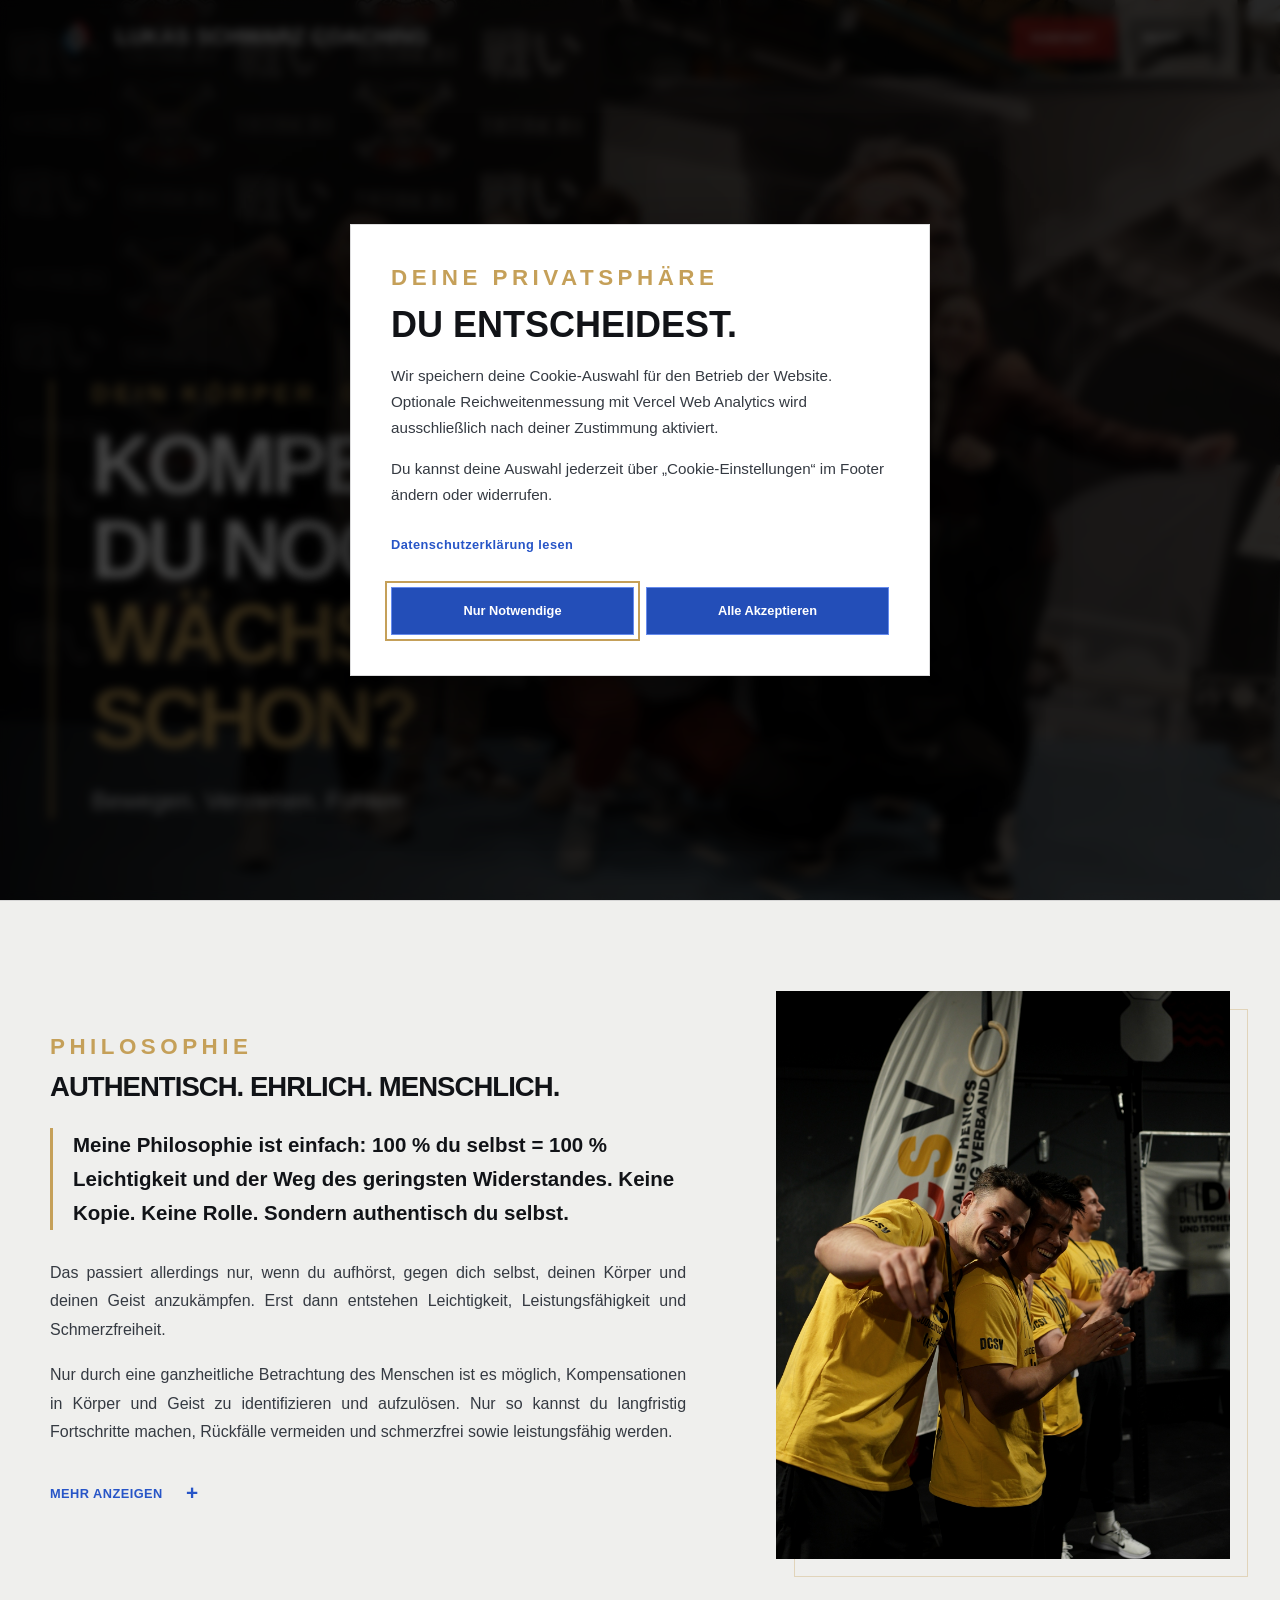
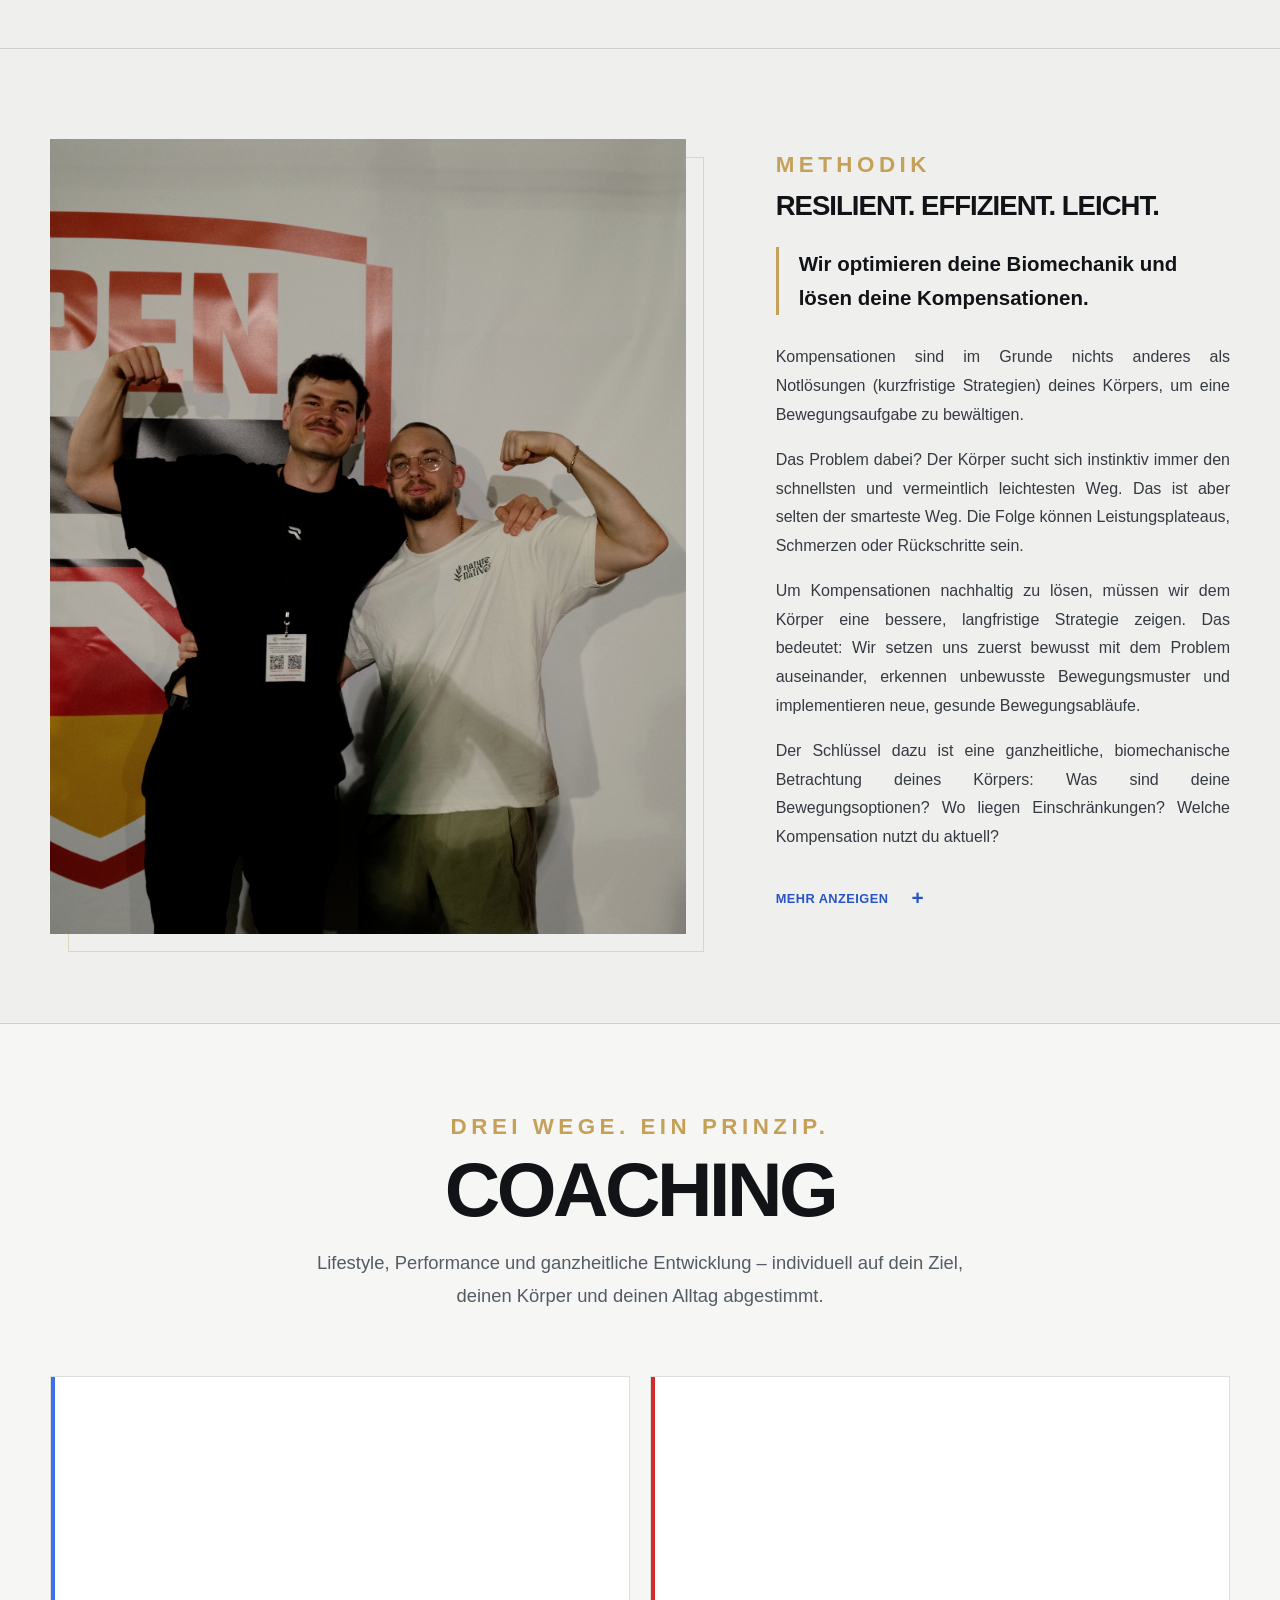
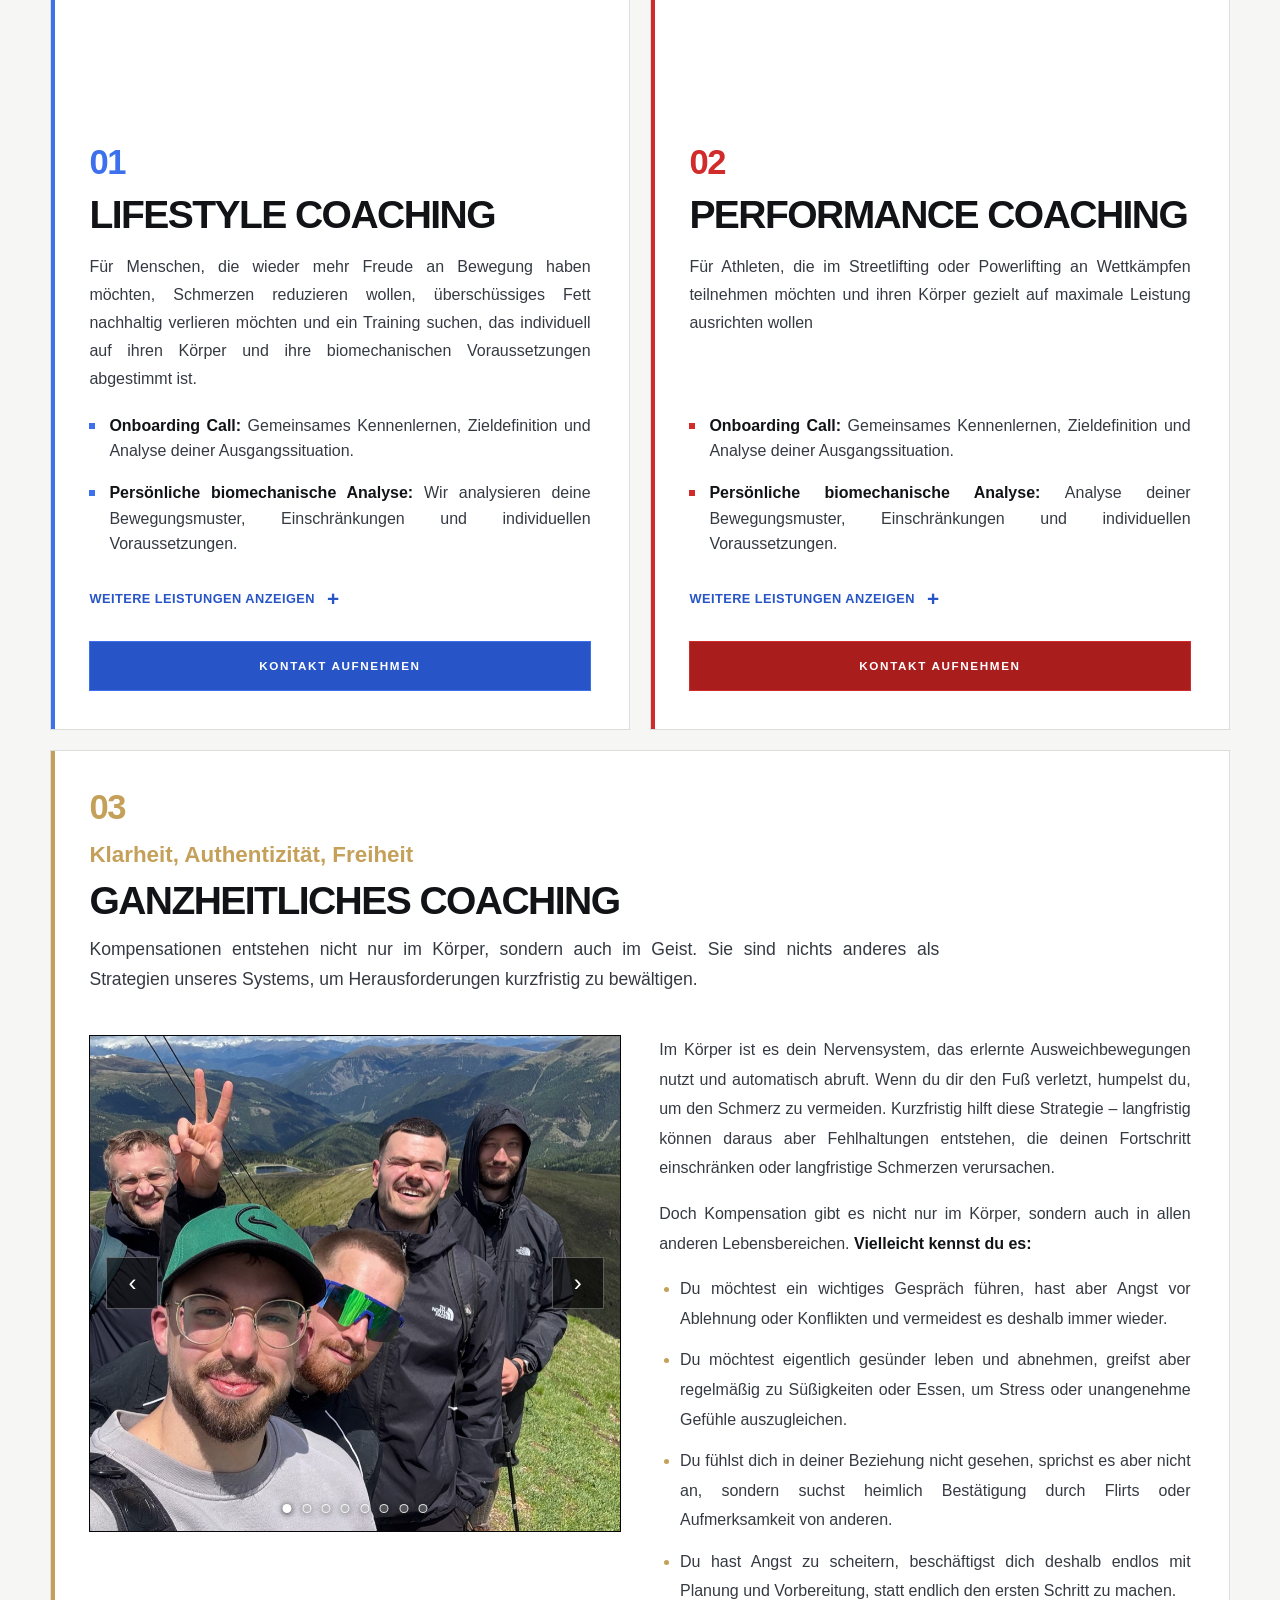
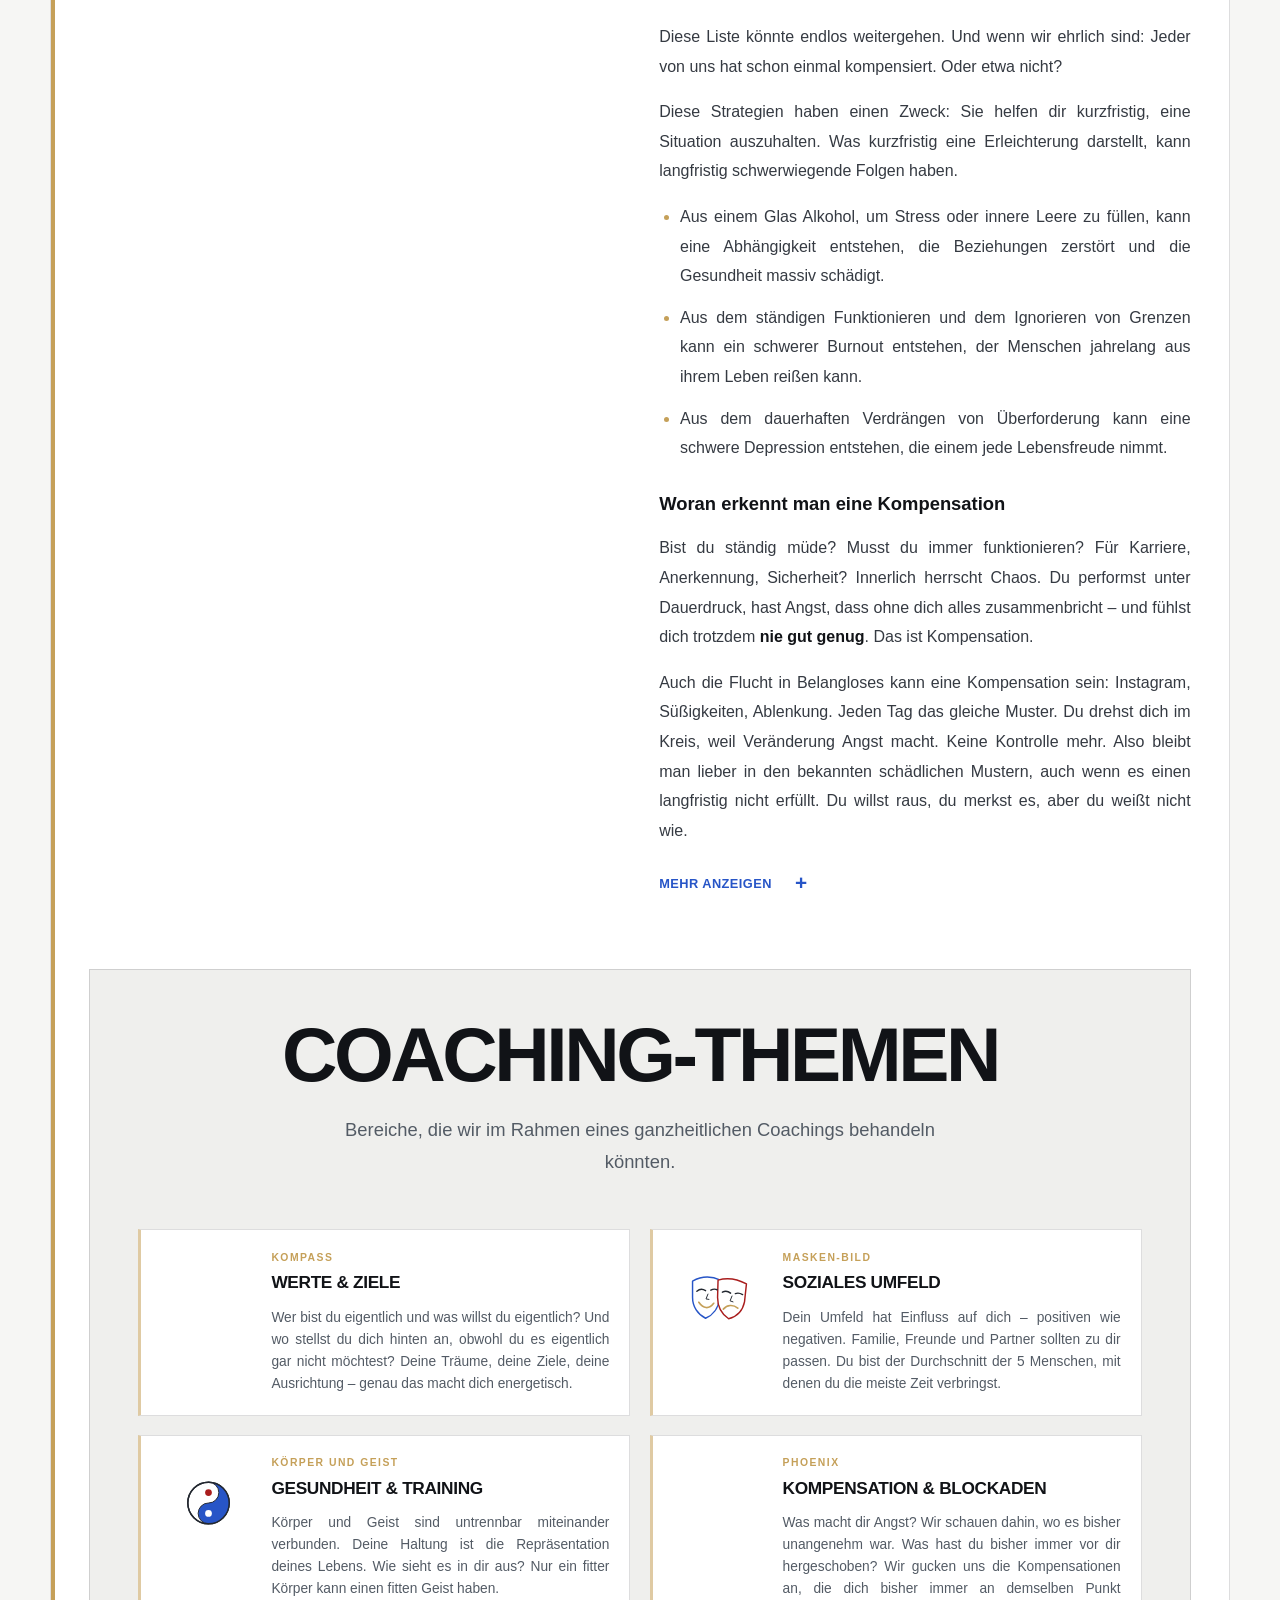
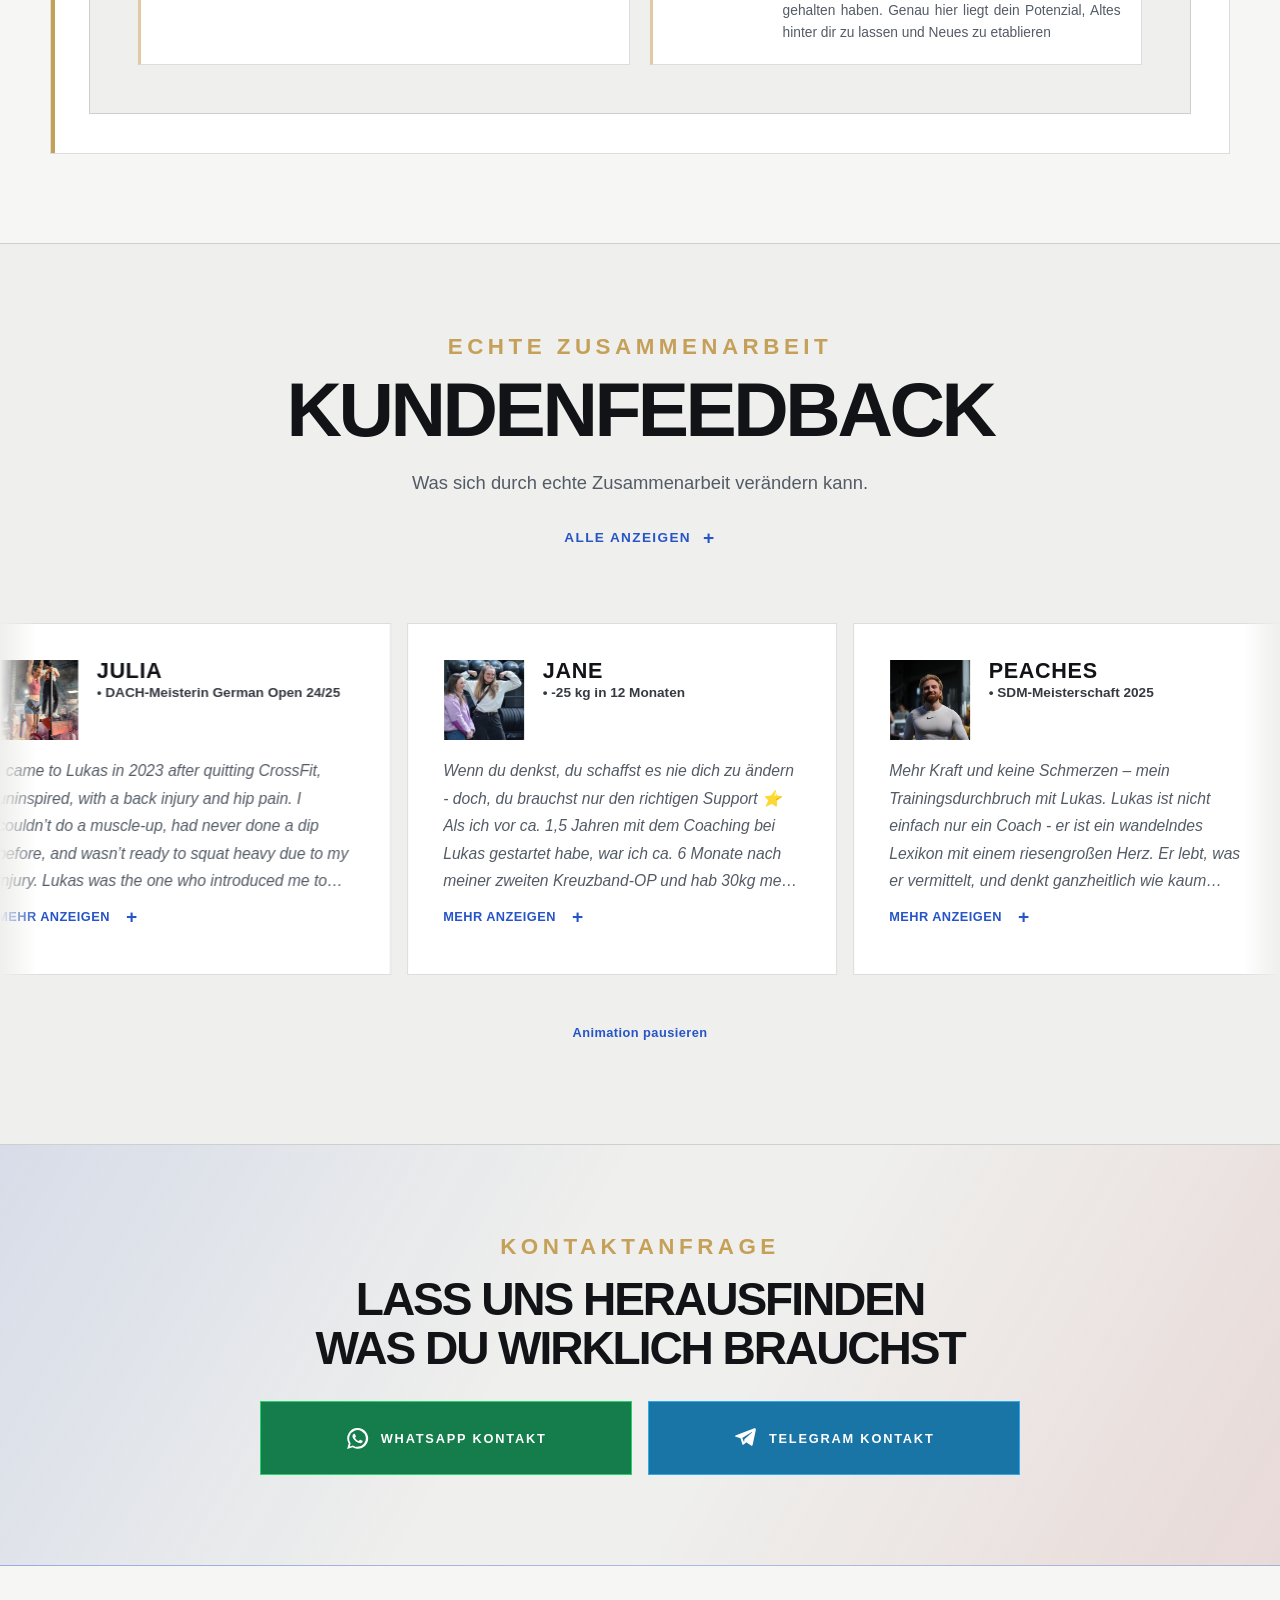
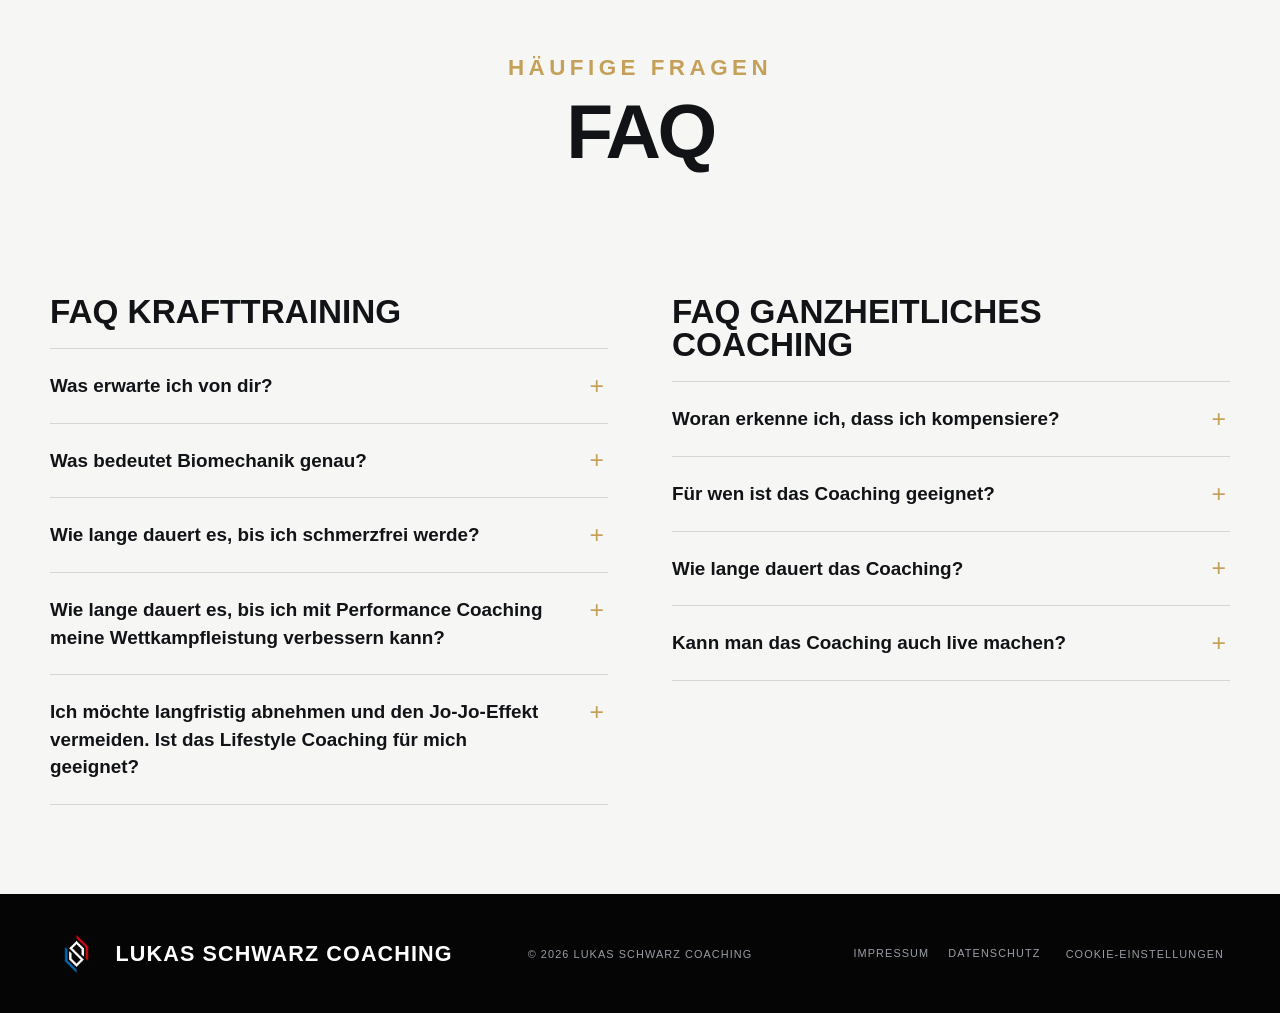
<file: index.html>
<!DOCTYPE html>
<html lang="de" class="scroll-smooth">

<head>
    <meta charset="UTF-8">
    <meta name="viewport" content="width=device-width, initial-scale=1.0">
    <meta name="description" content="Individuelles Lifestyle-, Performance- und ganzheitliches Coaching mit Lukas Schwarz. Biomechanik, Klarheit und nachhaltige Entwicklung ohne unnötige Kompensation.">
    <meta name="author" content="Lukas Schwarz">
    <meta name="theme-color" content="#090909">
    <link rel="canonical" href="https://lukasschwarzcoaching.com/">
    <link rel="icon" href="assets/img/Logo-LS_Coaching_white_cut.png">
    <title>Lukas Schwarz Coaching | Kompensierst du noch oder wächst du schon?</title>
    <link rel="stylesheet" href="assets/custom.css?v=20260918-cms-main">
    <script defer src="assets/cookie-consent.js?v=20260916-feedback-final"></script>
    <script defer src="assets/site.js?v=20260918-cms-main"></script>
</head>

<body class="site-body bg-brand-dark text-gray-300 antialiased">
    <div id="top-sentinel" tabindex="-1" class="sr-only"></div>

    <nav class="site-nav" aria-label="Hauptnavigation">
        <div class="site-nav__inner">
            <a href="#start" class="site-nav__brand" aria-label="Lukas Schwarz Coaching – zur Startseite">
                <img src="assets/img/Logo-LS_Coaching_white-coloured.png" alt="" class="site-nav__logo">
                <span class="site-nav__brand-name">Lukas Schwarz Coaching</span>
            </a>
            <div class="site-nav__actions">
                <a href="#kontakt" class="site-nav__contact">Kontakt</a>
                <button id="site-menu-button" type="button" class="site-nav__menu-button" aria-controls="site-menu" aria-expanded="false">
                    <span>Menü</span><span class="site-nav__menu-icon" aria-hidden="true"><i></i><i></i><i></i></span>
                </button>
            </div>
        </div>
        <div id="site-menu" class="site-menu" aria-hidden="true" inert>
            <div class="site-menu__panel">
                <a class="site-menu__item" href="#philosophie">Philosophie</a>
                <a class="site-menu__item" href="#methodik">Warum / Methodik</a>
                <div class="site-menu__group">
                    <a class="site-menu__item" href="#coaching">Coaching</a>
                    <div class="site-menu__children">
                        <a href="#lifestyle">Lifestyle Coaching</a>
                        <a href="#performance">Performance Coaching</a>
                        <a href="#ganzheitlich">Ganzheitliches Coaching</a>
                    </div>
                </div>
                <div class="site-menu__group">
                    <a class="site-menu__item" href="kundenfeedback.html">Kundenfeedback</a>
                    <div class="site-menu__children">
                        <a href="kundenfeedback.html#feedback-lifestyle">Lifestyle Coaching</a>
                        <a href="kundenfeedback.html#feedback-performance">Performance Coaching</a>
                        <a href="kundenfeedback.html#feedback-ganzheitlich">Ganzheitliches Coaching</a>
                    </div>
                </div>
                <a class="site-menu__item" href="#kontakt">Kontakt</a>
                <a class="site-menu__item" href="#faq">FAQ</a>
            </div>
        </div>
    </nav>

    <main id="page">
        <header id="start" class="hero scroll-mt-24">
            <img src="assets/img/DSCF0214_3.JPG" alt="Lukas Schwarz mit seinem Team" class="hero-image" fetchpriority="high" decoding="async">
            <div class="hero__shade"></div>
            <div class="hero__content">
                <div class="hero__message">
                    <p id="hero-kicker" class="section-kicker">Dein Körper. Dein Leben. Dein Weg.</p>
                    <h1 id="hero-headline">Kompensierst du noch oder<br><span>wächst du</span><br><span>schon?</span></h1>
                    <p id="hero-subline" class="hero__subline">Bewegen. Verstehen. Fühlen.</p>
                </div>
            </div>
        </header>

        <section id="philosophie" class="approach-section approach-section--dark scroll-mt-24">
            <div class="section-shell approach-grid">
                <div id="philosophy-copy" class="approach-copy reveal"></div>
                <figure class="approach-media reveal reveal-right">
                    <img id="philosophy-image" src="assets/img/DSC08607.JPG" alt="Lukas Schwarz mit einem Athleten" loading="lazy" decoding="async">
                </figure>
            </div>
        </section>

        <section id="methodik" class="approach-section approach-section--light scroll-mt-24">
            <div class="section-shell approach-grid approach-grid--reverse">
                <div id="methodology-copy" class="approach-copy reveal"></div>
                <figure class="approach-media reveal reveal-left">
                    <img id="methodology-image" src="assets/img/4C717C74-BA7B-4691-81F6-4DBEA18D7FF3.JPG" alt="Lukas Schwarz nach einem Wettkampf" loading="lazy" decoding="async">
                </figure>
            </div>
        </section>

        <section id="leistungen" class="coaching-section scroll-mt-24">
            <span id="coaching" class="anchor-alias" aria-hidden="true"></span>
            <div class="section-shell">
                <header class="section-heading reveal">
                    <p class="section-kicker">Drei Wege. Ein Prinzip.</p>
                    <h2>Coaching</h2>
                    <p>Lifestyle, Performance und ganzheitliche Entwicklung – individuell auf dein Ziel, deinen Körper und deinen Alltag abgestimmt.</p>
                </header>
                <div id="offers-root" class="coaching-grid" aria-live="polite"></div>
                <article id="ganzheitlich" class="coaching-card coaching-card--holistic scroll-mt-24">
                    <header class="holistic-intro">
                        <span class="coaching-card__number">03</span>
                        <p id="holistic-title" class="holistic-tagline">Klarheit, Authentizität, Freiheit</p>
                        <h3 id="holistic-eyebrow">Ganzheitliches Coaching</h3>
                        <p id="holistic-lead" class="holistic-lead"></p>
                    </header>
                    <div class="holistic-layout">
                        <div id="holistic-gallery" class="people-gallery people-gallery--single" aria-label="Einblicke in Coaching und Alltag"></div>
                        <div class="holistic-story__copy-column">
                            <div id="holistic-copy" class="holistic-copy"></div>
                            <details id="holistic-details" class="content-disclosure">
                                <summary>Mehr anzeigen</summary>
                                <div id="holistic-expanded" class="content-disclosure__body"></div>
                            </details>
                        </div>
                    </div>
                    <section id="themen" class="holistic-topics scroll-mt-24" aria-labelledby="topics-title">
                        <header class="section-heading reveal">
                            <h2 id="topics-title">Coaching-Themen</h2>
                            <p id="topics-subline">Bereiche, die wir im Rahmen eines ganzheitlichen Coachings behandeln könnten.</p>
                        </header>
                        <div id="topics-root" class="topics-grid"></div>
                    </section>
                </article>
            </div>
        </section>

        <section id="kundenfeedback" class="testimonials-section scroll-mt-24">
            <span id="testimonials" class="anchor-alias" aria-hidden="true"></span>
            <div class="section-shell">
                <header class="section-heading reveal">
                    <p class="section-kicker">Echte Zusammenarbeit</p>
                    <h2>Kundenfeedback</h2>
                    <p>Was sich durch echte Zusammenarbeit verändern kann.</p>
                    <a href="kundenfeedback.html" class="testimonial-more text-link">Alle anzeigen</a>
                </header>
            </div>
            <div class="testimonial-carousel" data-testimonial-carousel tabindex="0" role="region" aria-label="Kundenfeedback – mit den Pfeiltasten blättern">
                <div class="testimonial-track no-scrollbar" data-testimonial-track></div>
            </div>
            <div class="section-shell carousel-controls">
                <button type="button" class="text-link" data-testimonial-pause aria-pressed="false">Animation pausieren</button>
            </div>
        </section>

        <section id="kontakt" class="contact-band scroll-mt-24" data-contact-section>
            <span id="warteliste" class="anchor-alias" aria-hidden="true"></span>
            <span id="kontakt-ganzheitlich" class="anchor-alias" aria-hidden="true"></span>
            <div class="section-shell contact-band__inner">
                <div class="contact-band__copy reveal">
                    <p class="section-kicker">Kontaktanfrage</p>
                    <h2 data-contact-title>Lass uns herausfinden<br>was du wirklich brauchst</h2>
                    <p data-contact-text></p>
                </div>
                <div class="contact-band__actions reveal" data-contact-actions></div>
            </div>
        </section>

        <section id="faq" class="faq-section scroll-mt-24">
            <div class="section-shell faq-section__inner">
                <header class="section-heading reveal">
                    <p class="section-kicker">Häufige Fragen</p>
                    <h2>FAQ</h2>
                </header>
                <div id="faq-root" class="faq-columns reveal"></div>
            </div>
        </section>
    </main>

    <footer class="site-footer">
        <div class="section-shell site-footer__inner">
            <a href="index.html" class="site-footer__brand" aria-label="Lukas Schwarz Coaching – zur Startseite">
                <img src="assets/img/Logo-LS_Coaching_white-coloured.png" alt="" class="site-footer__logo">
                <span class="site-footer__brand-name">Lukas Schwarz Coaching</span>
            </a>
            <p>© 2026 Lukas Schwarz Coaching</p>
            <div class="site-footer__links">
                <a href="impressum.html">Impressum</a>
                <a href="datenschutz.html">Datenschutz</a>
                <button type="button" data-open-cookie-settings>Cookie-Einstellungen</button>
            </div>
        </div>
    </footer>
</body>

</html>
</file>
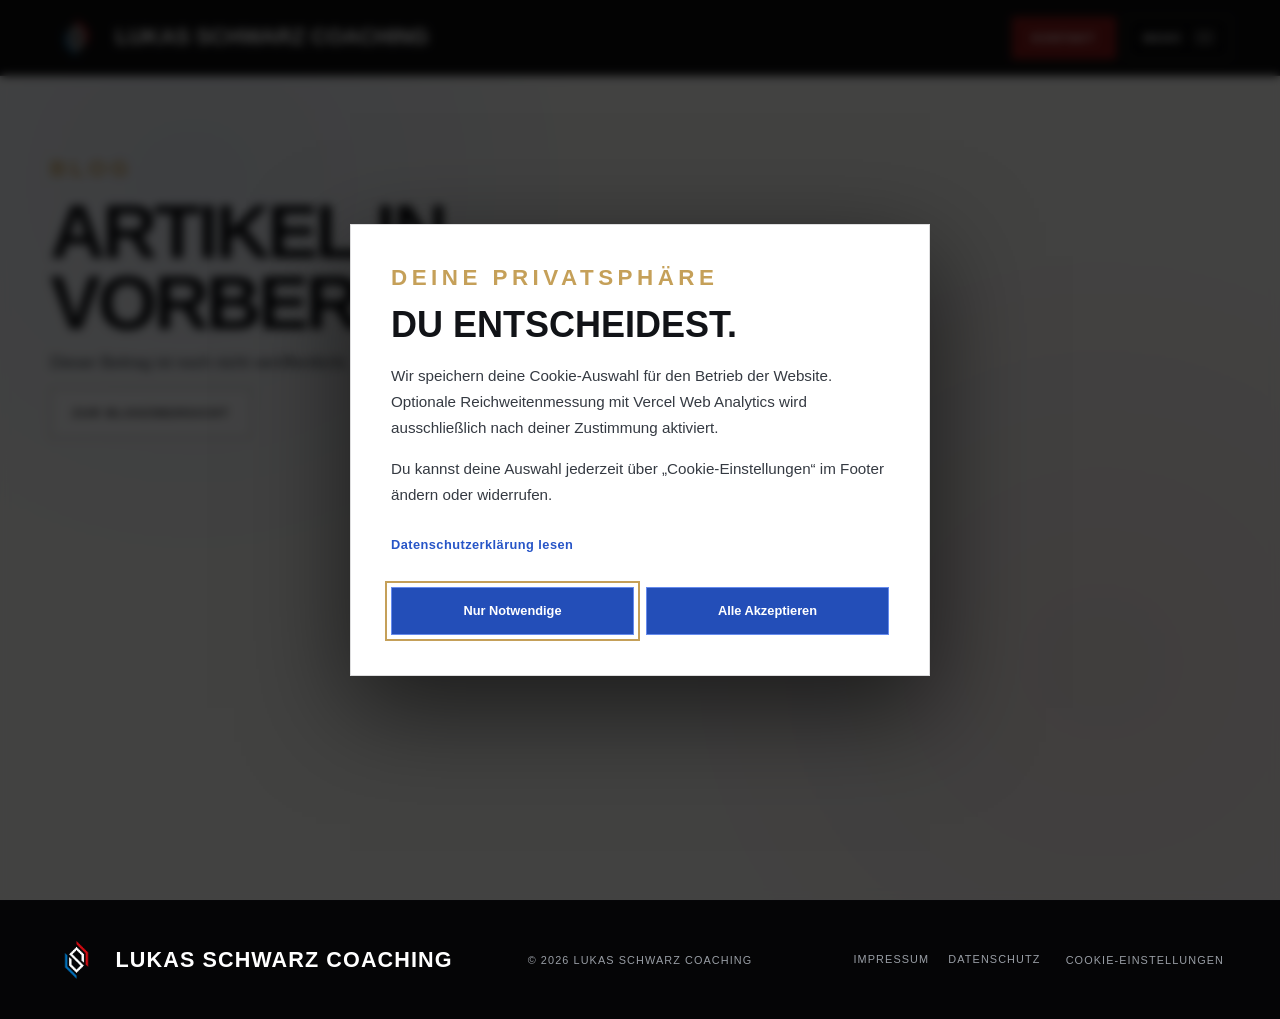
<file: artikel.html>
<!DOCTYPE html>
<html lang="de" class="scroll-smooth">
<head>
    <meta charset="UTF-8">
    <meta name="viewport" content="width=device-width, initial-scale=1.0">
    <meta name="description" content="Artikel von Lukas Schwarz über Coaching, Biomechanik und ganzheitliche Entwicklung.">
    <meta name="theme-color" content="#090909">
    <link rel="icon" href="assets/img/Logo-LS_Coaching_white_cut.png">
    <title>Artikel | Lukas Schwarz Coaching</title>
    <link rel="stylesheet" href="assets/custom.css?v=20260918-cms-main">
    <script defer src="assets/cookie-consent.js?v=20260916-korrekturen-1"></script>
    <script defer src="assets/site.js?v=20260918-cms-main"></script>
</head>
<body class="site-body bg-brand-dark text-gray-300 antialiased">
    <nav class="site-nav" aria-label="Hauptnavigation">
        <div class="site-nav__inner">
            <a href="index.html" class="site-nav__brand" aria-label="Lukas Schwarz Coaching – zur Startseite">
                <img src="assets/img/Logo-LS_Coaching_white-coloured.png" alt="" class="site-nav__logo">
                <span class="site-nav__brand-name">Lukas Schwarz Coaching</span>
            </a>
            <div class="site-nav__actions">
                <a href="index.html#kontakt" class="site-nav__contact">Kontakt</a>
                <button id="site-menu-button" type="button" class="site-nav__menu-button" aria-controls="site-menu" aria-expanded="false">
                    <span>Menü</span><span class="site-nav__menu-icon" aria-hidden="true"><i></i><i></i><i></i></span>
                </button>
            </div>
        </div>
        <div id="site-menu" class="site-menu" aria-hidden="true" inert>
            <div class="site-menu__panel">
                <a class="site-menu__item" href="index.html#philosophie">Philosophie</a>
                <a class="site-menu__item" href="index.html#methodik">Warum / Methodik</a>
                <div class="site-menu__group">
                    <a class="site-menu__item" href="index.html#coaching">Coaching</a>
                    <div class="site-menu__children">
                        <a href="index.html#lifestyle">Lifestyle Coaching</a>
                        <a href="index.html#performance">Performance Coaching</a>
                        <a href="index.html#ganzheitlich">Ganzheitliches Coaching</a>
                    </div>
                </div>
                <div class="site-menu__group">
                    <a class="site-menu__item" href="kundenfeedback.html">Kundenfeedback</a>
                    <div class="site-menu__children">
                        <a href="kundenfeedback.html#feedback-lifestyle">Lifestyle Coaching</a>
                        <a href="kundenfeedback.html#feedback-performance">Performance Coaching</a>
                        <a href="kundenfeedback.html#feedback-ganzheitlich">Ganzheitliches Coaching</a>
                    </div>
                </div>
                <a class="site-menu__item" href="index.html#kontakt">Kontakt</a>
                <a class="site-menu__item" href="index.html#faq">FAQ</a>
            </div>
        </div>
    </nav>
    <main class="content-page">
        <article id="article-root" class="section-shell article-page" aria-live="polite">
            <header class="content-page__intro"><p class="section-kicker">Artikel</p><h1>Artikel wird geladen</h1></header>
        </article>
    </main>
    <footer class="site-footer"><div class="section-shell site-footer__inner"><a href="index.html" class="site-footer__brand" aria-label="Lukas Schwarz Coaching – zur Startseite"><img src="assets/img/Logo-LS_Coaching_white-coloured.png" alt="" class="site-footer__logo"><span class="site-footer__brand-name">Lukas Schwarz Coaching</span></a><p>© 2026 Lukas Schwarz Coaching</p><div class="site-footer__links"><a href="impressum.html">Impressum</a><a href="datenschutz.html">Datenschutz</a><button type="button" data-open-cookie-settings>Cookie-Einstellungen</button></div></div></footer>
</body>
</html>
</file>
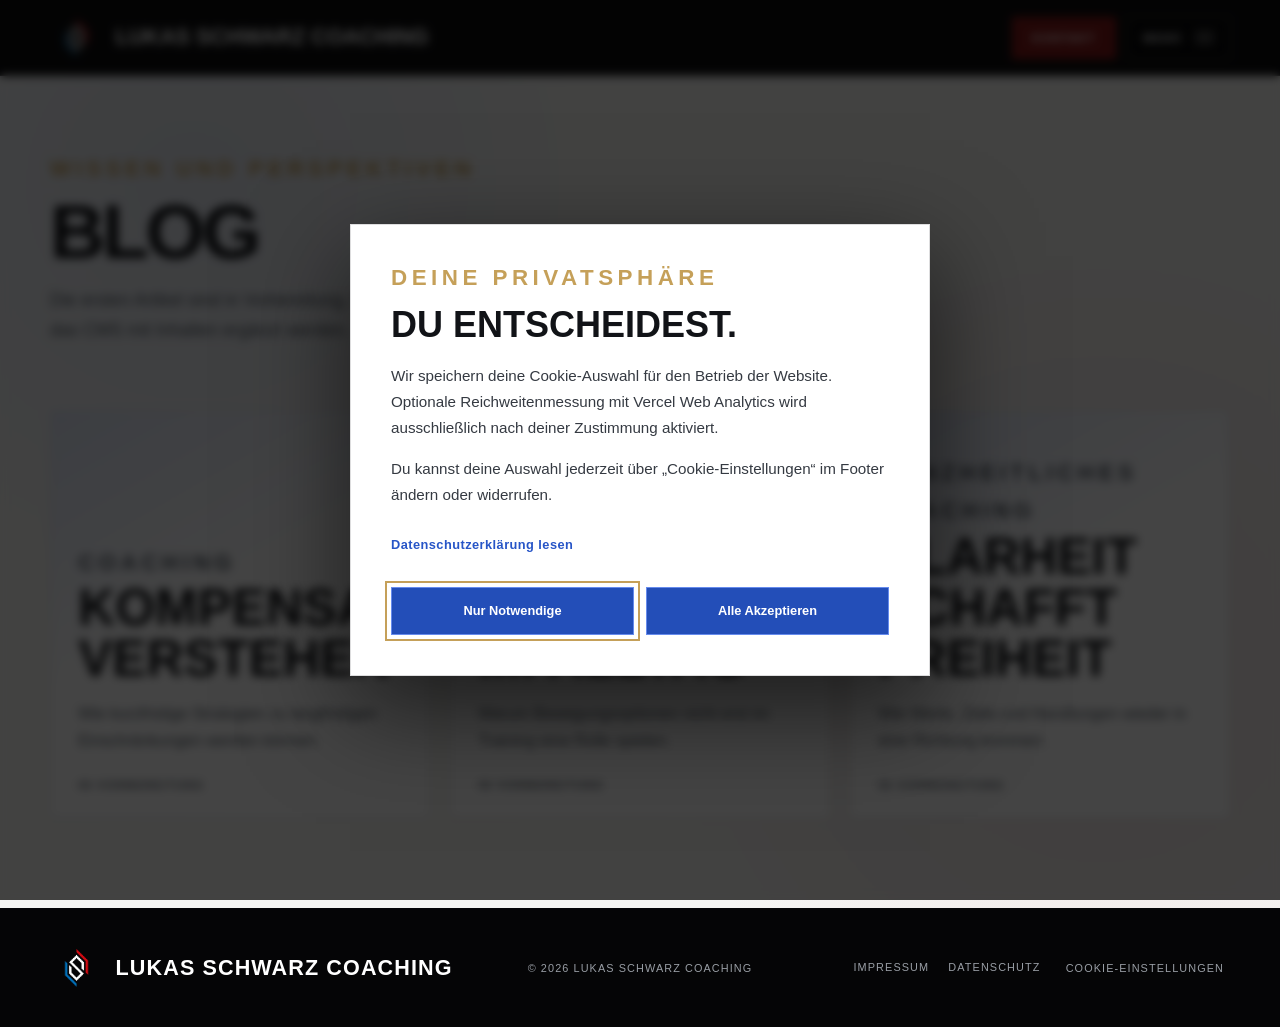
<file: blog.html>
<!DOCTYPE html>
<html lang="de" class="scroll-smooth">
<head>
    <meta charset="UTF-8">
    <meta name="viewport" content="width=device-width, initial-scale=1.0">
    <meta name="description" content="Artikel von Lukas Schwarz über Biomechanik, Coaching und ganzheitliche Entwicklung.">
    <meta name="theme-color" content="#090909">
    <link rel="icon" href="assets/img/Logo-LS_Coaching_white_cut.png">
    <title>Blog | Lukas Schwarz Coaching</title>
    <link rel="stylesheet" href="assets/custom.css?v=20260918-cms-main">
    <script defer src="assets/cookie-consent.js?v=20260916-korrekturen-1"></script>
    <script defer src="assets/site.js?v=20260918-cms-main"></script>
</head>
<body class="site-body bg-brand-dark text-gray-300 antialiased">
    <nav class="site-nav" aria-label="Hauptnavigation">
        <div class="site-nav__inner">
            <a href="index.html" class="site-nav__brand" aria-label="Lukas Schwarz Coaching – zur Startseite">
                <img src="assets/img/Logo-LS_Coaching_white-coloured.png" alt="" class="site-nav__logo">
                <span class="site-nav__brand-name">Lukas Schwarz Coaching</span>
            </a>
            <div class="site-nav__actions">
                <a href="index.html#kontakt" class="site-nav__contact">Kontakt</a>
                <button id="site-menu-button" type="button" class="site-nav__menu-button" aria-controls="site-menu" aria-expanded="false">
                    <span>Menü</span><span class="site-nav__menu-icon" aria-hidden="true"><i></i><i></i><i></i></span>
                </button>
            </div>
        </div>
        <div id="site-menu" class="site-menu" aria-hidden="true" inert>
            <div class="site-menu__panel">
                <a class="site-menu__item" href="index.html#philosophie">Philosophie</a>
                <a class="site-menu__item" href="index.html#methodik">Warum / Methodik</a>
                <div class="site-menu__group">
                    <a class="site-menu__item" href="index.html#coaching">Coaching</a>
                    <div class="site-menu__children">
                        <a href="index.html#lifestyle">Lifestyle Coaching</a>
                        <a href="index.html#performance">Performance Coaching</a>
                        <a href="index.html#ganzheitlich">Ganzheitliches Coaching</a>
                    </div>
                </div>
                <div class="site-menu__group">
                    <a class="site-menu__item" href="kundenfeedback.html">Kundenfeedback</a>
                    <div class="site-menu__children">
                        <a href="kundenfeedback.html#feedback-lifestyle">Lifestyle Coaching</a>
                        <a href="kundenfeedback.html#feedback-performance">Performance Coaching</a>
                        <a href="kundenfeedback.html#feedback-ganzheitlich">Ganzheitliches Coaching</a>
                    </div>
                </div>
                <a class="site-menu__item" href="index.html#kontakt">Kontakt</a>
                <a class="site-menu__item" href="index.html#faq">FAQ</a>
            </div>
        </div>
    </nav>
    <main class="content-page">
        <div class="section-shell">
            <header class="content-page__intro reveal">
                <p class="section-kicker">Wissen und Perspektiven</p>
                <h1>Blog</h1>
                <p>Die ersten Artikel sind in Vorbereitung. Die Übersicht ist bereits angelegt und kann später direkt über das CMS mit Inhalten ergänzt werden.</p>
            </header>
            <div id="blog-root" class="blog-grid" aria-live="polite"></div>
        </div>
    </main>
    <footer class="site-footer">
        <div class="section-shell site-footer__inner">
            <a href="index.html" class="site-footer__brand" aria-label="Lukas Schwarz Coaching – zur Startseite">
                <img src="assets/img/Logo-LS_Coaching_white-coloured.png" alt="" class="site-footer__logo">
                <span class="site-footer__brand-name">Lukas Schwarz Coaching</span>
            </a>
            <p>© 2026 Lukas Schwarz Coaching</p>
            <div class="site-footer__links">
                <a href="impressum.html">Impressum</a>
                <a href="datenschutz.html">Datenschutz</a>
                <button type="button" data-open-cookie-settings>Cookie-Einstellungen</button>
            </div>
        </div>
    </footer>
</body>
</html>
</file>
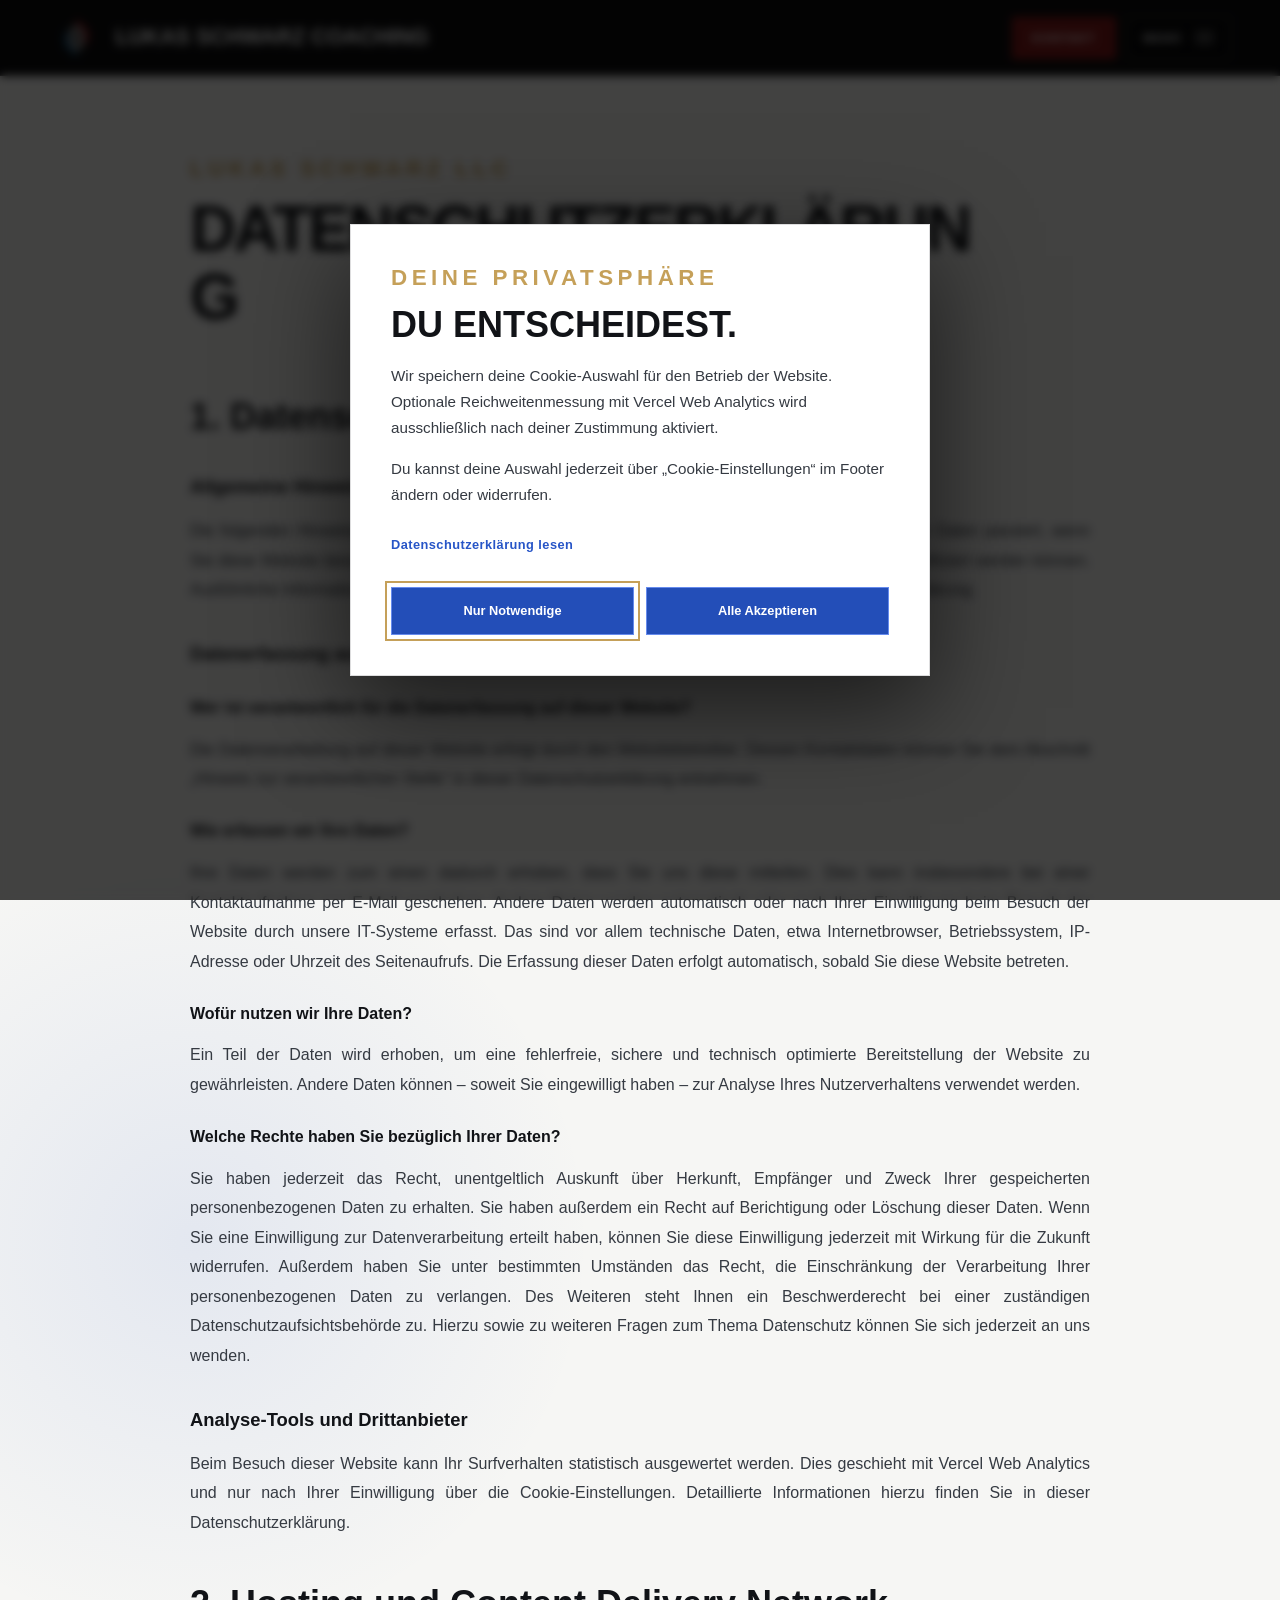
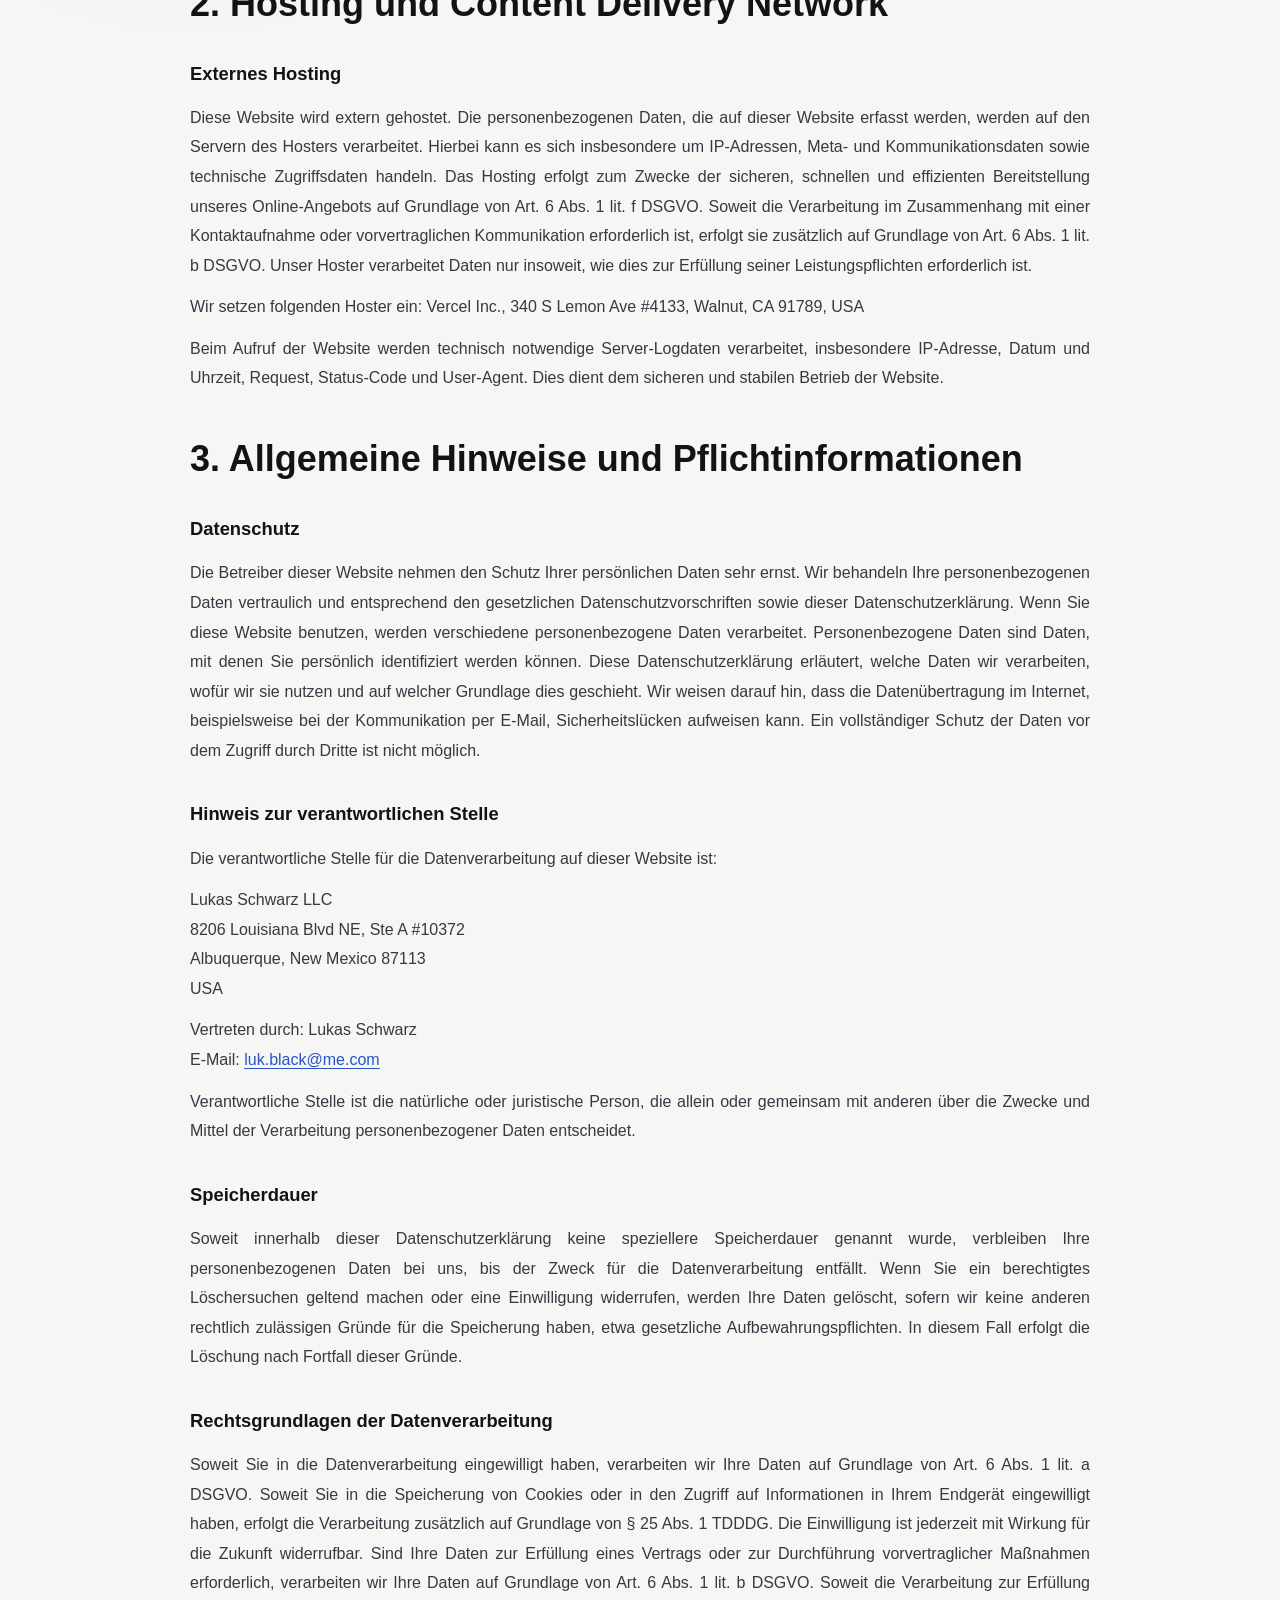
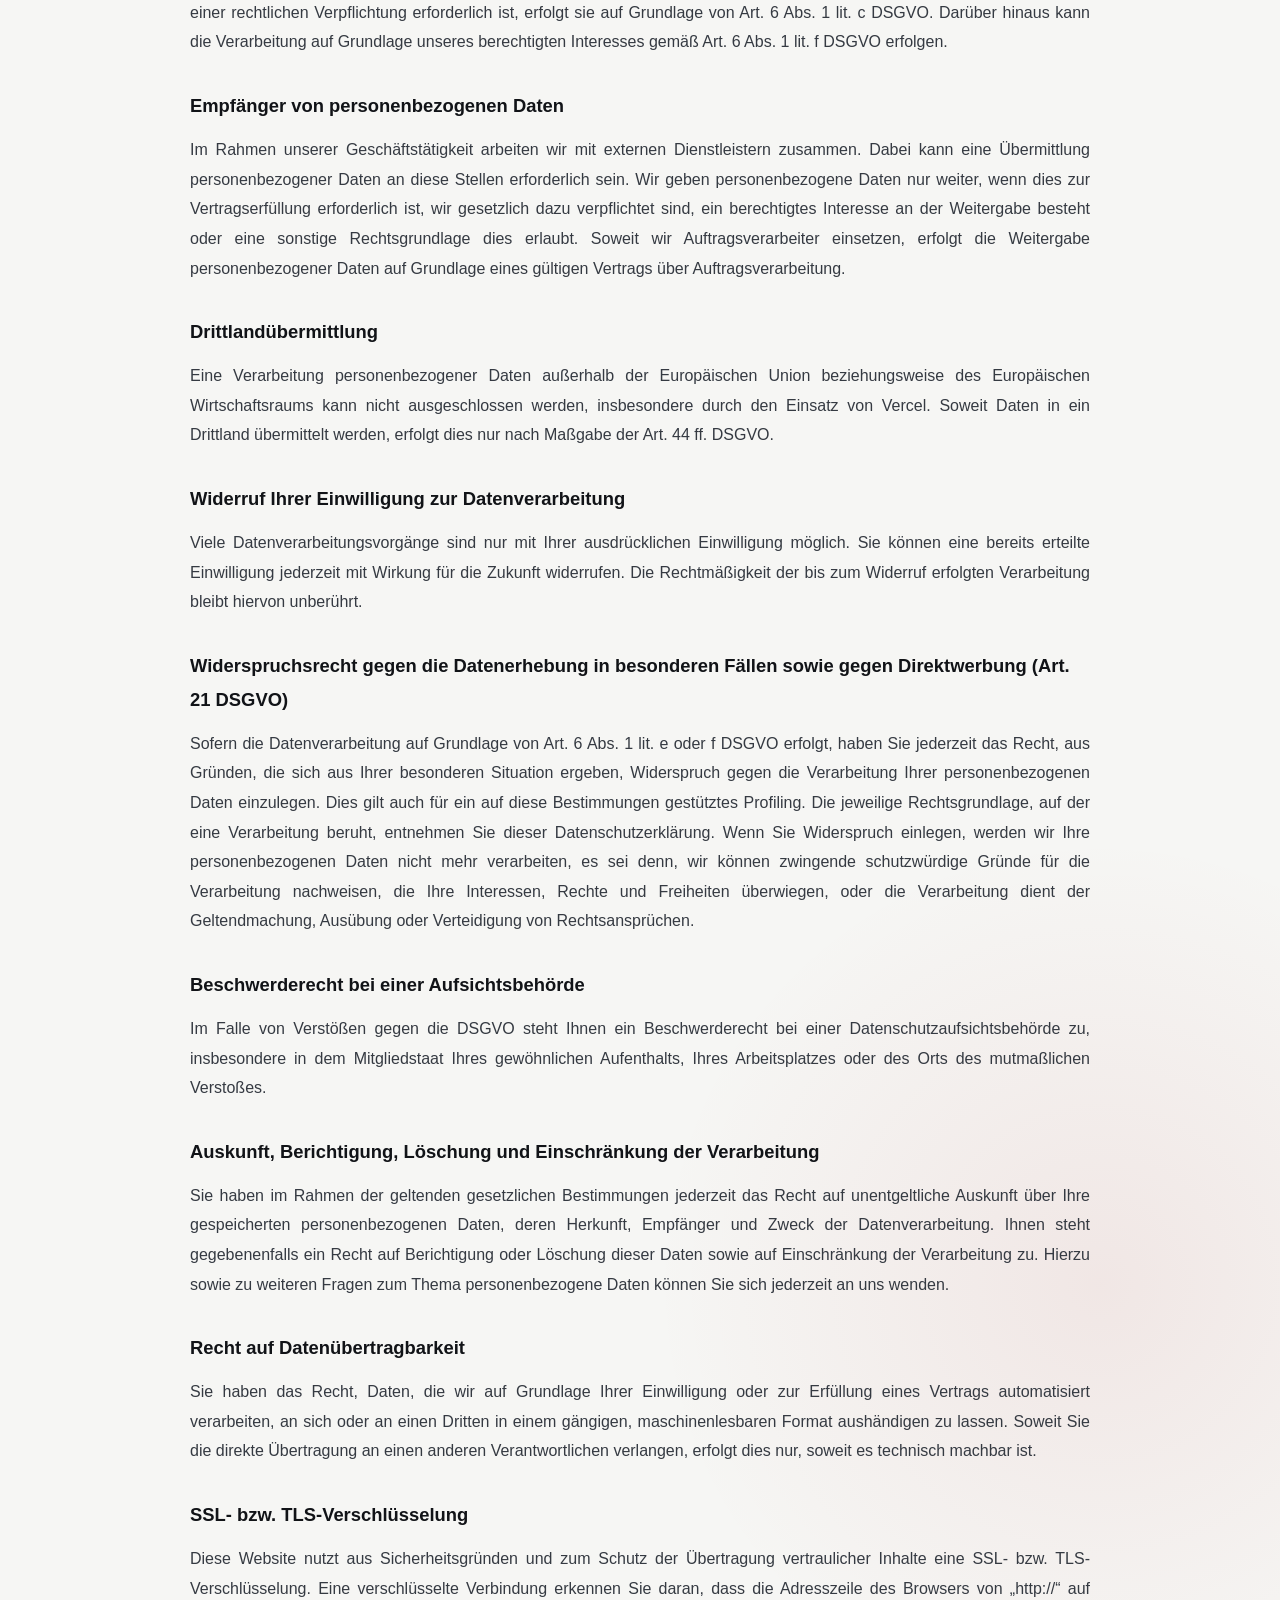
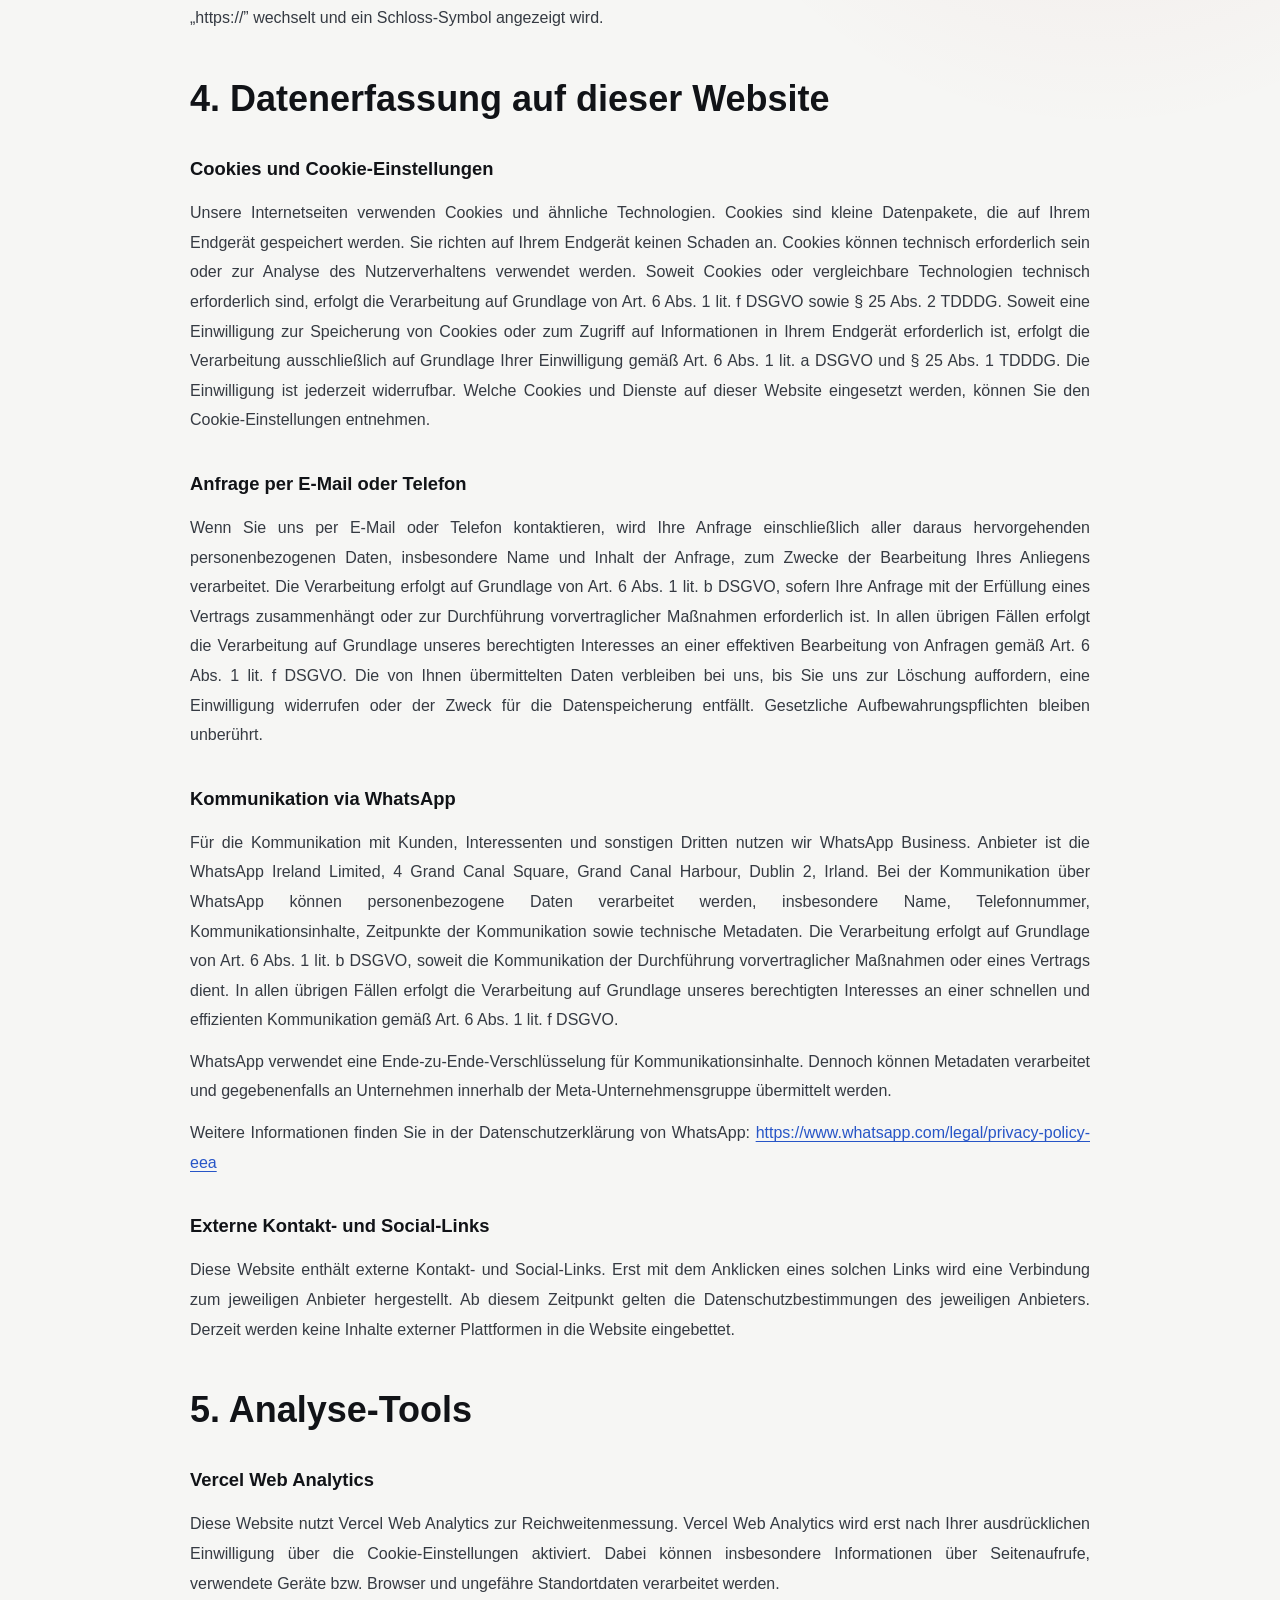
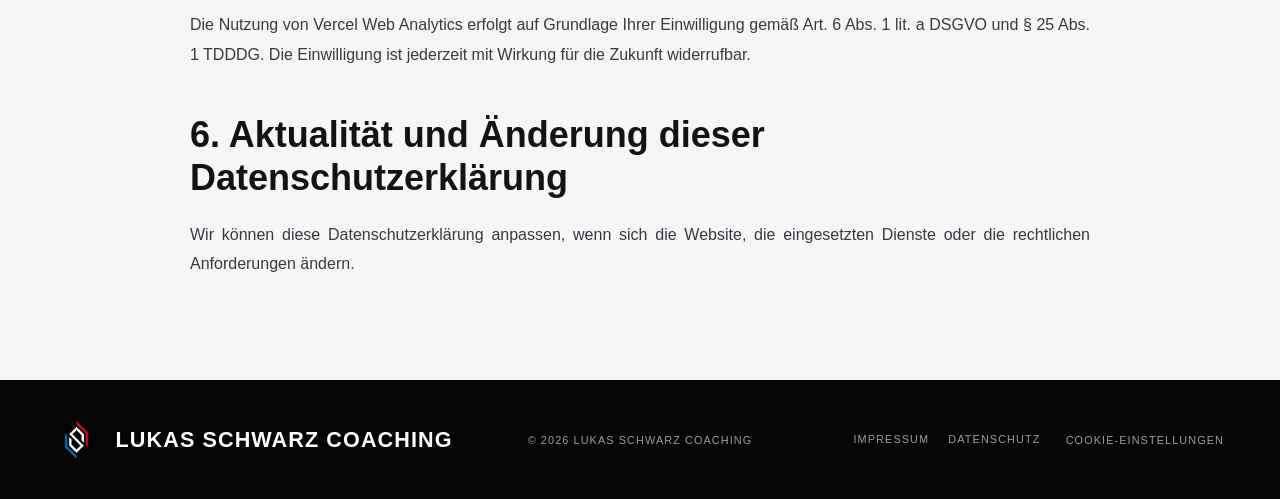
<file: datenschutz.html>
<!DOCTYPE html>
<html lang="de">
<head>
    <meta charset="UTF-8">
    <meta name="viewport" content="width=device-width, initial-scale=1">
    <meta name="description" content="Datenschutzerklärung von Lukas Schwarz LLC – Lukas Schwarz Coaching.">
    <meta name="theme-color" content="#090909">
    <title>Datenschutzerklärung | Lukas Schwarz Coaching</title>
    <link rel="icon" href="assets/img/Logo-LS_Coaching_white_cut.png">
    <link rel="stylesheet" href="assets/custom.css?v=20260918-cms-main">
    <script defer src="assets/cookie-consent.js?v=20260916-korrekturen-1"></script>
    <script defer src="assets/site.js?v=20260918-cms-main"></script>
</head>
<body class="site-body">
    <nav class="site-nav" aria-label="Hauptnavigation">
        <div class="site-nav__inner">
            <a href="index.html" class="site-nav__brand" aria-label="Lukas Schwarz Coaching – zur Startseite">
                <img src="assets/img/Logo-LS_Coaching_white-coloured.png" alt="" class="site-nav__logo">
                <span class="site-nav__brand-name">Lukas Schwarz Coaching</span>
            </a>
            <div class="site-nav__actions">
                <a href="index.html#kontakt" class="site-nav__contact">Kontakt</a>
                <button id="site-menu-button" type="button" class="site-nav__menu-button" aria-controls="site-menu" aria-expanded="false">
                    <span>Menü</span><span class="site-nav__menu-icon" aria-hidden="true"><i></i><i></i><i></i></span>
                </button>
            </div>
        </div>
        <div id="site-menu" class="site-menu" aria-hidden="true" inert>
            <div class="site-menu__panel">
                <a class="site-menu__item" href="index.html#philosophie">Philosophie</a>
                <a class="site-menu__item" href="index.html#methodik">Warum / Methodik</a>
                <div class="site-menu__group">
                    <a class="site-menu__item" href="index.html#coaching">Coaching</a>
                    <div class="site-menu__children">
                        <a href="index.html#lifestyle">Lifestyle Coaching</a>
                        <a href="index.html#performance">Performance Coaching</a>
                        <a href="index.html#ganzheitlich">Ganzheitliches Coaching</a>
                    </div>
                </div>
                <div class="site-menu__group">
                    <a class="site-menu__item" href="kundenfeedback.html">Kundenfeedback</a>
                    <div class="site-menu__children">
                        <a href="kundenfeedback.html#feedback-lifestyle">Lifestyle Coaching</a>
                        <a href="kundenfeedback.html#feedback-performance">Performance Coaching</a>
                        <a href="kundenfeedback.html#feedback-ganzheitlich">Ganzheitliches Coaching</a>
                    </div>
                </div>
                <a class="site-menu__item" href="index.html#kontakt">Kontakt</a>
                <a class="site-menu__item" href="index.html#faq">FAQ</a>
            </div>
        </div>
    </nav>
    <main class="content-page legal-page">
        <div class="section-shell">
            <header class="content-page__intro">
                <p id="legal-eyebrow" class="section-kicker">Lukas Schwarz LLC</p>
                <h1 id="legal-title">Datenschutzerklärung</h1>
                <p id="legal-updated" hidden></p>
            </header>
            <div id="legal-copy" class="legal-copy" data-legal-page="privacy">
                <h2>1. Datenschutz auf einen Blick</h2>
                <h3>Allgemeine Hinweise</h3>
                <p>Die folgenden Hinweise geben einen einfachen Überblick darüber, was mit Ihren personenbezogenen Daten passiert, wenn Sie diese Website besuchen. Personenbezogene Daten sind alle Daten, mit denen Sie persönlich identifiziert werden können. Ausführliche Informationen zum Thema Datenschutz entnehmen Sie der nachfolgenden Datenschutzerklärung.</p>
                <h3>Datenerfassung auf dieser Website</h3>
                <h4>Wer ist verantwortlich für die Datenerfassung auf dieser Website?</h4>
                <p>Die Datenverarbeitung auf dieser Website erfolgt durch den Websitebetreiber. Dessen Kontaktdaten können Sie dem Abschnitt „Hinweis zur verantwortlichen Stelle“ in dieser Datenschutzerklärung entnehmen.</p>
                <h4>Wie erfassen wir Ihre Daten?</h4>
                <p>Ihre Daten werden zum einen dadurch erhoben, dass Sie uns diese mitteilen. Dies kann insbesondere bei einer Kontaktaufnahme per E-Mail geschehen. Andere Daten werden automatisch oder nach Ihrer Einwilligung beim Besuch der Website durch unsere IT-Systeme erfasst. Das sind vor allem technische Daten, etwa Internetbrowser, Betriebssystem, IP-Adresse oder Uhrzeit des Seitenaufrufs. Die Erfassung dieser Daten erfolgt automatisch, sobald Sie diese Website betreten.</p>
                <h4>Wofür nutzen wir Ihre Daten?</h4>
                <p>Ein Teil der Daten wird erhoben, um eine fehlerfreie, sichere und technisch optimierte Bereitstellung der Website zu gewährleisten. Andere Daten können – soweit Sie eingewilligt haben – zur Analyse Ihres Nutzerverhaltens verwendet werden.</p>
                <h4>Welche Rechte haben Sie bezüglich Ihrer Daten?</h4>
                <p>Sie haben jederzeit das Recht, unentgeltlich Auskunft über Herkunft, Empfänger und Zweck Ihrer gespeicherten personenbezogenen Daten zu erhalten. Sie haben außerdem ein Recht auf Berichtigung oder Löschung dieser Daten. Wenn Sie eine Einwilligung zur Datenverarbeitung erteilt haben, können Sie diese Einwilligung jederzeit mit Wirkung für die Zukunft widerrufen. Außerdem haben Sie unter bestimmten Umständen das Recht, die Einschränkung der Verarbeitung Ihrer personenbezogenen Daten zu verlangen. Des Weiteren steht Ihnen ein Beschwerderecht bei einer zuständigen Datenschutzaufsichtsbehörde zu. Hierzu sowie zu weiteren Fragen zum Thema Datenschutz können Sie sich jederzeit an uns wenden.</p>
                <h3>Analyse-Tools und Drittanbieter</h3>
                <p>Beim Besuch dieser Website kann Ihr Surfverhalten statistisch ausgewertet werden. Dies geschieht mit Vercel Web Analytics und nur nach Ihrer Einwilligung über die Cookie-Einstellungen. Detaillierte Informationen hierzu finden Sie in dieser Datenschutzerklärung.</p>
                <h2>2. Hosting und Content Delivery Network</h2>
                <h3>Externes Hosting</h3>
                <p>Diese Website wird extern gehostet. Die personenbezogenen Daten, die auf dieser Website erfasst werden, werden auf den Servern des Hosters verarbeitet. Hierbei kann es sich insbesondere um IP-Adressen, Meta- und Kommunikationsdaten sowie technische Zugriffsdaten handeln. Das Hosting erfolgt zum Zwecke der sicheren, schnellen und effizienten Bereitstellung unseres Online-Angebots auf Grundlage von Art. 6 Abs. 1 lit. f DSGVO. Soweit die Verarbeitung im Zusammenhang mit einer Kontaktaufnahme oder vorvertraglichen Kommunikation erforderlich ist, erfolgt sie zusätzlich auf Grundlage von Art. 6 Abs. 1 lit. b DSGVO. Unser Hoster verarbeitet Daten nur insoweit, wie dies zur Erfüllung seiner Leistungspflichten erforderlich ist.</p>
                <p>Wir setzen folgenden Hoster ein: Vercel Inc., 340 S Lemon Ave #4133, Walnut, CA 91789, USA</p>
                <p>Beim Aufruf der Website werden technisch notwendige Server-Logdaten verarbeitet, insbesondere IP-Adresse, Datum und Uhrzeit, Request, Status-Code und User-Agent. Dies dient dem sicheren und stabilen Betrieb der Website.</p>
                <h2>3. Allgemeine Hinweise und Pflichtinformationen</h2>
                <h3>Datenschutz</h3>
                <p>Die Betreiber dieser Website nehmen den Schutz Ihrer persönlichen Daten sehr ernst. Wir behandeln Ihre personenbezogenen Daten vertraulich und entsprechend den gesetzlichen Datenschutzvorschriften sowie dieser Datenschutzerklärung. Wenn Sie diese Website benutzen, werden verschiedene personenbezogene Daten verarbeitet. Personenbezogene Daten sind Daten, mit denen Sie persönlich identifiziert werden können. Diese Datenschutzerklärung erläutert, welche Daten wir verarbeiten, wofür wir sie nutzen und auf welcher Grundlage dies geschieht. Wir weisen darauf hin, dass die Datenübertragung im Internet, beispielsweise bei der Kommunikation per E-Mail, Sicherheitslücken aufweisen kann. Ein vollständiger Schutz der Daten vor dem Zugriff durch Dritte ist nicht möglich.</p>
                <h3>Hinweis zur verantwortlichen Stelle</h3>
                <p>Die verantwortliche Stelle für die Datenverarbeitung auf dieser Website ist:</p>
                <p>Lukas Schwarz LLC<br>8206 Louisiana Blvd NE, Ste A #10372<br>Albuquerque, New Mexico 87113<br>USA</p>
                <p>Vertreten durch: Lukas Schwarz<br>E-Mail: <a href="mailto:luk.black@me.com">luk.black@me.com</a></p>
                <p>Verantwortliche Stelle ist die natürliche oder juristische Person, die allein oder gemeinsam mit anderen über die Zwecke und Mittel der Verarbeitung personenbezogener Daten entscheidet.</p>
                <h3>Speicherdauer</h3>
                <p>Soweit innerhalb dieser Datenschutzerklärung keine speziellere Speicherdauer genannt wurde, verbleiben Ihre personenbezogenen Daten bei uns, bis der Zweck für die Datenverarbeitung entfällt. Wenn Sie ein berechtigtes Löschersuchen geltend machen oder eine Einwilligung widerrufen, werden Ihre Daten gelöscht, sofern wir keine anderen rechtlich zulässigen Gründe für die Speicherung haben, etwa gesetzliche Aufbewahrungspflichten. In diesem Fall erfolgt die Löschung nach Fortfall dieser Gründe.</p>
                <h3>Rechtsgrundlagen der Datenverarbeitung</h3>
                <p>Soweit Sie in die Datenverarbeitung eingewilligt haben, verarbeiten wir Ihre Daten auf Grundlage von Art. 6 Abs. 1 lit. a DSGVO. Soweit Sie in die Speicherung von Cookies oder in den Zugriff auf Informationen in Ihrem Endgerät eingewilligt haben, erfolgt die Verarbeitung zusätzlich auf Grundlage von § 25 Abs. 1 TDDDG. Die Einwilligung ist jederzeit mit Wirkung für die Zukunft widerrufbar. Sind Ihre Daten zur Erfüllung eines Vertrags oder zur Durchführung vorvertraglicher Maßnahmen erforderlich, verarbeiten wir Ihre Daten auf Grundlage von Art. 6 Abs. 1 lit. b DSGVO. Soweit die Verarbeitung zur Erfüllung einer rechtlichen Verpflichtung erforderlich ist, erfolgt sie auf Grundlage von Art. 6 Abs. 1 lit. c DSGVO. Darüber hinaus kann die Verarbeitung auf Grundlage unseres berechtigten Interesses gemäß Art. 6 Abs. 1 lit. f DSGVO erfolgen.</p>
                <h3>Empfänger von personenbezogenen Daten</h3>
                <p>Im Rahmen unserer Geschäftstätigkeit arbeiten wir mit externen Dienstleistern zusammen. Dabei kann eine Übermittlung personenbezogener Daten an diese Stellen erforderlich sein. Wir geben personenbezogene Daten nur weiter, wenn dies zur Vertragserfüllung erforderlich ist, wir gesetzlich dazu verpflichtet sind, ein berechtigtes Interesse an der Weitergabe besteht oder eine sonstige Rechtsgrundlage dies erlaubt. Soweit wir Auftragsverarbeiter einsetzen, erfolgt die Weitergabe personenbezogener Daten auf Grundlage eines gültigen Vertrags über Auftragsverarbeitung.</p>
                <h3>Drittlandübermittlung</h3>
                <p>Eine Verarbeitung personenbezogener Daten außerhalb der Europäischen Union beziehungsweise des Europäischen Wirtschaftsraums kann nicht ausgeschlossen werden, insbesondere durch den Einsatz von Vercel. Soweit Daten in ein Drittland übermittelt werden, erfolgt dies nur nach Maßgabe der Art. 44 ff. DSGVO.</p>
                <h3>Widerruf Ihrer Einwilligung zur Datenverarbeitung</h3>
                <p>Viele Datenverarbeitungsvorgänge sind nur mit Ihrer ausdrücklichen Einwilligung möglich. Sie können eine bereits erteilte Einwilligung jederzeit mit Wirkung für die Zukunft widerrufen. Die Rechtmäßigkeit der bis zum Widerruf erfolgten Verarbeitung bleibt hiervon unberührt.</p>
                <h3>Widerspruchsrecht gegen die Datenerhebung in besonderen Fällen sowie gegen Direktwerbung (Art. 21 DSGVO)</h3>
                <p>Sofern die Datenverarbeitung auf Grundlage von Art. 6 Abs. 1 lit. e oder f DSGVO erfolgt, haben Sie jederzeit das Recht, aus Gründen, die sich aus Ihrer besonderen Situation ergeben, Widerspruch gegen die Verarbeitung Ihrer personenbezogenen Daten einzulegen. Dies gilt auch für ein auf diese Bestimmungen gestütztes Profiling. Die jeweilige Rechtsgrundlage, auf der eine Verarbeitung beruht, entnehmen Sie dieser Datenschutzerklärung. Wenn Sie Widerspruch einlegen, werden wir Ihre personenbezogenen Daten nicht mehr verarbeiten, es sei denn, wir können zwingende schutzwürdige Gründe für die Verarbeitung nachweisen, die Ihre Interessen, Rechte und Freiheiten überwiegen, oder die Verarbeitung dient der Geltendmachung, Ausübung oder Verteidigung von Rechtsansprüchen.</p>
                <h3>Beschwerderecht bei einer Aufsichtsbehörde</h3>
                <p>Im Falle von Verstößen gegen die DSGVO steht Ihnen ein Beschwerderecht bei einer Datenschutzaufsichtsbehörde zu, insbesondere in dem Mitgliedstaat Ihres gewöhnlichen Aufenthalts, Ihres Arbeitsplatzes oder des Orts des mutmaßlichen Verstoßes.</p>
                <h3>Auskunft, Berichtigung, Löschung und Einschränkung der Verarbeitung</h3>
                <p>Sie haben im Rahmen der geltenden gesetzlichen Bestimmungen jederzeit das Recht auf unentgeltliche Auskunft über Ihre gespeicherten personenbezogenen Daten, deren Herkunft, Empfänger und Zweck der Datenverarbeitung. Ihnen steht gegebenenfalls ein Recht auf Berichtigung oder Löschung dieser Daten sowie auf Einschränkung der Verarbeitung zu. Hierzu sowie zu weiteren Fragen zum Thema personenbezogene Daten können Sie sich jederzeit an uns wenden.</p>
                <h3>Recht auf Datenübertragbarkeit</h3>
                <p>Sie haben das Recht, Daten, die wir auf Grundlage Ihrer Einwilligung oder zur Erfüllung eines Vertrags automatisiert verarbeiten, an sich oder an einen Dritten in einem gängigen, maschinenlesbaren Format aushändigen zu lassen. Soweit Sie die direkte Übertragung an einen anderen Verantwortlichen verlangen, erfolgt dies nur, soweit es technisch machbar ist.</p>
                <h3>SSL- bzw. TLS-Verschlüsselung</h3>
                <p>Diese Website nutzt aus Sicherheitsgründen und zum Schutz der Übertragung vertraulicher Inhalte eine SSL- bzw. TLS-Verschlüsselung. Eine verschlüsselte Verbindung erkennen Sie daran, dass die Adresszeile des Browsers von „http://“ auf „https://” wechselt und ein Schloss-Symbol angezeigt wird.</p>
                <h2>4. Datenerfassung auf dieser Website</h2>
                <h3>Cookies und Cookie-Einstellungen</h3>
                <p>Unsere Internetseiten verwenden Cookies und ähnliche Technologien. Cookies sind kleine Datenpakete, die auf Ihrem Endgerät gespeichert werden. Sie richten auf Ihrem Endgerät keinen Schaden an. Cookies können technisch erforderlich sein oder zur Analyse des Nutzerverhaltens verwendet werden. Soweit Cookies oder vergleichbare Technologien technisch erforderlich sind, erfolgt die Verarbeitung auf Grundlage von Art. 6 Abs. 1 lit. f DSGVO sowie § 25 Abs. 2 TDDDG. Soweit eine Einwilligung zur Speicherung von Cookies oder zum Zugriff auf Informationen in Ihrem Endgerät erforderlich ist, erfolgt die Verarbeitung ausschließlich auf Grundlage Ihrer Einwilligung gemäß Art. 6 Abs. 1 lit. a DSGVO und § 25 Abs. 1 TDDDG. Die Einwilligung ist jederzeit widerrufbar. Welche Cookies und Dienste auf dieser Website eingesetzt werden, können Sie den Cookie-Einstellungen entnehmen.</p>
                <h3>Anfrage per E-Mail oder Telefon</h3>
                <p>Wenn Sie uns per E-Mail oder Telefon kontaktieren, wird Ihre Anfrage einschließlich aller daraus hervorgehenden personenbezogenen Daten, insbesondere Name und Inhalt der Anfrage, zum Zwecke der Bearbeitung Ihres Anliegens verarbeitet. Die Verarbeitung erfolgt auf Grundlage von Art. 6 Abs. 1 lit. b DSGVO, sofern Ihre Anfrage mit der Erfüllung eines Vertrags zusammenhängt oder zur Durchführung vorvertraglicher Maßnahmen erforderlich ist. In allen übrigen Fällen erfolgt die Verarbeitung auf Grundlage unseres berechtigten Interesses an einer effektiven Bearbeitung von Anfragen gemäß Art. 6 Abs. 1 lit. f DSGVO. Die von Ihnen übermittelten Daten verbleiben bei uns, bis Sie uns zur Löschung auffordern, eine Einwilligung widerrufen oder der Zweck für die Datenspeicherung entfällt. Gesetzliche Aufbewahrungspflichten bleiben unberührt.</p>
                <h3>Kommunikation via WhatsApp</h3>
                <p>Für die Kommunikation mit Kunden, Interessenten und sonstigen Dritten nutzen wir WhatsApp Business. Anbieter ist die WhatsApp Ireland Limited, 4 Grand Canal Square, Grand Canal Harbour, Dublin 2, Irland. Bei der Kommunikation über WhatsApp können personenbezogene Daten verarbeitet werden, insbesondere Name, Telefonnummer, Kommunikationsinhalte, Zeitpunkte der Kommunikation sowie technische Metadaten. Die Verarbeitung erfolgt auf Grundlage von Art. 6 Abs. 1 lit. b DSGVO, soweit die Kommunikation der Durchführung vorvertraglicher Maßnahmen oder eines Vertrags dient. In allen übrigen Fällen erfolgt die Verarbeitung auf Grundlage unseres berechtigten Interesses an einer schnellen und effizienten Kommunikation gemäß Art. 6 Abs. 1 lit. f DSGVO.</p>
                <p>WhatsApp verwendet eine Ende-zu-Ende-Verschlüsselung für Kommunikationsinhalte. Dennoch können Metadaten verarbeitet und gegebenenfalls an Unternehmen innerhalb der Meta-Unternehmensgruppe übermittelt werden.</p>
                <p>Weitere Informationen finden Sie in der Datenschutzerklärung von WhatsApp: <a href="https://www.whatsapp.com/legal/privacy-policy-eea">https://www.whatsapp.com/legal/privacy-policy-eea</a></p>
                <h3>Externe Kontakt- und Social-Links</h3>
                <p>Diese Website enthält externe Kontakt- und Social-Links. Erst mit dem Anklicken eines solchen Links wird eine Verbindung zum jeweiligen Anbieter hergestellt. Ab diesem Zeitpunkt gelten die Datenschutzbestimmungen des jeweiligen Anbieters. Derzeit werden keine Inhalte externer Plattformen in die Website eingebettet.</p>
                <h2>5. Analyse-Tools</h2>
                <h3>Vercel Web Analytics</h3>
                <p>Diese Website nutzt Vercel Web Analytics zur Reichweitenmessung. Vercel Web Analytics wird erst nach Ihrer ausdrücklichen Einwilligung über die Cookie-Einstellungen aktiviert. Dabei können insbesondere Informationen über Seitenaufrufe, verwendete Geräte bzw. Browser und ungefähre Standortdaten verarbeitet werden.</p>
                <p>Die Nutzung von Vercel Web Analytics erfolgt auf Grundlage Ihrer Einwilligung gemäß Art. 6 Abs. 1 lit. a DSGVO und § 25 Abs. 1 TDDDG. Die Einwilligung ist jederzeit mit Wirkung für die Zukunft widerrufbar.</p>
                <h2>6. Aktualität und Änderung dieser Datenschutzerklärung</h2>
                <p>Wir können diese Datenschutzerklärung anpassen, wenn sich die Website, die eingesetzten Dienste oder die rechtlichen Anforderungen ändern.</p>
            </div>
        </div>
    </main>
    <footer class="site-footer">
        <div class="section-shell site-footer__inner">
            <a href="index.html" class="site-footer__brand" aria-label="Lukas Schwarz Coaching – zur Startseite">
                <img src="assets/img/Logo-LS_Coaching_white-coloured.png" alt="" class="site-footer__logo">
                <span class="site-footer__brand-name">Lukas Schwarz Coaching</span>
            </a>
            <p>© 2026 Lukas Schwarz Coaching</p>
            <div class="site-footer__links">
                <a href="impressum.html">Impressum</a>
                <a href="datenschutz.html">Datenschutz</a>
                <button type="button" data-open-cookie-settings>Cookie-Einstellungen</button>
            </div>
        </div>
    </footer>
</body>
</html>
</file>
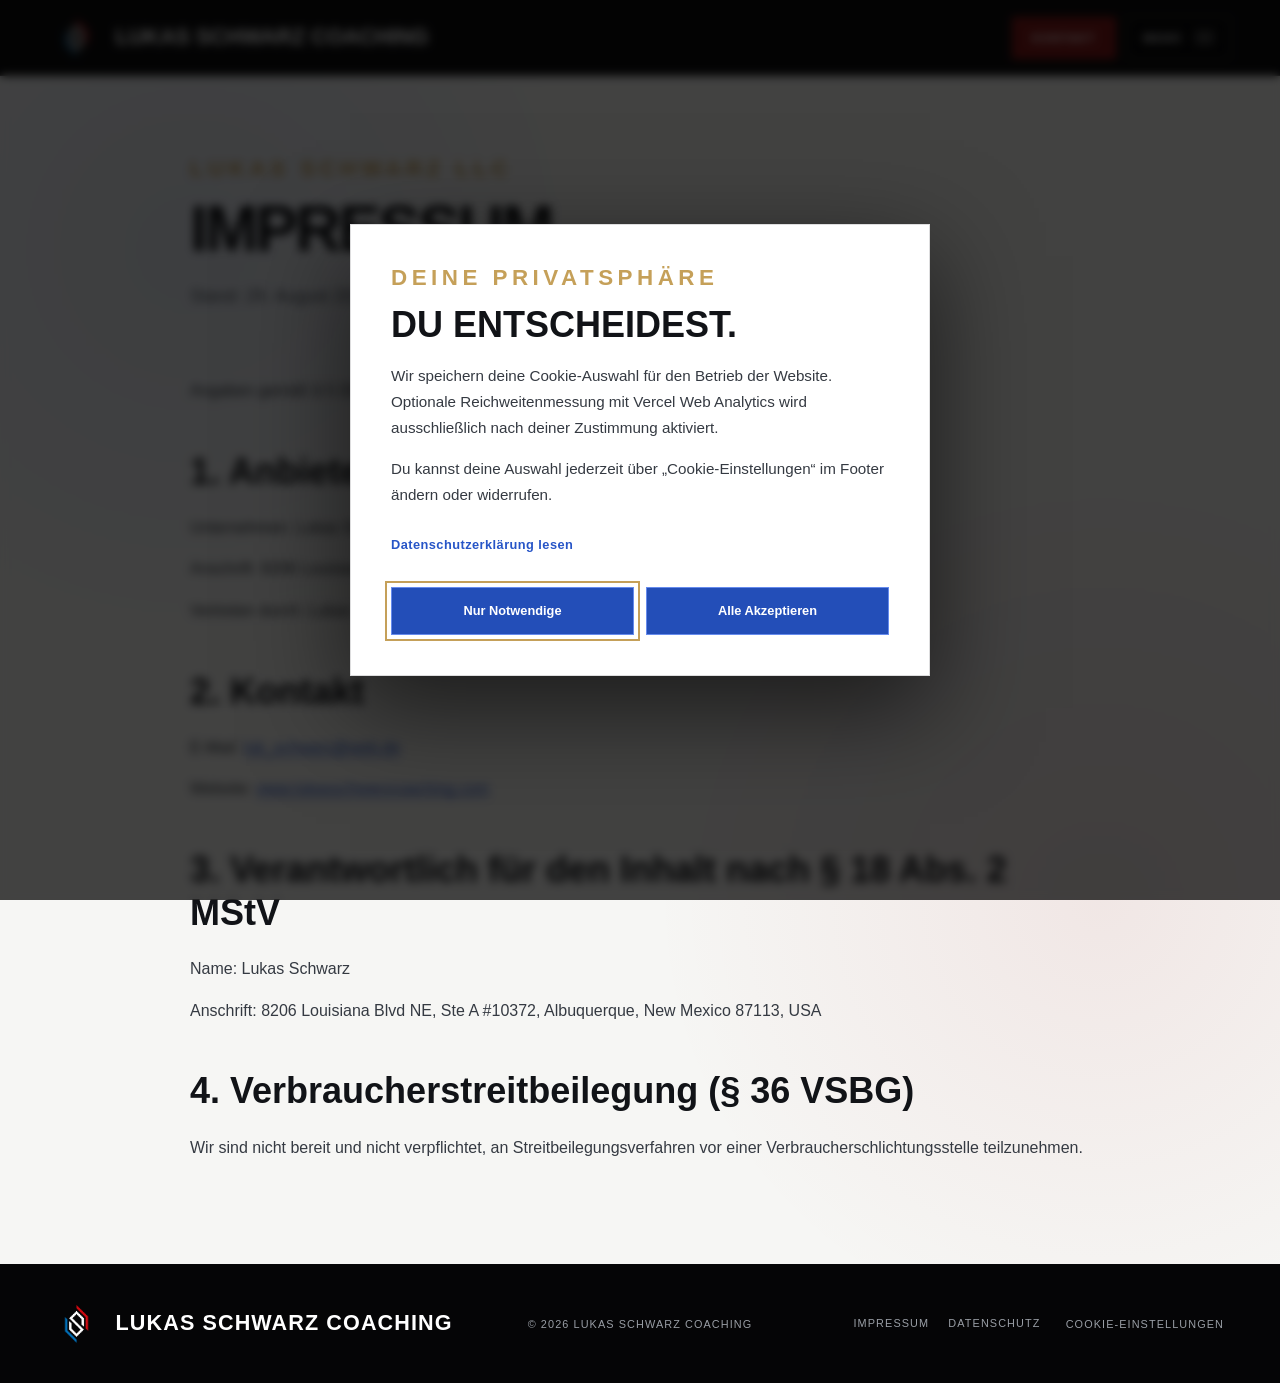
<file: impressum.html>
<!DOCTYPE html>
<html lang="de">
<head>
    <meta charset="UTF-8">
    <meta name="viewport" content="width=device-width, initial-scale=1">
    <meta name="description" content="Impressum von Lukas Schwarz LLC – Lukas Schwarz Coaching.">
    <meta name="theme-color" content="#090909">
    <title>Impressum | Lukas Schwarz Coaching</title>
    <link rel="icon" href="assets/img/Logo-LS_Coaching_white_cut.png">
    <link rel="stylesheet" href="assets/custom.css?v=20260918-cms-main">
    <script defer src="assets/cookie-consent.js?v=20260916-korrekturen-1"></script>
    <script defer src="assets/site.js?v=20260918-cms-main"></script>
</head>
<body class="site-body">
    <nav class="site-nav" aria-label="Hauptnavigation">
        <div class="site-nav__inner">
            <a href="index.html" class="site-nav__brand" aria-label="Lukas Schwarz Coaching – zur Startseite">
                <img src="assets/img/Logo-LS_Coaching_white-coloured.png" alt="" class="site-nav__logo">
                <span class="site-nav__brand-name">Lukas Schwarz Coaching</span>
            </a>
            <div class="site-nav__actions">
                <a href="index.html#kontakt" class="site-nav__contact">Kontakt</a>
                <button id="site-menu-button" type="button" class="site-nav__menu-button" aria-controls="site-menu" aria-expanded="false">
                    <span>Menü</span><span class="site-nav__menu-icon" aria-hidden="true"><i></i><i></i><i></i></span>
                </button>
            </div>
        </div>
        <div id="site-menu" class="site-menu" aria-hidden="true" inert>
            <div class="site-menu__panel">
                <a class="site-menu__item" href="index.html#philosophie">Philosophie</a>
                <a class="site-menu__item" href="index.html#methodik">Warum / Methodik</a>
                <div class="site-menu__group">
                    <a class="site-menu__item" href="index.html#coaching">Coaching</a>
                    <div class="site-menu__children">
                        <a href="index.html#lifestyle">Lifestyle Coaching</a>
                        <a href="index.html#performance">Performance Coaching</a>
                        <a href="index.html#ganzheitlich">Ganzheitliches Coaching</a>
                    </div>
                </div>
                <div class="site-menu__group">
                    <a class="site-menu__item" href="kundenfeedback.html">Kundenfeedback</a>
                    <div class="site-menu__children">
                        <a href="kundenfeedback.html#feedback-lifestyle">Lifestyle Coaching</a>
                        <a href="kundenfeedback.html#feedback-performance">Performance Coaching</a>
                        <a href="kundenfeedback.html#feedback-ganzheitlich">Ganzheitliches Coaching</a>
                    </div>
                </div>
                <a class="site-menu__item" href="index.html#kontakt">Kontakt</a>
                <a class="site-menu__item" href="index.html#faq">FAQ</a>
            </div>
        </div>
    </nav>
    <main class="content-page legal-page">
        <div class="section-shell">
            <header class="content-page__intro">
                <p id="legal-eyebrow" class="section-kicker">Lukas Schwarz LLC</p>
                <h1 id="legal-title">Impressum</h1>
                <p id="legal-updated">Stand: 29. August 2026</p>
            </header>
            <div id="legal-copy" class="legal-copy" data-legal-page="impressum">
                <p>Angaben gemäß § 5 DDG und § 18 MStV.</p>
                <h2>1. Anbieter</h2>
                <p>Unternehmen: Lukas Schwarz LLC</p>
                <p>Anschrift: 8206 Louisiana Blvd NE, Ste A #10372, Albuquerque, New Mexico 87113, USA</p>
                <p>Vertreten durch: Lukas Schwarz</p>
                <h2>2. Kontakt</h2>
                <p>E-Mail: <a href="mailto:luk_schwarz@web.de">luk_schwarz@web.de</a></p>
                <p>Website: <a href="https://www.lukasschwarzcoaching.com">www.lukasschwarzcoaching.com</a></p>
                <h2>3. Verantwortlich für den Inhalt nach § 18 Abs. 2 MStV</h2>
                <p>Name: Lukas Schwarz</p>
                <p>Anschrift: 8206 Louisiana Blvd NE, Ste A #10372, Albuquerque, New Mexico 87113, USA</p>
                <h2>4. Verbraucherstreitbeilegung (§ 36 VSBG)</h2>
                <p>Wir sind nicht bereit und nicht verpflichtet, an Streitbeilegungsverfahren vor einer Verbraucherschlichtungsstelle teilzunehmen.</p>
            </div>
        </div>
    </main>
    <footer class="site-footer">
        <div class="section-shell site-footer__inner">
            <a href="index.html" class="site-footer__brand" aria-label="Lukas Schwarz Coaching – zur Startseite">
                <img src="assets/img/Logo-LS_Coaching_white-coloured.png" alt="" class="site-footer__logo">
                <span class="site-footer__brand-name">Lukas Schwarz Coaching</span>
            </a>
            <p>© 2026 Lukas Schwarz Coaching</p>
            <div class="site-footer__links">
                <a href="impressum.html">Impressum</a>
                <a href="datenschutz.html">Datenschutz</a>
                <button type="button" data-open-cookie-settings>Cookie-Einstellungen</button>
            </div>
        </div>
    </footer>
</body>
</html>
</file>
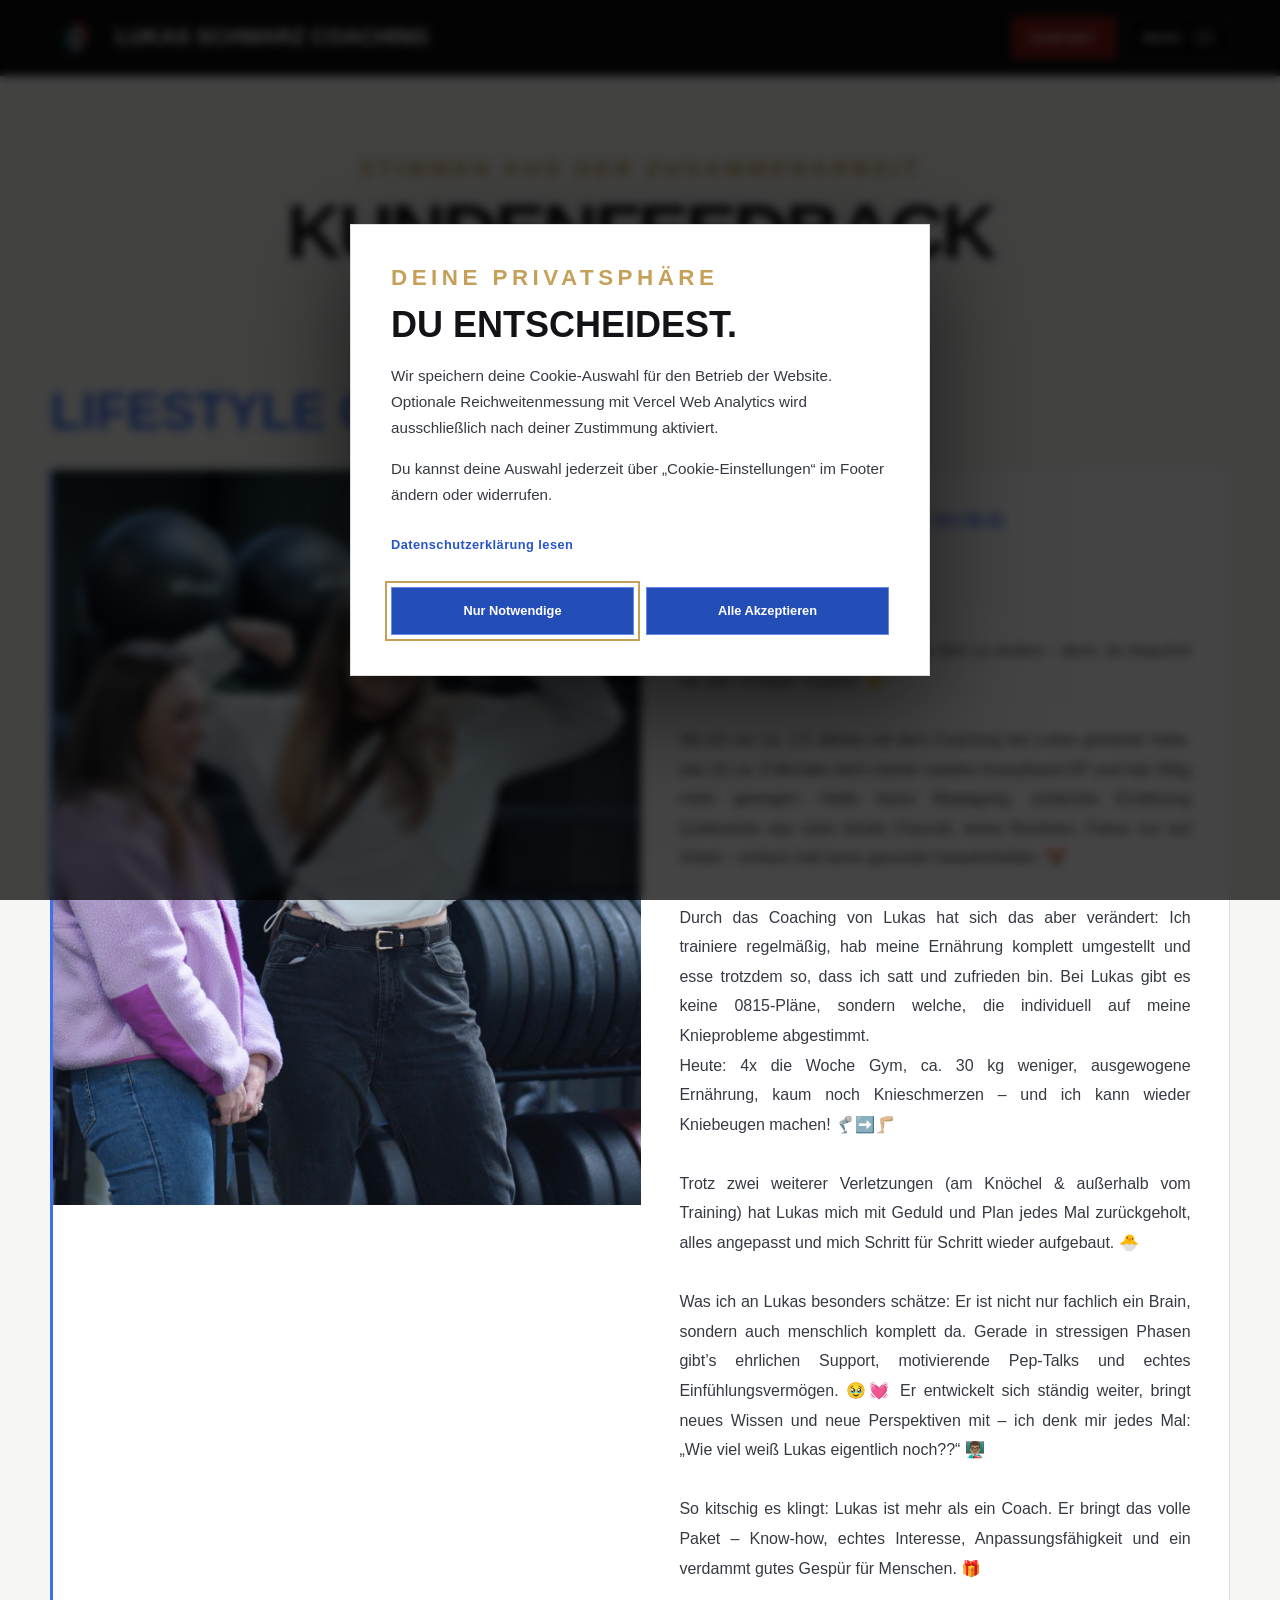
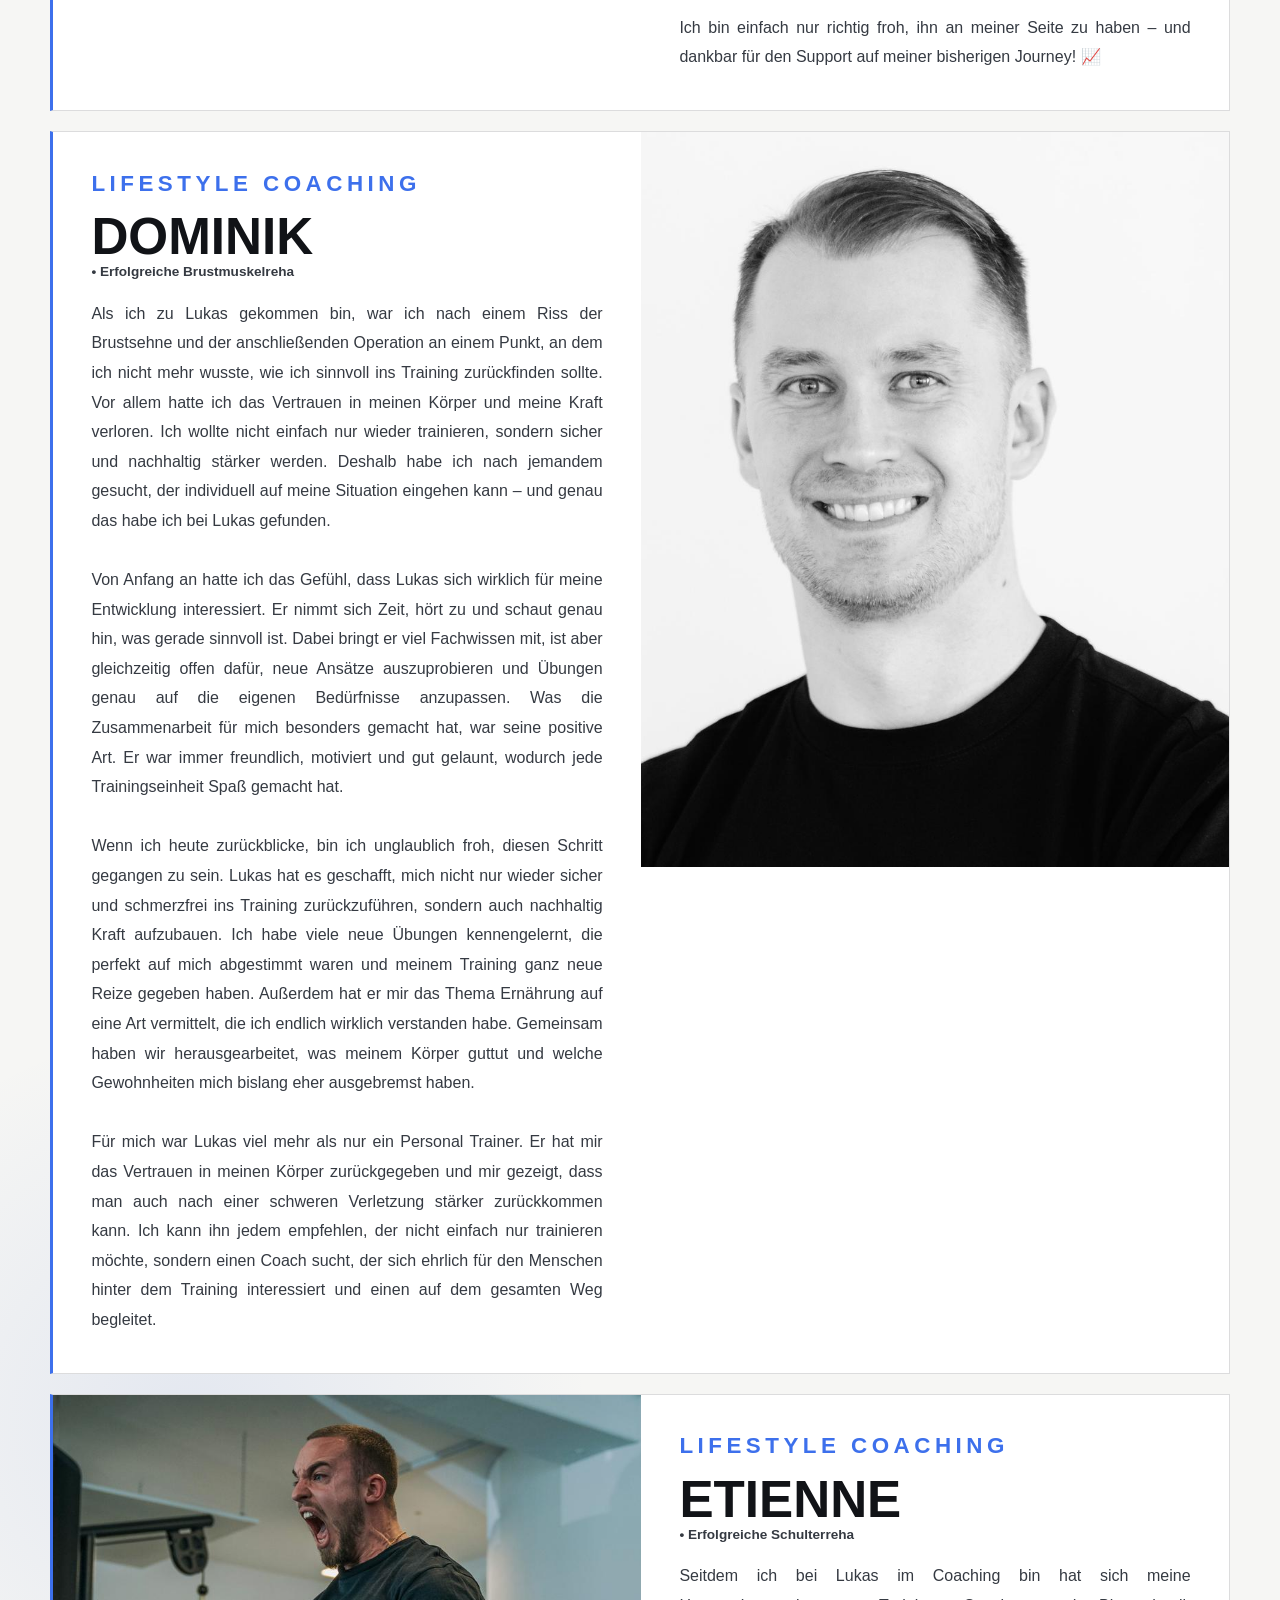
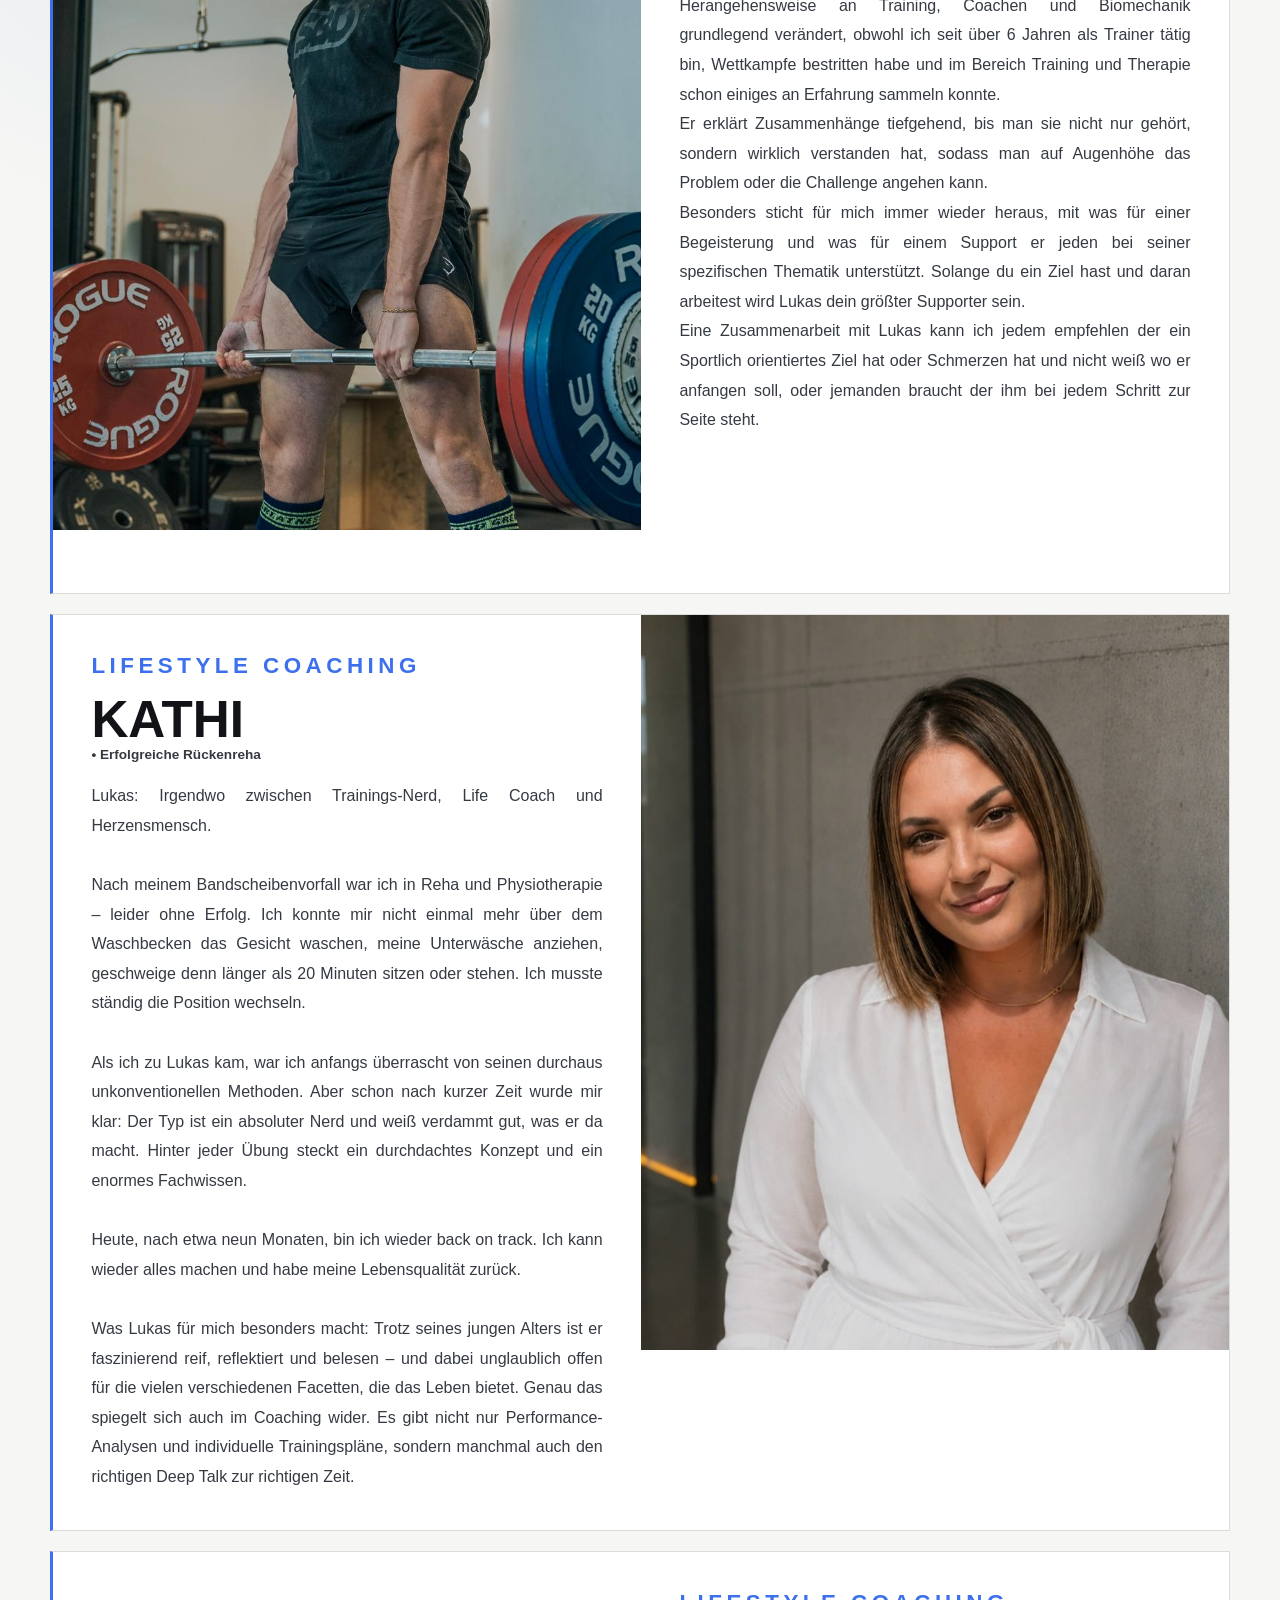
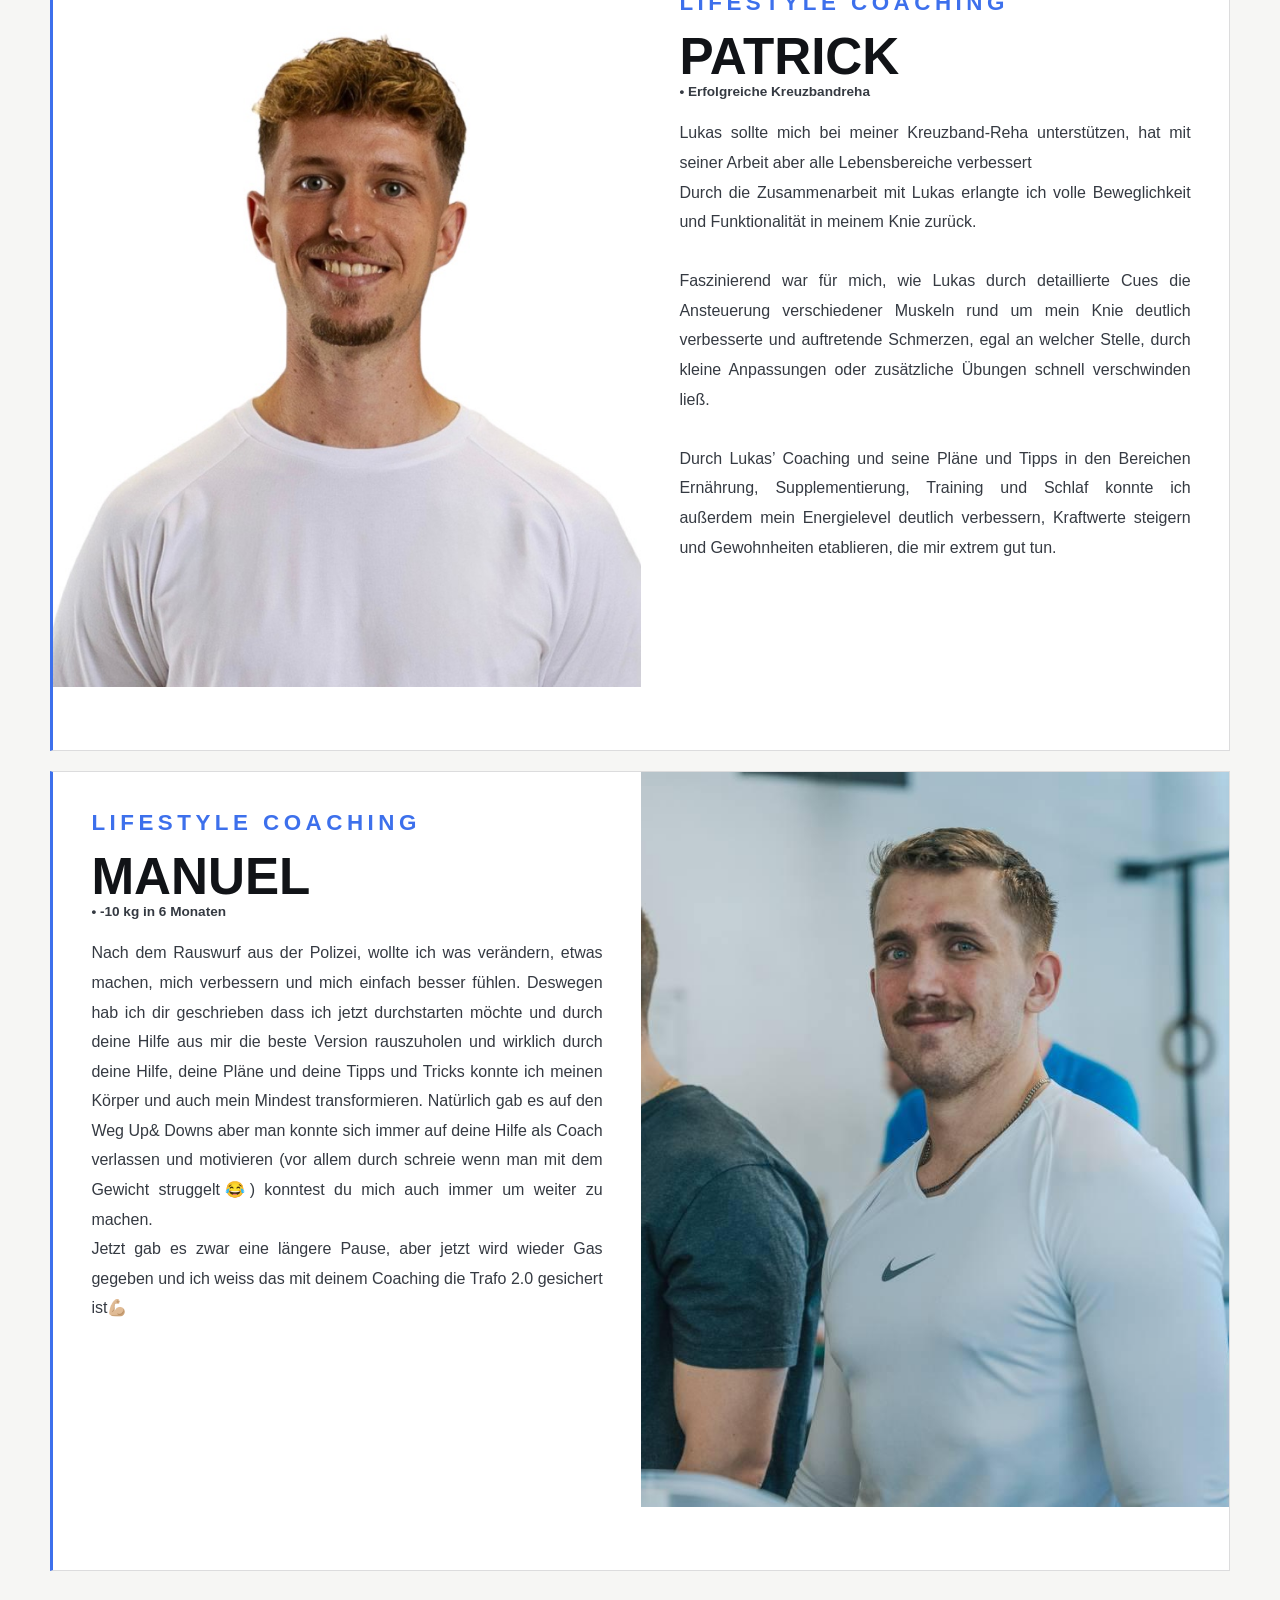
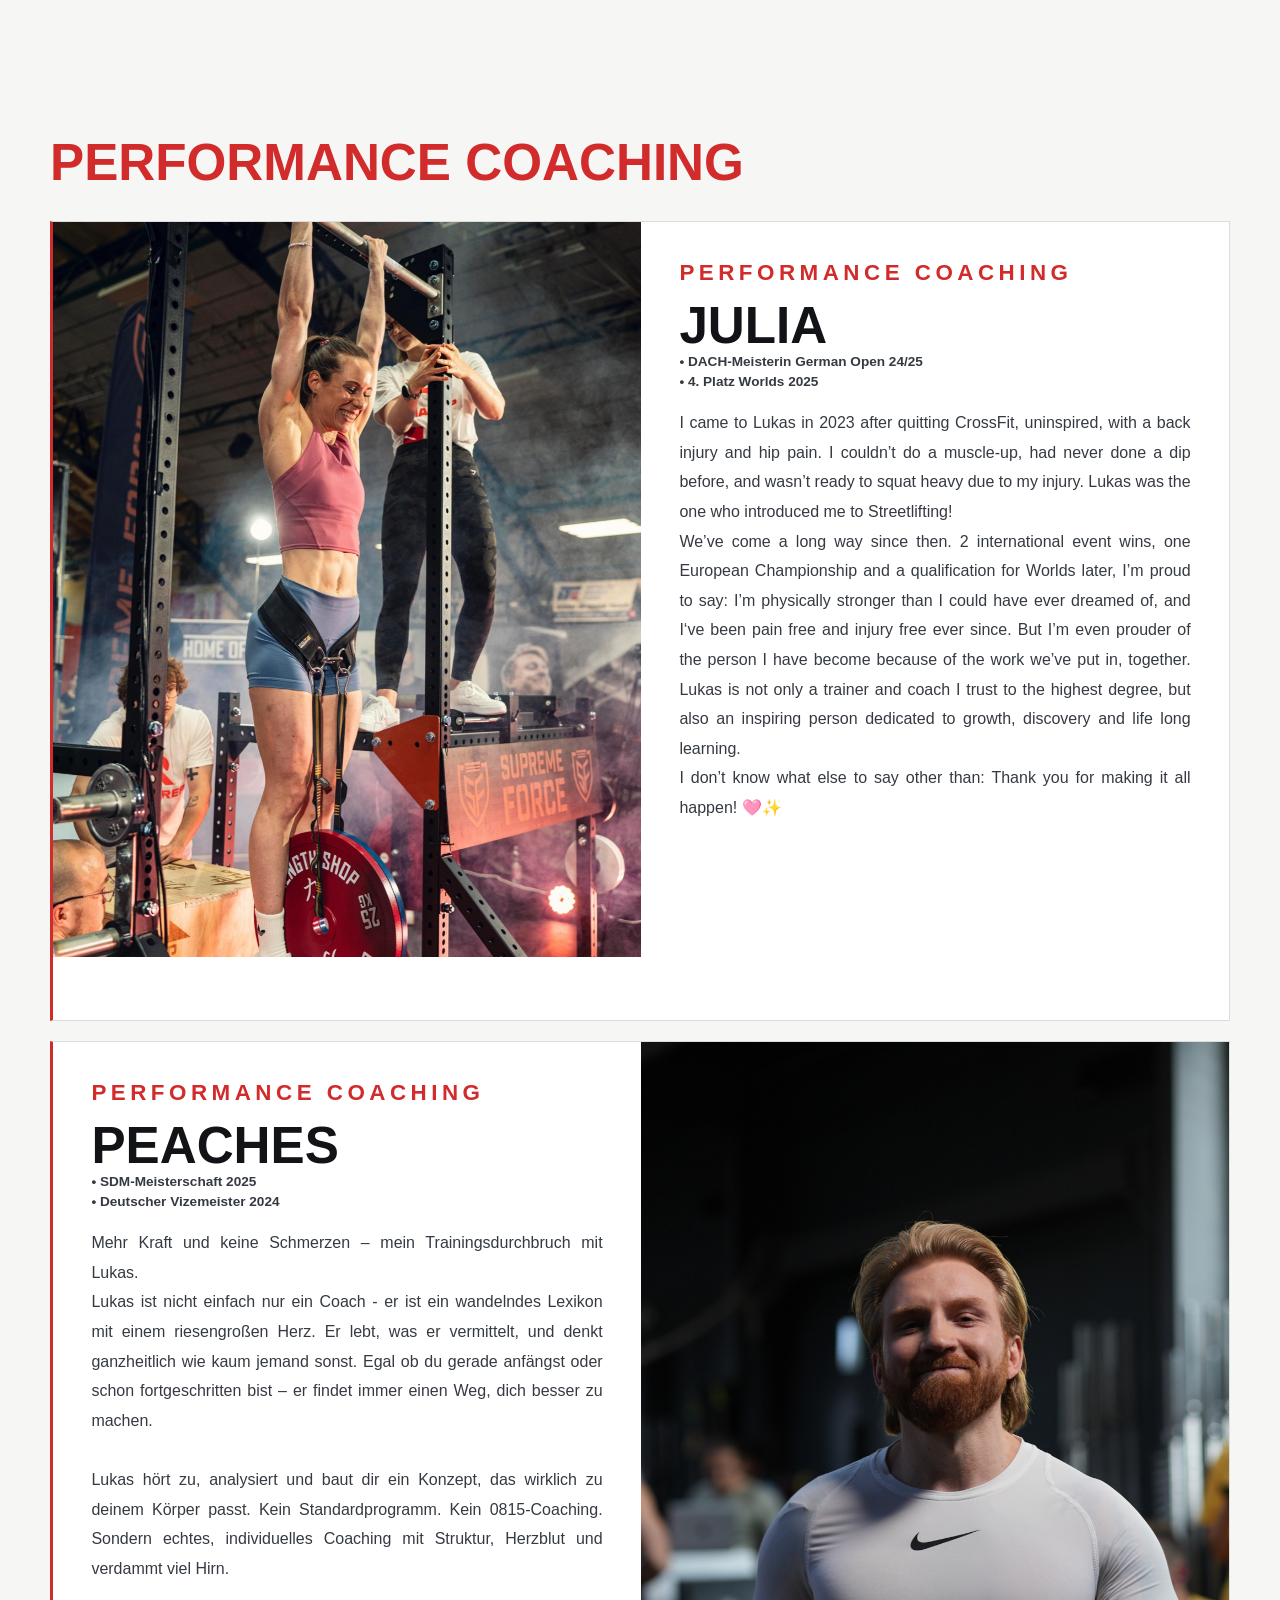
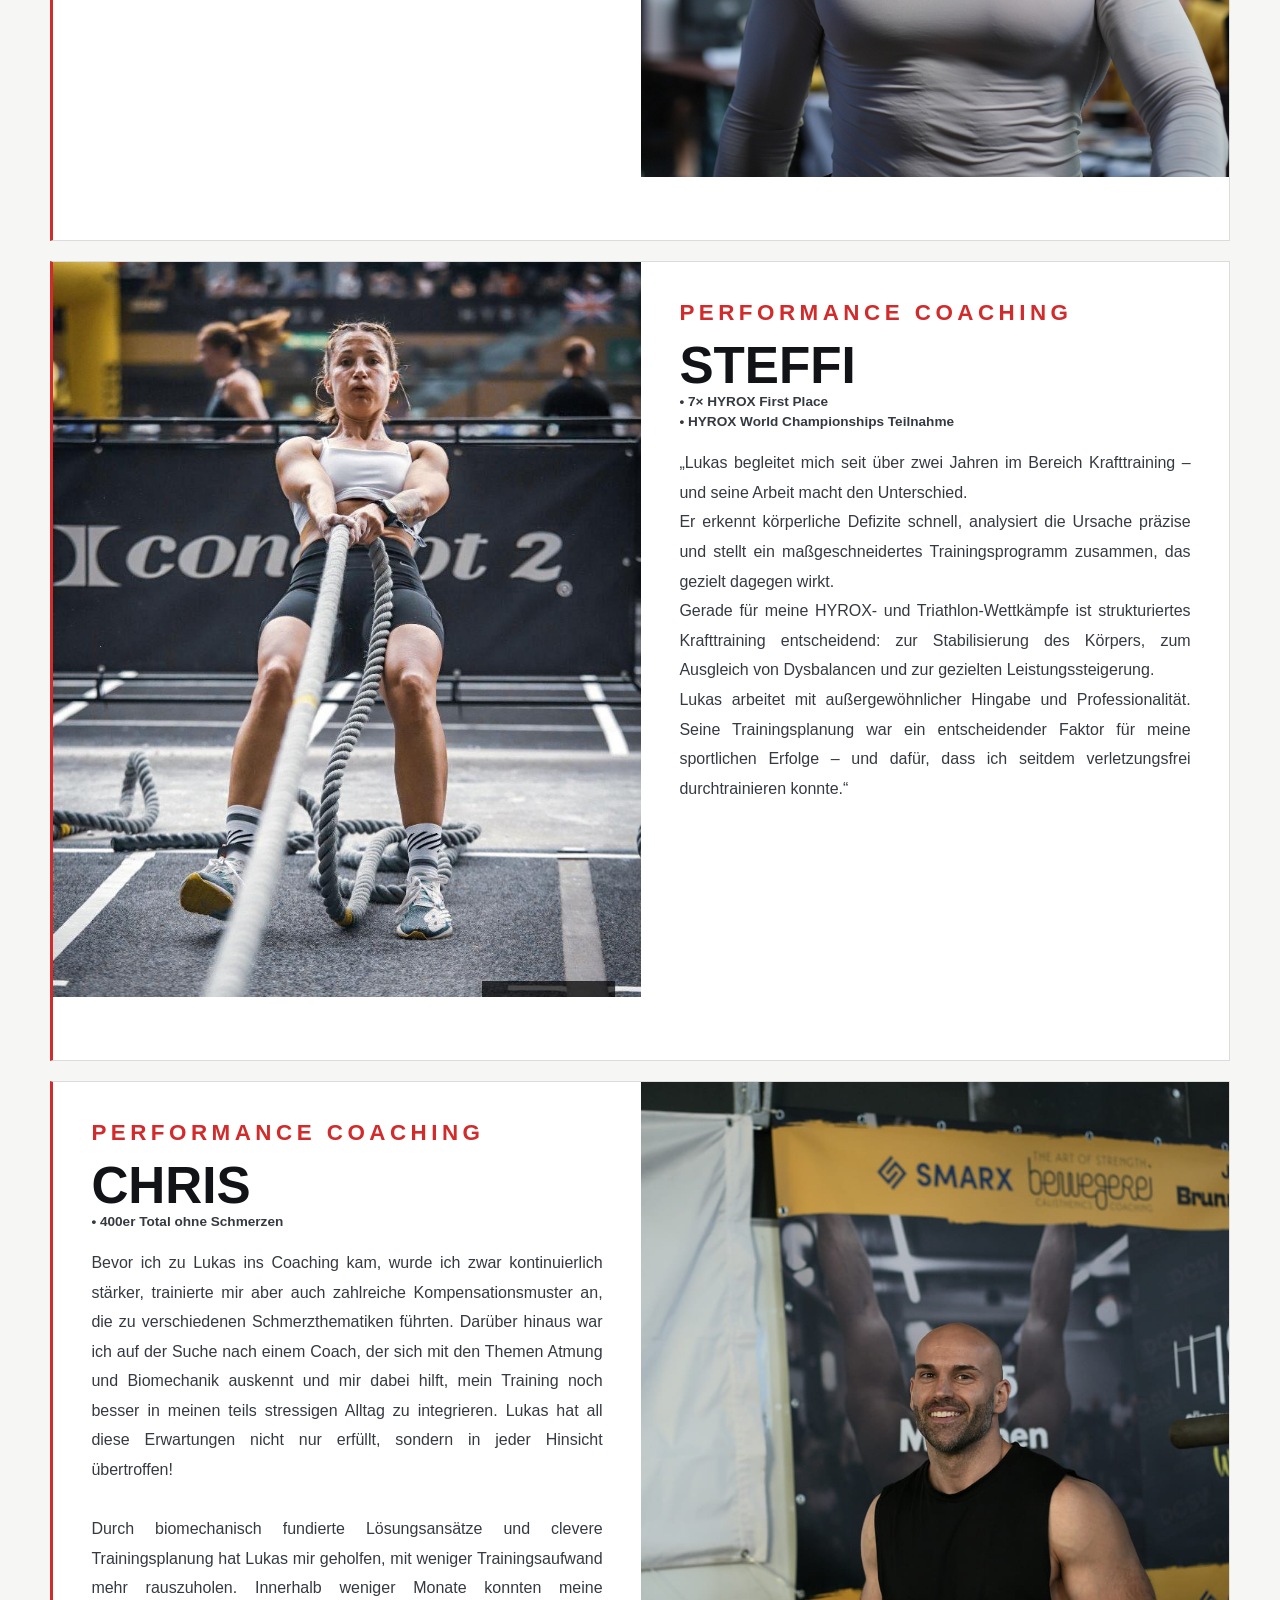
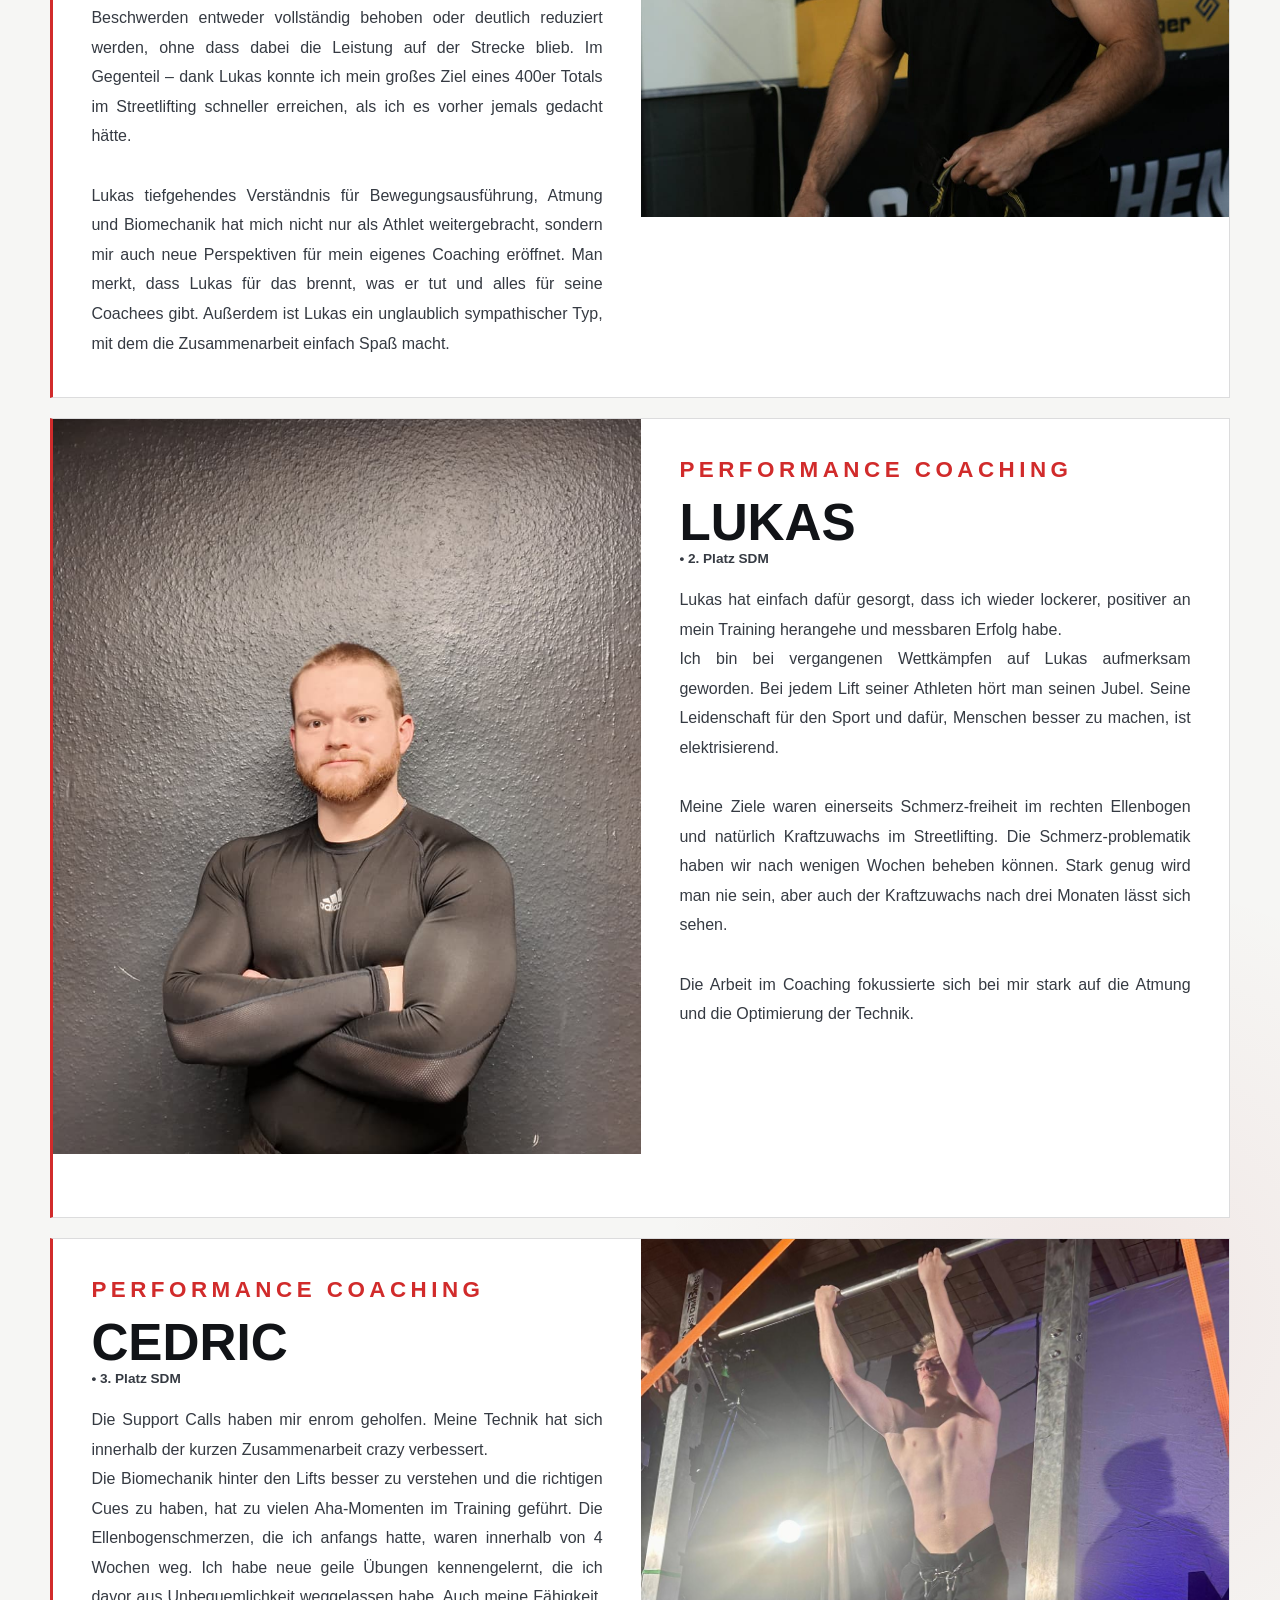
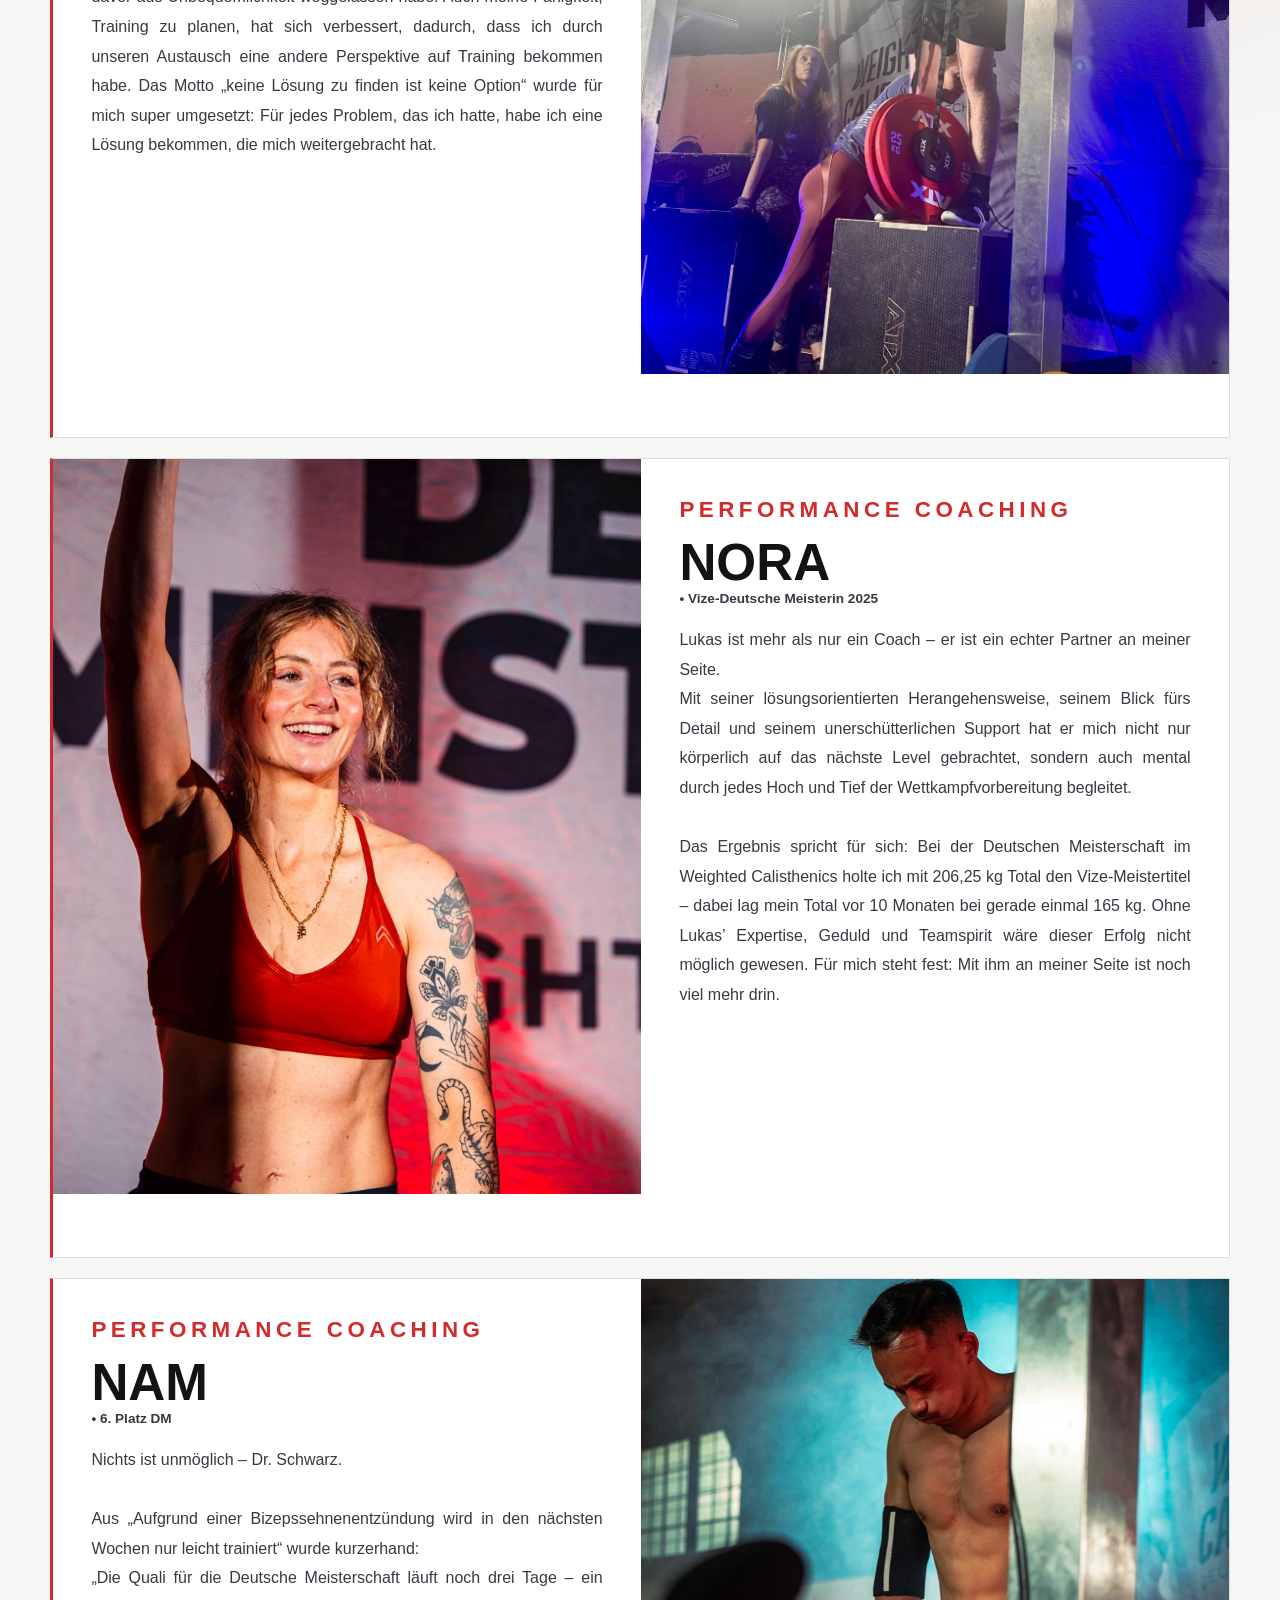
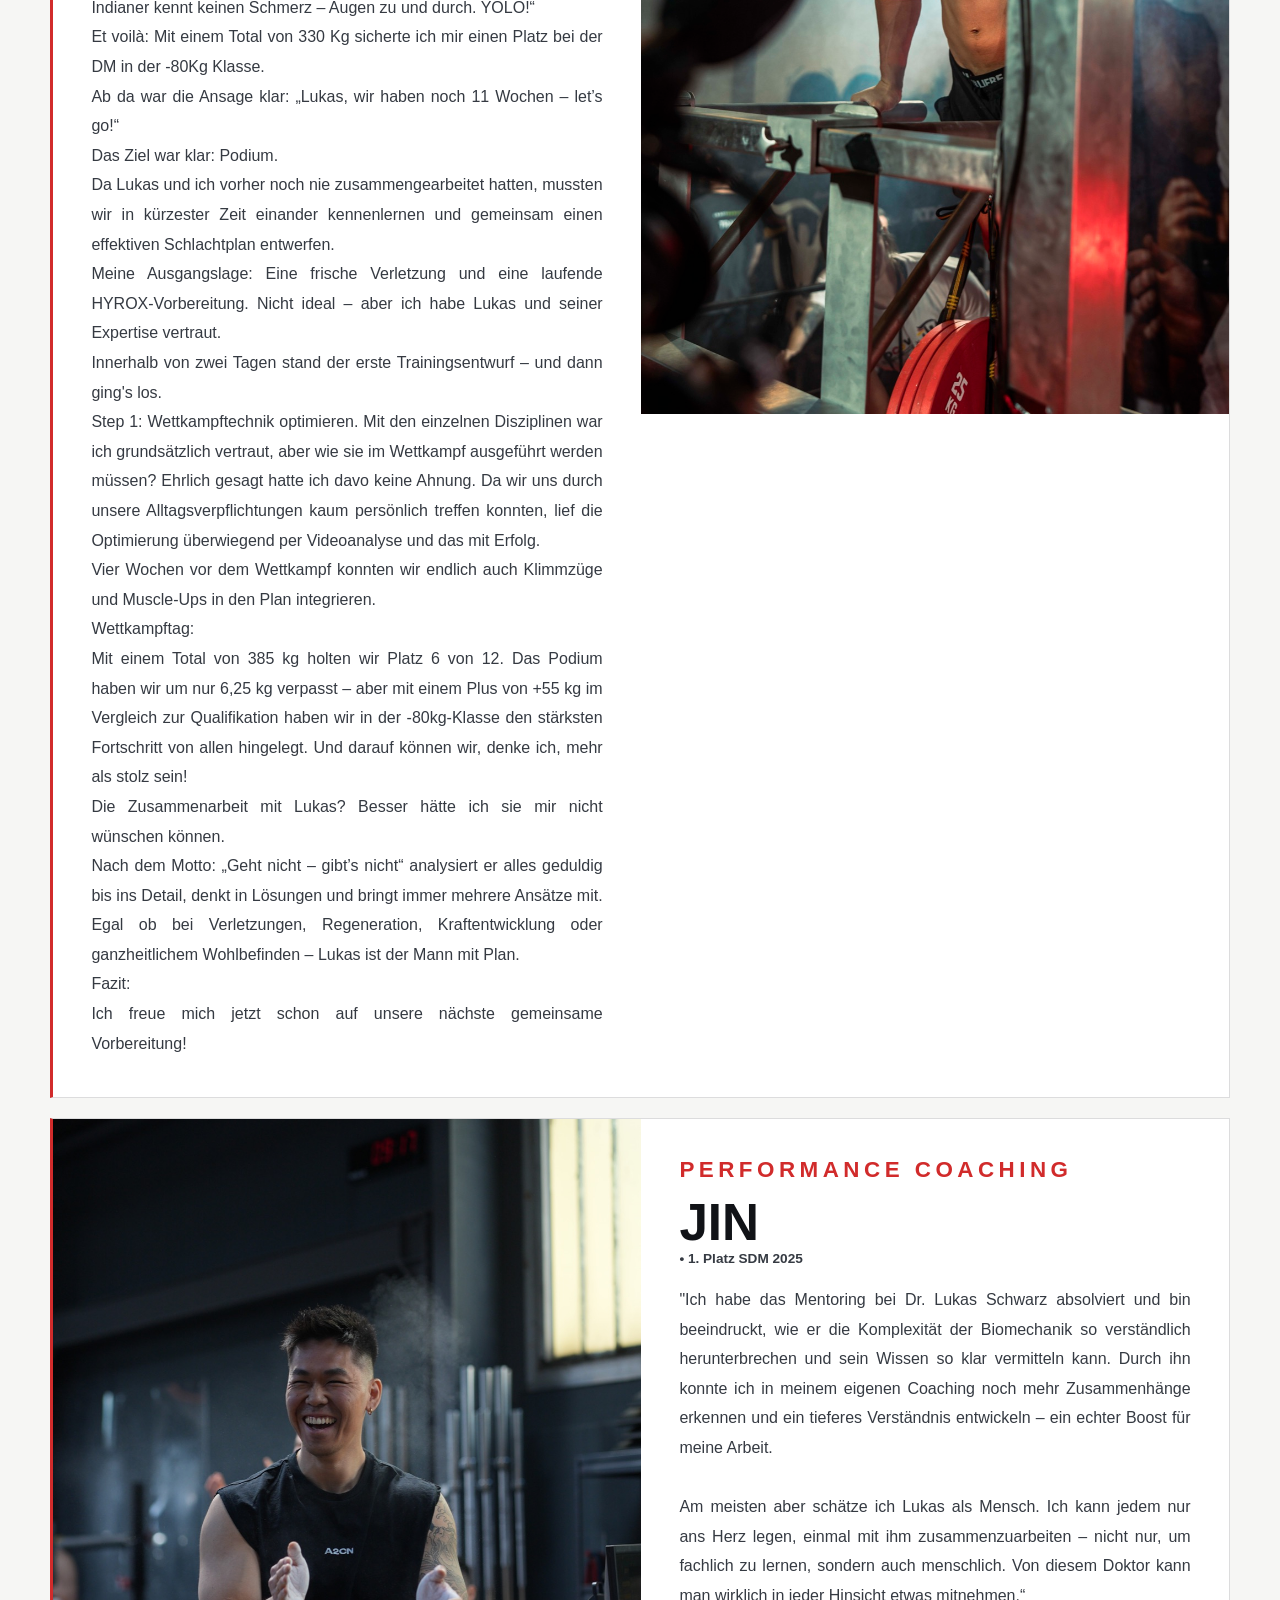
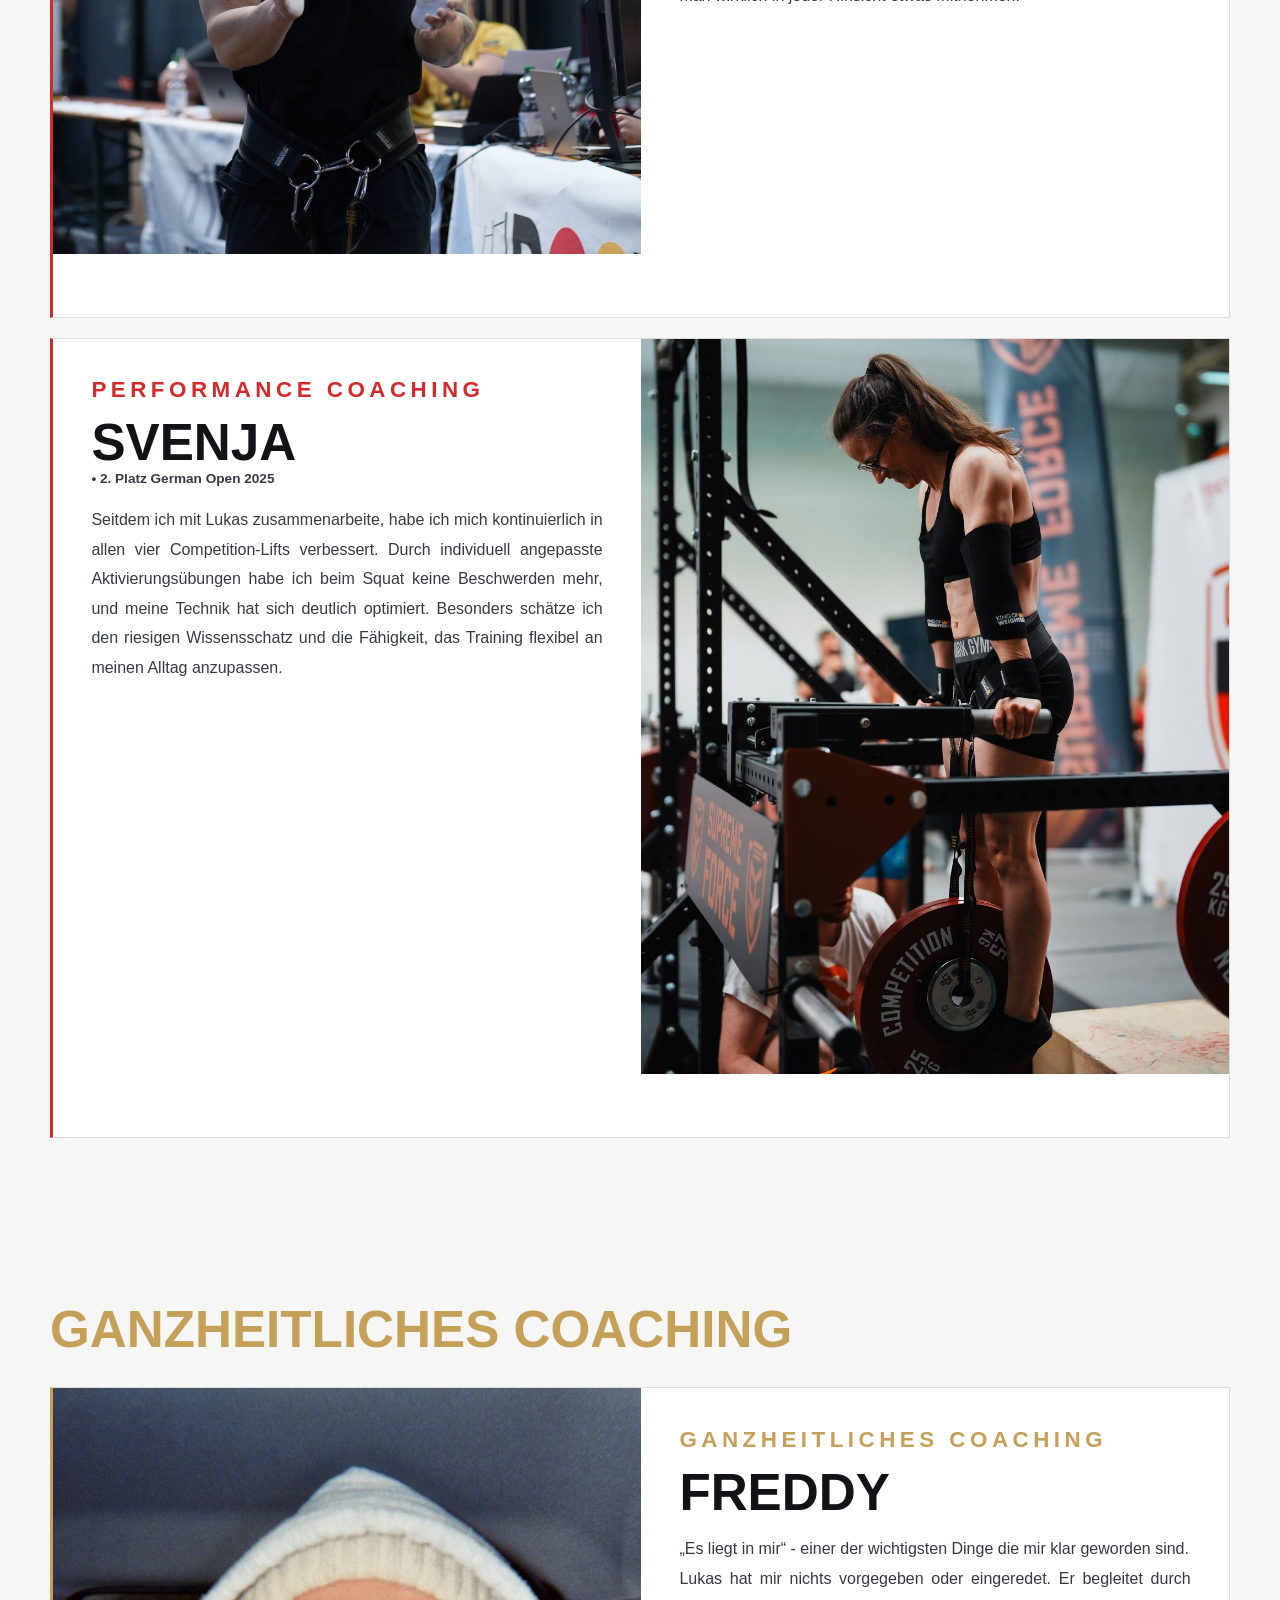
<file: kundenfeedback.html>
<!DOCTYPE html>
<html lang="de" class="scroll-smooth">
<head>
    <meta charset="UTF-8">
    <meta name="viewport" content="width=device-width, initial-scale=1.0">
    <meta name="description" content="Erfahrungen aus dem Coaching mit Lukas Schwarz: ausführliche Kundenfeedback mit Bildern.">
    <meta name="theme-color" content="#090909">
    <link rel="canonical" href="https://lukasschwarzcoaching.com/kundenfeedback.html">
    <link rel="icon" href="assets/img/Logo-LS_Coaching_white_cut.png">
    <title>Kundenfeedback | Lukas Schwarz Coaching</title>
    <link rel="stylesheet" href="assets/custom.css?v=20260918-cms-main">
    <script defer src="assets/cookie-consent.js?v=20260916-feedback-final"></script>
    <script defer src="assets/site.js?v=20260918-cms-main"></script>
</head>
<body class="site-body bg-brand-dark text-gray-300 antialiased">
    <nav class="site-nav" aria-label="Hauptnavigation">
        <div class="site-nav__inner">
            <a href="index.html" class="site-nav__brand" aria-label="Lukas Schwarz Coaching – zur Startseite">
                <img src="assets/img/Logo-LS_Coaching_white-coloured.png" alt="" class="site-nav__logo">
                <span class="site-nav__brand-name">Lukas Schwarz Coaching</span>
            </a>
            <div class="site-nav__actions">
                <a href="index.html#kontakt" class="site-nav__contact">Kontakt</a>
                <button id="site-menu-button" type="button" class="site-nav__menu-button" aria-controls="site-menu" aria-expanded="false">
                    <span>Menü</span><span class="site-nav__menu-icon" aria-hidden="true"><i></i><i></i><i></i></span>
                </button>
            </div>
        </div>
        <div id="site-menu" class="site-menu" aria-hidden="true" inert>
            <div class="site-menu__panel">
                <a class="site-menu__item" href="index.html#philosophie">Philosophie</a>
                <a class="site-menu__item" href="index.html#methodik">Warum / Methodik</a>
                <div class="site-menu__group">
                    <a class="site-menu__item" href="index.html#coaching">Coaching</a>
                    <div class="site-menu__children">
                        <a href="index.html#lifestyle">Lifestyle Coaching</a>
                        <a href="index.html#performance">Performance Coaching</a>
                        <a href="index.html#ganzheitlich">Ganzheitliches Coaching</a>
                    </div>
                </div>
                <div class="site-menu__group">
                    <a class="site-menu__item" href="kundenfeedback.html">Kundenfeedback</a>
                    <div class="site-menu__children">
                        <a href="#feedback-lifestyle">Lifestyle Coaching</a>
                        <a href="#feedback-performance">Performance Coaching</a>
                        <a href="#feedback-ganzheitlich">Ganzheitliches Coaching</a>
                    </div>
                </div>
                <a class="site-menu__item" href="index.html#kontakt">Kontakt</a>
                <a class="site-menu__item" href="index.html#faq">FAQ</a>
            </div>
        </div>
    </nav>
    <main class="content-page feedback-page">
        <div class="section-shell">
            <header class="content-page__intro section-heading reveal">
                <p class="section-kicker">Stimmen aus der Zusammenarbeit</p>
                <h1>Kundenfeedback</h1>
                <p>Was sich durch echte Zusammenarbeit verändern kann.</p>
            </header>
            <div id="testimonial-detail-root" class="testimonial-detail-list" aria-live="polite"></div>
        </div>
    </main>
    <footer class="site-footer">
        <div class="section-shell site-footer__inner">
            <a href="index.html" class="site-footer__brand" aria-label="Lukas Schwarz Coaching – zur Startseite">
                <img src="assets/img/Logo-LS_Coaching_white-coloured.png" alt="" class="site-footer__logo">
                <span class="site-footer__brand-name">Lukas Schwarz Coaching</span>
            </a>
            <p>© 2026 Lukas Schwarz Coaching</p>
            <div class="site-footer__links">
                <a href="impressum.html">Impressum</a>
                <a href="datenschutz.html">Datenschutz</a>
                <button type="button" data-open-cookie-settings>Cookie-Einstellungen</button>
            </div>
        </div>
    </footer>
</body>
</html>
</file>
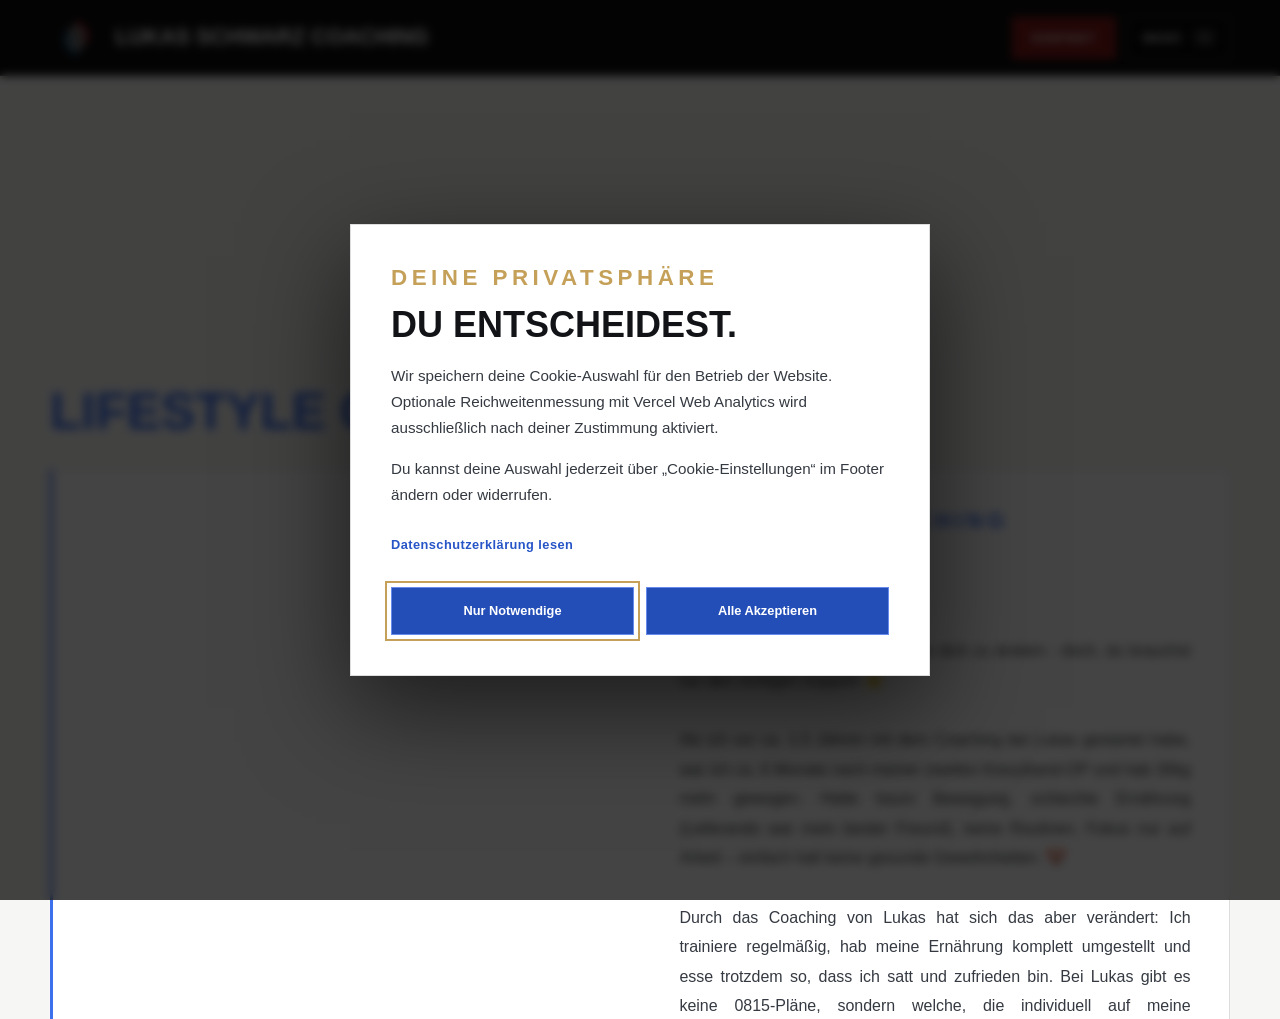
<file: testimonials.html>
<!DOCTYPE html>
<html lang="de">
<head>
    <meta charset="UTF-8">
    <meta name="viewport" content="width=device-width, initial-scale=1">
    <meta http-equiv="refresh" content="0; url=kundenfeedback.html">
    <meta name="robots" content="noindex">
    <link rel="canonical" href="https://lukasschwarzcoaching.com/kundenfeedback.html">
    <title>Kundenfeedback | Lukas Schwarz Coaching</title>
</head>
<body><p>Die Seite heißt jetzt <a href="kundenfeedback.html">Kundenfeedback</a>.</p></body>
</html>
</file>
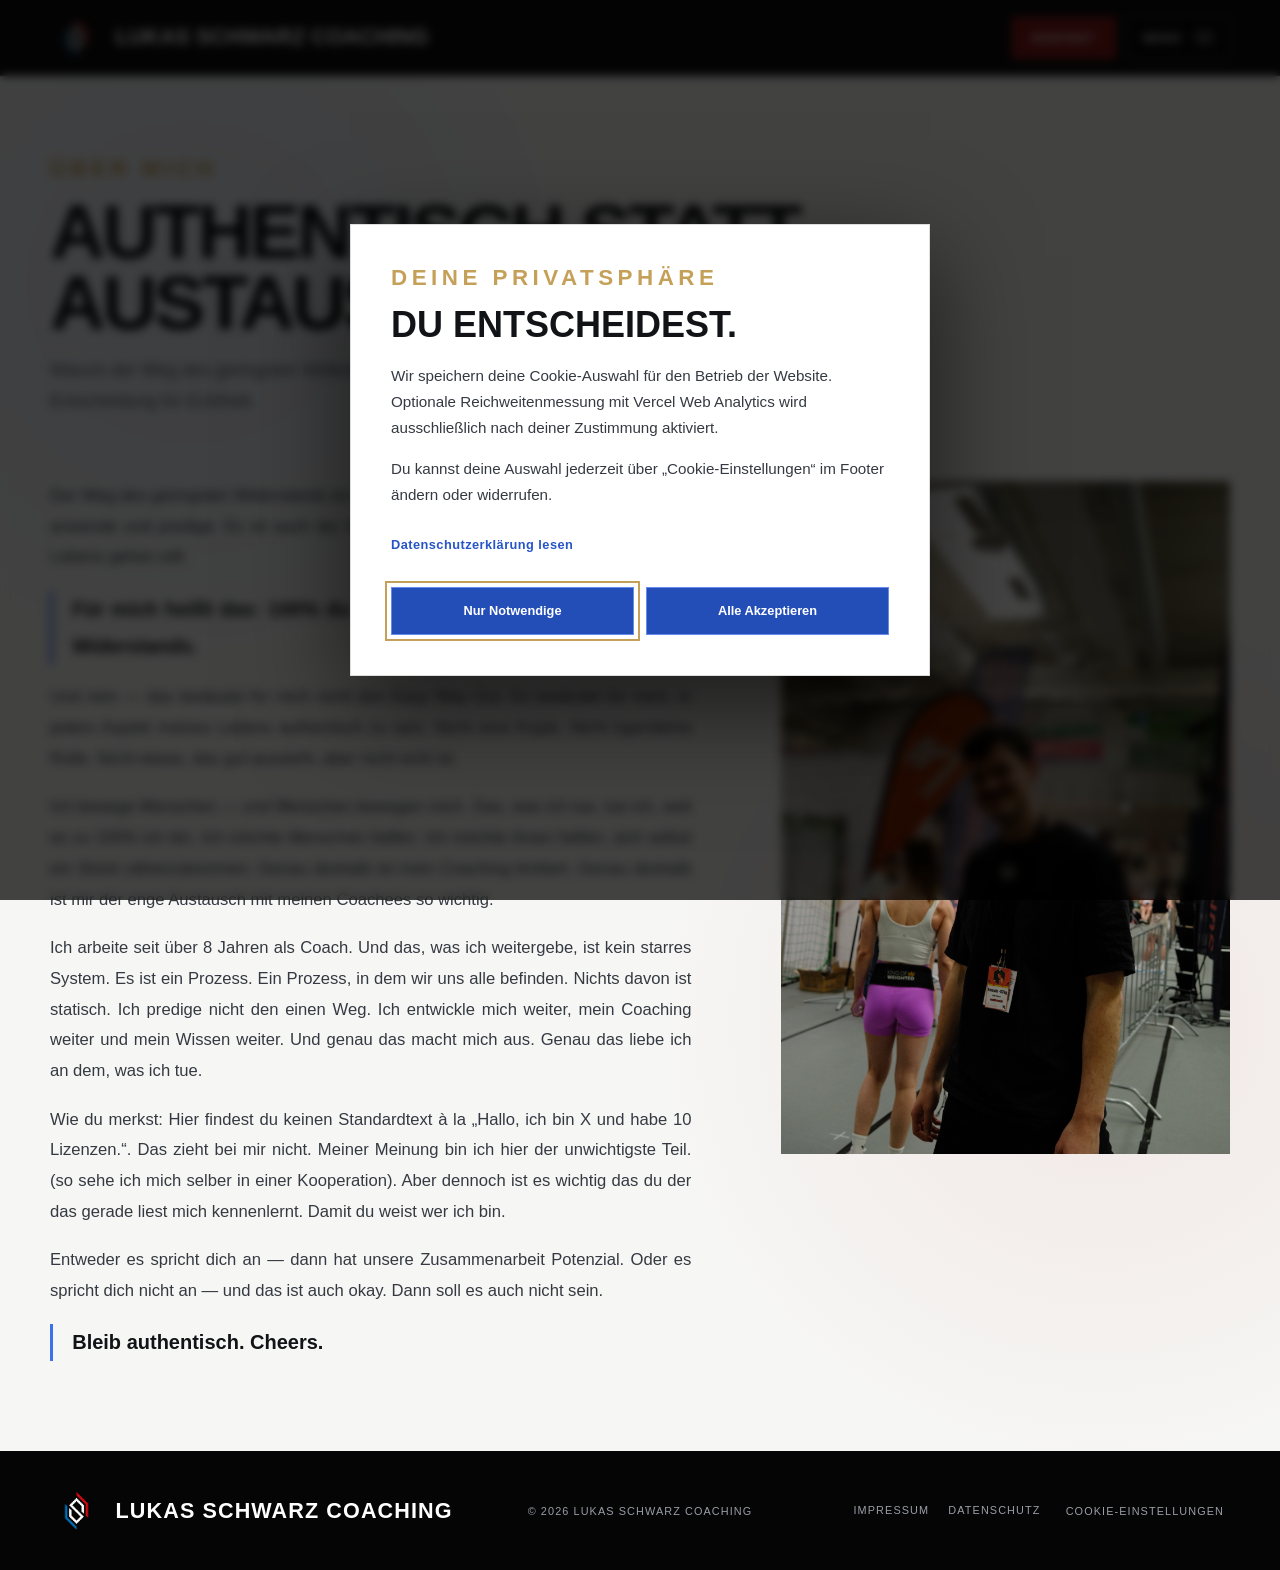
<file: ueber-mich.html>
<!DOCTYPE html>
<html lang="de" class="scroll-smooth">
<head>
    <meta charset="UTF-8">
    <meta name="viewport" content="width=device-width, initial-scale=1.0">
    <meta name="description" content="Mehr über Lukas Schwarz, seine Haltung und seinen Coaching-Ansatz.">
    <meta name="theme-color" content="#090909">
    <link rel="icon" href="assets/img/Logo-LS_Coaching_white_cut.png">
    <title>Über mich | Lukas Schwarz Coaching</title>
    <link rel="stylesheet" href="assets/custom.css?v=20260918-cms-main">
    <script defer src="assets/cookie-consent.js?v=20260916-korrekturen-1"></script>
    <script defer src="assets/site.js?v=20260918-cms-main"></script>
</head>
<body class="site-body bg-brand-dark text-gray-300 antialiased">
    <nav class="site-nav" aria-label="Hauptnavigation">
        <div class="site-nav__inner">
            <a href="index.html" class="site-nav__brand" aria-label="Lukas Schwarz Coaching – zur Startseite">
                <img src="assets/img/Logo-LS_Coaching_white-coloured.png" alt="" class="site-nav__logo">
                <span class="site-nav__brand-name">Lukas Schwarz Coaching</span>
            </a>
            <div class="site-nav__actions">
                <a href="index.html#kontakt" class="site-nav__contact">Kontakt</a>
                <button id="site-menu-button" type="button" class="site-nav__menu-button" aria-controls="site-menu" aria-expanded="false">
                    <span>Menü</span><span class="site-nav__menu-icon" aria-hidden="true"><i></i><i></i><i></i></span>
                </button>
            </div>
        </div>
        <div id="site-menu" class="site-menu" aria-hidden="true" inert>
            <div class="site-menu__panel">
                <a class="site-menu__item" href="index.html#philosophie">Philosophie</a>
                <a class="site-menu__item" href="index.html#methodik">Warum / Methodik</a>
                <div class="site-menu__group">
                    <a class="site-menu__item" href="index.html#coaching">Coaching</a>
                    <div class="site-menu__children">
                        <a href="index.html#lifestyle">Lifestyle Coaching</a>
                        <a href="index.html#performance">Performance Coaching</a>
                        <a href="index.html#ganzheitlich">Ganzheitliches Coaching</a>
                    </div>
                </div>
                <div class="site-menu__group">
                    <a class="site-menu__item" href="kundenfeedback.html">Kundenfeedback</a>
                    <div class="site-menu__children">
                        <a href="kundenfeedback.html#feedback-lifestyle">Lifestyle Coaching</a>
                        <a href="kundenfeedback.html#feedback-performance">Performance Coaching</a>
                        <a href="kundenfeedback.html#feedback-ganzheitlich">Ganzheitliches Coaching</a>
                    </div>
                </div>
                <a class="site-menu__item" href="index.html#kontakt">Kontakt</a>
                <a class="site-menu__item" href="index.html#faq">FAQ</a>
            </div>
        </div>
    </nav>
    <main class="content-page">
        <div class="section-shell">
            <header class="content-page__intro reveal">
                <p class="section-kicker">Über mich</p>
                <h1>Authentisch statt austauschbar.</h1>
                <p>Warum der Weg des geringsten Widerstands für mich kein einfacher Ausweg ist, sondern eine klare Entscheidung für Echtheit.</p>
            </header>
            <div class="about-page-copy">
                <div id="about-page-text" class="about-page-copy__text reveal"></div>
                <img src="assets/img/C1A7F4DE-E1D3-4CC3-85CF-53D076DFDB4B_3.JPG" alt="Lukas Schwarz" class="reveal reveal-right" loading="lazy" decoding="async">
            </div>
        </div>
    </main>
    <footer class="site-footer">
        <div class="section-shell site-footer__inner">
            <a href="index.html" class="site-footer__brand" aria-label="Lukas Schwarz Coaching – zur Startseite">
                <img src="assets/img/Logo-LS_Coaching_white-coloured.png" alt="" class="site-footer__logo">
                <span class="site-footer__brand-name">Lukas Schwarz Coaching</span>
            </a>
            <p>© 2026 Lukas Schwarz Coaching</p>
            <div class="site-footer__links">
                <a href="impressum.html">Impressum</a>
                <a href="datenschutz.html">Datenschutz</a>
                <button type="button" data-open-cookie-settings>Cookie-Einstellungen</button>
            </div>
        </div>
    </footer>
</body>
</html>
</file>
<file: assets/custom.css>
:root {
    color-scheme: dark;
    --color-bg: #090909;
    --color-bg-soft: #101112;
    --color-surface: #171819;
    --color-surface-raised: #1d1f21;
    --color-text: #f5f5f2;
    --color-copy: #c4c6ca;
    --color-muted: #8b9098;
    --color-line: rgba(255, 255, 255, 0.1);
    --color-blue: #2755c7;
    --color-blue-bright: #3d70ec;
    --color-red: #a91d1d;
    --color-red-bright: #d12b2b;
    --color-gold: #c5a059;
    --color-link: #8aaafa;
    --eyebrow-size: clamp(1.05rem, 2vw, 1.4rem);
    --nav-height: 76px;
    --section-space: clamp(4rem, 7vw, 7rem);
    --shell: min(1180px, calc(100vw - 2rem));
    --font-display: "Avenir Next Condensed", "DIN Condensed", "Franklin Gothic Condensed", sans-serif;
    --font-copy: "Avenir Next", "Century Gothic", sans-serif;
}

* {
    box-sizing: border-box;
    border-radius: 0 !important;
}

html {
    scroll-padding-top: calc(var(--nav-height) + 18px);
    overflow-x: clip;
}

html.menu-open,
html.menu-open body {
    overflow: hidden;
}

body {
    margin: 0;
    overflow-x: clip;
}

.sr-only {
    position: absolute !important;
    width: 1px !important;
    height: 1px !important;
    padding: 0 !important;
    margin: -1px !important;
    overflow: hidden !important;
    clip: rect(0, 0, 0, 0) !important;
    white-space: nowrap !important;
    border: 0 !important;
}

button,
input,
textarea {
    font: inherit;
}

button,
a {
    -webkit-tap-highlight-color: transparent;
}

img {
    display: block;
    max-width: 100%;
    image-orientation: from-image;
}

.site-body {
    min-width: 320px;
    overflow-x: clip;
    background:
        radial-gradient(circle at 15% 18%, rgba(39, 85, 199, 0.08), transparent 25rem),
        radial-gradient(circle at 86% 65%, rgba(169, 29, 29, 0.07), transparent 28rem),
        var(--color-bg);
    color: var(--color-copy);
    font-family: var(--font-copy);
}

.section-shell {
    width: var(--shell);
    margin-inline: auto;
}

.anchor-alias {
    display: block;
    position: relative;
    top: calc(var(--nav-height) * -1);
    visibility: hidden;
}

.section-kicker {
    margin: 0 0 0.9rem;
    color: var(--color-gold);
    font-size: var(--eyebrow-size);
    font-weight: 800;
    letter-spacing: 0.2em;
    text-transform: uppercase;
}

.section-heading {
    max-width: 760px;
    margin: 0 auto clamp(2.5rem, 5vw, 4.5rem);
    text-align: center;
}

.section-heading--left {
    margin-inline: 0;
    margin-bottom: 0;
    text-align: left;
}

.section-heading h2,
.approach-copy h2,
.holistic-intro h2,
.contact-band h2,
.about-teaser h2,
.direct-form-copy h2,
.content-page h1 {
    margin: 0;
    color: var(--color-text);
    font-family: var(--font-display);
    font-size: clamp(2.45rem, 6vw, 5.5rem);
    font-stretch: condensed;
    font-weight: 900;
    letter-spacing: -0.045em;
    line-height: 0.92;
    text-transform: uppercase;
}

.section-heading > p:last-child {
    max-width: 620px;
    margin: 1.4rem auto 0;
    color: var(--color-muted);
    font-size: clamp(1rem, 1.6vw, 1.15rem);
    line-height: 1.75;
}

.button {
    display: inline-flex;
    min-height: 50px;
    align-items: center;
    justify-content: center;
    gap: 0.65rem;
    padding: 0.95rem 1.35rem;
    border: 1px solid transparent;
    color: #fff;
    font-size: 0.73rem;
    font-weight: 900;
    letter-spacing: 0.14em;
    line-height: 1.2;
    text-align: center;
    text-decoration: none;
    text-transform: uppercase;
    transition: transform 180ms ease, background-color 180ms ease, border-color 180ms ease;
}

.button:hover {
    transform: translateY(-2px);
}

.button:focus-visible,
.site-nav a:focus-visible,
.site-nav button:focus-visible,
.faq-item summary:focus-visible,
.content-disclosure summary:focus-visible,
.gallery-arrow:focus-visible,
.gallery-thumb:focus-visible {
    outline: 2px solid var(--color-gold);
    outline-offset: 3px;
}

.button--red {
    background: var(--color-red);
    border-color: var(--color-red-bright);
}

.button--red:hover {
    background: var(--color-red-bright);
}

.button--blue {
    background: var(--color-blue);
    border-color: var(--color-blue-bright);
}

.button--blue:hover {
    background: var(--color-blue-bright);
}

.button--ghost {
    background: rgba(0, 0, 0, 0.24);
    border-color: rgba(255, 255, 255, 0.32);
}

.button--ghost:hover {
    background: rgba(255, 255, 255, 0.1);
    border-color: rgba(255, 255, 255, 0.7);
}

.button--full {
    width: 100%;
}

.button.is-disabled {
    cursor: not-allowed;
    opacity: 0.56;
}

/* Fixed navigation */
.site-nav {
    --nav-background-alpha: 0;
    --nav-border-alpha: 0;
    --nav-blur: 0px;
    --nav-saturation: 100%;
    --claim-opacity: 0;
    --claim-offset: 9px;
    --claim-scale: 0.985;
    position: fixed !important;
    z-index: 999999;
    inset: 0 0 auto;
    height: var(--nav-height);
    border-bottom: 1px solid rgba(255, 255, 255, var(--nav-border-alpha));
    background: rgba(4, 4, 5, var(--nav-background-alpha));
    color: #fff;
    backdrop-filter: blur(var(--nav-blur)) saturate(var(--nav-saturation));
    -webkit-backdrop-filter: blur(var(--nav-blur)) saturate(var(--nav-saturation));
}

.site-nav.site-nav--scrolled {
    --nav-background-alpha: 0.96;
    --nav-border-alpha: 0.14;
    --nav-blur: 13px;
    --nav-saturation: 125%;
}

.site-nav:has(.site-menu.is-open) {
    background: rgba(4, 4, 5, 0.96);
    border-color: rgba(255, 255, 255, 0.14);
    backdrop-filter: blur(13px) saturate(125%);
    -webkit-backdrop-filter: blur(13px) saturate(125%);
}

.site-nav__inner {
    position: relative;
    width: var(--shell);
    height: 100%;
    margin-inline: auto;
    display: flex;
    align-items: center;
    justify-content: space-between;
}

.site-nav__brand {
    display: flex;
    align-items: center;
}

.site-nav__logo {
    width: auto;
    height: 38px;
}

.site-nav__actions {
    display: flex;
    align-items: center;
    gap: 0.7rem;
}

.site-nav__claim {
    position: absolute;
    left: 50%;
    width: min(50vw, 560px);
    overflow: hidden;
    color: #fff;
    font-family: var(--font-display);
    font-size: clamp(0.78rem, 1.25vw, 1.05rem);
    font-weight: 900;
    letter-spacing: 0.035em;
    line-height: 1;
    opacity: var(--claim-opacity);
    text-transform: uppercase;
    text-align: center;
    pointer-events: none;
    transform: translate(-50%, var(--claim-offset)) scale(var(--claim-scale));
    transform-origin: center;
    white-space: nowrap;
}

.site-nav--claim-visible .site-nav__claim {
    visibility: visible;
}

.site-nav__claim--static {
    visibility: visible;
    opacity: 1;
    transform: translate(-50%, 0) scale(1);
}

.site-nav__contact,
.site-nav__menu-button {
    min-height: 42px;
    display: inline-flex;
    align-items: center;
    justify-content: center;
    border: 1px solid rgba(255, 255, 255, 0.2);
    background: rgba(0, 0, 0, 0.24);
    color: #fff;
    font-size: 0.68rem;
    font-weight: 900;
    letter-spacing: 0.15em;
    text-decoration: none;
    text-transform: uppercase;
}

.site-nav__contact {
    padding: 0.75rem 1.2rem;
    border-color: rgba(169, 29, 29, 0.75);
    background: rgba(169, 29, 29, 0.74);
}

.site-nav__menu-button {
    gap: 0.8rem;
    padding: 0.75rem 0.95rem;
    cursor: pointer;
}

.site-nav__menu-icon {
    width: 19px;
    display: grid;
    gap: 4px;
}

.site-nav__menu-icon i {
    display: block;
    width: 100%;
    height: 1px;
    background: currentColor;
    transition: transform 180ms ease, opacity 180ms ease;
}

.site-nav__menu-button[aria-expanded="true"] .site-nav__menu-icon i:first-child {
    transform: translateY(5px) rotate(45deg);
}

.site-nav__menu-button[aria-expanded="true"] .site-nav__menu-icon i:nth-child(2) {
    opacity: 0;
}

.site-nav__menu-button[aria-expanded="true"] .site-nav__menu-icon i:last-child {
    transform: translateY(-5px) rotate(-45deg);
}

.site-menu {
    position: absolute;
    top: 100%;
    right: 0;
    height: calc(100svh - var(--nav-height));
    width: min(430px, 100vw);
    overflow-y: auto;
    border-left: 1px solid var(--color-line);
    background: rgba(7, 7, 8, 0.985);
    opacity: 0;
    pointer-events: none;
    transform: translateX(100%);
    transition: opacity 180ms ease, transform 180ms ease;
}

.site-menu.is-open {
    opacity: 1;
    pointer-events: auto;
    transform: translateX(0);
}

.site-menu__panel,
.site-menu__grid {
    width: 100%;
    padding: 1.25rem 1.4rem 2rem;
    display: flex;
    flex-direction: column;
}

.site-menu__item,
.site-menu__grid a {
    display: flex;
    align-items: baseline;
    padding: 0.95rem 0.6rem;
    border-bottom: 1px solid rgba(255, 255, 255, 0.07);
    color: #fff;
    font-family: var(--font-display);
    font-size: 1.15rem;
    font-weight: 800;
    letter-spacing: 0.02em;
    text-decoration: none;
    text-transform: uppercase;
}

.site-menu__item:hover,
.site-menu__children a:hover,
.site-menu__grid a:hover {
    background: rgba(255, 255, 255, 0.04);
}

.site-menu__children {
    position: relative;
    display: grid;
    margin: 0.2rem 0 0.45rem 1rem;
    padding-left: 1rem;
    border-left: 1px solid rgba(197, 160, 89, 0.5);
}

.site-menu__children a {
    padding: 0.65rem 0.55rem;
    color: rgba(255, 255, 255, 0.72);
    font-size: 0.76rem;
    font-weight: 800;
    letter-spacing: 0.09em;
    line-height: 1.35;
    text-decoration: none;
    text-transform: uppercase;
}

/* Hero */
.hero {
    position: relative;
    min-height: 100svh;
    display: grid;
    overflow: hidden;
    border-bottom: 1px solid var(--color-line);
}

.hero-image,
.hero__shade {
    position: absolute;
    inset: 0;
    width: 100%;
    height: 100%;
}

.hero-image {
    object-fit: cover;
    object-position: center 46%;
    filter: brightness(0.82) saturate(0.88);
    transform: scale(1.08);
}

.hero__shade {
    background:
        linear-gradient(90deg, rgba(5, 5, 6, 0.88) 0%, rgba(5, 5, 6, 0.4) 52%, rgba(5, 5, 6, 0.3) 100%),
        linear-gradient(0deg, var(--hero-bottom-shade, var(--color-bg)) 0%, transparent 33%);
}

.hero__content {
    position: sticky;
    top: 0;
    z-index: 1;
    width: var(--shell);
    min-height: 100svh;
    margin-inline: auto;
    display: flex;
    align-items: flex-end;
    padding: var(--nav-height) 0 clamp(2.5rem, 6vh, 5rem);
}

.hero__brand-lockup {
    position: absolute;
    top: 62%;
    left: 50%;
    width: clamp(240px, 28vw, 390px);
    pointer-events: none;
    transform: translate(-50%, calc(-50% + var(--hero-brand-offset, 0px))) scale(var(--hero-brand-scale, 1));
    opacity: var(--hero-brand-opacity, 1);
    visibility: visible;
    will-change: opacity, transform;
}

.hero__brand-lockup img {
    width: 100%;
    filter: drop-shadow(0 14px 28px rgba(0, 0, 0, 0.48));
}

.hero.is-claim-visible .hero__brand-lockup {
    visibility: visible;
}

.hero__panel {
    width: 100%;
    max-width: none;
    display: grid;
    grid-template-columns: minmax(0, 1fr) auto;
    grid-template-rows: auto auto auto;
    column-gap: clamp(1.5rem, 3vw, 3rem);
    align-items: end;
    padding: clamp(1.25rem, 2.2vw, 2rem);
    border: 1px solid rgba(255, 255, 255, 0.16);
    border-left: 4px solid var(--color-red);
    background: rgba(5, 5, 6, 0.48);
    box-shadow: 0 32px 80px rgba(0, 0, 0, 0.25);
    backdrop-filter: blur(7px);
    -webkit-backdrop-filter: blur(7px);
    opacity: 0;
    visibility: hidden;
    pointer-events: none;
    transform: translateY(28px);
    transition: opacity 520ms cubic-bezier(0.16, 1, 0.3, 1), transform 520ms cubic-bezier(0.16, 1, 0.3, 1), visibility 0s linear 520ms;
}

.hero.is-claim-visible .hero__panel {
    opacity: 1;
    visibility: visible;
    pointer-events: auto;
    transform: translateY(0);
    transition-delay: 0s;
}

.hero__kicker {
    margin: 0 0 0.45rem;
    color: var(--color-gold);
    font-size: 0.75rem;
    font-weight: 900;
    letter-spacing: 0.22em;
    text-transform: uppercase;
}

.hero h1 {
    max-width: none;
    margin: 0;
    color: #fff;
    font-family: var(--font-display);
    font-size: clamp(2.5rem, 4.2vw, 4.35rem);
    font-weight: 900;
    letter-spacing: -0.055em;
    line-height: 0.9;
    text-wrap: balance;
    text-transform: uppercase;
}

.hero__subline {
    max-width: 760px;
    margin: 0.7rem 0 0;
    color: rgba(255, 255, 255, 0.78);
    font-size: clamp(0.9rem, 1.2vw, 1.05rem);
    line-height: 1.5;
}

.hero__actions {
    grid-column: 2;
    grid-row: 1 / 4;
    min-width: 230px;
    margin-top: 0;
    display: flex;
    flex-direction: column;
    gap: 0.8rem;
}

/* Philosophy and methodology */
.approach-section {
    padding: var(--section-space) 0;
    border-bottom: 1px solid var(--color-line);
}

.approach-section--dark {
    background: var(--color-bg-soft);
}

.approach-section--light {
    background: #151617;
}

.approach-grid {
    display: grid;
    grid-template-columns: minmax(0, 1.05fr) minmax(320px, 0.75fr);
    gap: clamp(2.5rem, 7vw, 7rem);
    align-items: center;
}

.approach-grid--reverse .approach-copy {
    order: 2;
}

.approach-copy h2 {
    max-width: 100%;
    font-size: clamp(1.7rem, 2.15vw, 2rem);
    letter-spacing: -0.035em;
    white-space: nowrap;
}

.approach-lead {
    margin: 1.8rem 0;
    padding-left: 1.25rem;
    border-left: 3px solid var(--color-gold);
    color: var(--color-text);
    font-size: clamp(1.08rem, 1.7vw, 1.28rem);
    font-weight: 700;
    line-height: 1.65;
}

.approach-paragraphs {
    display: grid;
    gap: 1rem;
    color: var(--color-copy);
    font-size: 1rem;
    line-height: 1.8;
}

.approach-paragraphs p {
    margin: 0;
}

.approach-disclosure {
    margin-top: 1.4rem;
}

.approach-media {
    position: relative;
    margin: 0;
}

.approach-media::before {
    content: "";
    position: absolute;
    inset: 1.15rem -1.15rem -1.15rem 1.15rem;
    border: 1px solid rgba(197, 160, 89, 0.35);
}

.approach-media img {
    position: relative;
    z-index: 1;
    width: 100%;
    aspect-ratio: 4 / 5;
    object-fit: cover;
    filter: saturate(0.88) contrast(1.05);
}

/* Coaching cards */
.coaching-section,
.faq-section,
.topics-section,
.direct-form-section {
    padding: var(--section-space) 0;
    background: var(--color-bg);
}

.coaching-grid {
    display: grid;
    grid-template-columns: repeat(2, minmax(0, 1fr));
    gap: 1.25rem;
}

.coaching-card {
    position: relative;
    overflow: hidden;
    display: grid;
    grid-template-rows: auto 1fr;
    border: 1px solid var(--color-line);
    background: var(--color-surface);
}

.coaching-card--blue {
    --offer-accent: var(--color-blue-bright);
}

.coaching-card--red {
    --offer-accent: var(--color-red-bright);
}

.coaching-card::before {
    content: "";
    position: absolute;
    z-index: 2;
    inset: 0 auto 0 0;
    width: 4px;
    background: var(--offer-accent);
}

.coaching-card__media {
    position: relative;
    overflow: hidden;
}

.coaching-card__media::after {
    content: "";
    position: absolute;
    inset: 0;
    background: linear-gradient(0deg, var(--color-surface), transparent 55%);
}

.coaching-card__media img {
    width: 100%;
    height: 330px;
    object-fit: cover;
    transition: transform 500ms cubic-bezier(0.16, 1, 0.3, 1);
}

.coaching-card:hover .coaching-card__media img {
    transform: scale(1.025);
}

.coaching-card__body {
    display: flex;
    flex-direction: column;
    padding: clamp(1.5rem, 4vw, 2.75rem);
}

.coaching-card__number {
    display: block;
    margin-bottom: 0.7rem;
    color: var(--offer-accent);
    font-size: 0.68rem;
    font-weight: 900;
    letter-spacing: 0.18em;
    text-transform: uppercase;
}

.coaching-card h3 {
    margin: 0;
    color: var(--color-text);
    font-family: var(--font-display);
    font-size: clamp(2.2rem, 4.3vw, 4rem);
    font-weight: 900;
    letter-spacing: -0.04em;
    line-height: 0.95;
    text-transform: uppercase;
}

.coaching-card__tagline {
    margin: 1rem 0;
    color: var(--offer-accent);
    font-size: 0.74rem;
    font-weight: 900;
    letter-spacing: 0.1em;
    line-height: 1.6;
    text-transform: uppercase;
}

.coaching-card__tagline:empty {
    display: none;
}

.coaching-card__summary {
    min-height: 8.75em;
    margin: 0;
    color: var(--color-copy);
    line-height: 1.75;
}

.coaching-card details {
    margin-top: auto;
    padding-top: 1rem;
    display: flex;
    flex-direction: column;
}

.coaching-card details > summary {
    order: 2;
    margin-top: 1rem;
}

.coaching-card summary,
.content-disclosure summary {
    list-style: none;
    cursor: pointer;
    color: var(--color-text);
    font-size: 0.72rem;
    font-weight: 900;
    letter-spacing: 0.14em;
    text-transform: uppercase;
}

.coaching-card summary {
    min-height: 50px;
    display: flex;
    align-items: center;
    padding: 0.8rem 1rem;
    border: 1px solid var(--color-line);
    background: rgba(255, 255, 255, 0.025);
}

.coaching-card summary::-webkit-details-marker,
.content-disclosure summary::-webkit-details-marker,
.faq-item summary::-webkit-details-marker {
    display: none;
}

.coaching-card summary::after,
.content-disclosure summary::after {
    content: "+";
    float: right;
    color: var(--offer-accent, var(--color-gold));
    font-size: 1.3rem;
    line-height: 0.7;
}

.coaching-card summary::after {
    margin-left: auto;
}

.coaching-card details[open] summary::after,
.content-disclosure[open] summary::after {
    content: "−";
}

.coaching-card__details {
    order: 1;
    padding-top: 1.4rem;
}

.coaching-card__details > p {
    color: var(--color-text);
    font-size: 0.72rem;
    font-weight: 900;
    letter-spacing: 0.12em;
    text-transform: uppercase;
}

.coaching-list {
    display: grid;
    gap: 1rem;
    margin: 1.1rem 0 0;
    padding: 0;
    list-style: none;
}

.coaching-list--preview {
    margin: 1.5rem 0;
}

.coaching-list li {
    position: relative;
    padding-left: 1.25rem;
    color: var(--color-copy);
    line-height: 1.6;
}

.coaching-list li::before {
    content: "";
    position: absolute;
    top: 0.62rem;
    left: 0;
    width: 6px;
    height: 6px;
    background: var(--offer-accent);
}

.coaching-list strong {
    color: var(--color-text);
}

.coaching-card__action {
    width: 100%;
    margin-top: 0.8rem;
}

/* Testimonials */
.testimonials-section {
    padding: var(--section-space) 0;
    overflow: hidden;
    border-block: 1px solid var(--color-line);
    background: #050506;
}

.testimonials-section--secondary {
    background: #111214;
}

.testimonial-heading-row {
    display: flex;
    align-items: end;
    justify-content: space-between;
    gap: 2rem;
    margin-bottom: 3rem;
}

.testimonial-category + .testimonial-category {
    margin-top: clamp(3rem, 6vw, 5rem);
}

.testimonial-category__heading {
    margin-bottom: 1.4rem;
}

.testimonial-category__heading--with-action {
    display: flex;
    align-items: end;
    justify-content: space-between;
    gap: 2rem;
}

.testimonial-category__footer {
    display: flex;
    justify-content: flex-end;
    margin-top: 1.15rem;
}

.testimonial-category__heading .section-kicker {
    margin-bottom: 0.55rem;
}

.testimonial-category__heading h3 {
    margin: 0;
    color: var(--color-text);
    font-family: var(--font-display);
    font-size: clamp(1.65rem, 3vw, 2.65rem);
    font-weight: 900;
    line-height: 1;
    text-transform: uppercase;
}

.testimonial-category--holistic .testimonial-card {
    border-color: rgba(197, 160, 89, 0.3);
}

.testimonial-heading-row .section-heading h2 {
    font-size: clamp(2.2rem, 4vw, 4rem);
}

.testimonial-more {
    flex: 0 0 auto;
}

.testimonial-carousel {
    --testimonial-edge-fade: clamp(14px, 3vw, 46px);
    --testimonial-gap: 1rem;
    position: relative;
    width: 100%;
    overflow: hidden;
    cursor: grab;
    touch-action: pan-y pinch-zoom;
    -webkit-mask-image: linear-gradient(to right, transparent 0, #000 var(--testimonial-edge-fade), #000 calc(100% - var(--testimonial-edge-fade)), transparent 100%);
    mask-image: linear-gradient(to right, transparent 0, #000 var(--testimonial-edge-fade), #000 calc(100% - var(--testimonial-edge-fade)), transparent 100%);
}

.testimonial-track {
    display: flex;
    width: max-content;
    gap: var(--testimonial-gap);
    margin-left: max(1rem, calc((100vw - 1180px) / 2));
    padding: 0 0 1.2rem;
    cursor: inherit;
    touch-action: inherit;
    will-change: transform;
}

.testimonial-track::-webkit-scrollbar,
.no-scrollbar::-webkit-scrollbar {
    display: none;
}

.testimonial-track.is-dragging {
    cursor: grabbing;
    user-select: none;
}

.testimonial-track.is-dragging * {
    pointer-events: none;
}

.testimonial-set {
    display: flex;
    flex: 0 0 auto;
    gap: var(--testimonial-gap);
}

.testimonial-card {
    flex: 0 0 clamp(300px, 35vw, 430px);
    min-height: 280px;
    display: flex;
    flex-direction: column;
    padding: clamp(1.4rem, 3vw, 2.2rem);
    border: 1px solid var(--color-line);
    background: var(--color-surface);
}

.testimonial-card__header {
    display: flex;
    align-items: center;
    gap: 1.1rem;
    margin-bottom: 1.5rem;
}

.testimonial-card img {
    width: 82px;
    height: 82px;
    flex: 0 0 auto;
    border: 1px solid rgba(255, 255, 255, 0.15);
    object-fit: cover;
}

.testimonial-card img.is-placeholder,
.testimonial-detail__media img.is-placeholder {
    padding: 1rem;
    background: #0d0e10;
    object-fit: contain;
}

.testimonial-card h3 {
    margin: 0;
    color: var(--color-text);
    font-family: var(--font-display);
    font-size: 1.35rem;
    font-weight: 900;
    letter-spacing: 0.03em;
    line-height: 1.1;
    text-transform: uppercase;
}

.testimonial-card blockquote {
    margin: 0;
    color: var(--color-muted);
    font-size: 0.98rem;
    font-style: italic;
    line-height: 1.75;
}

.testimonial-card__more {
    width: fit-content;
    margin-top: auto;
    padding-top: 1.25rem;
    color: var(--color-blue-bright);
    font-size: 0.7rem;
    font-weight: 900;
    letter-spacing: 0.13em;
    text-decoration: none;
    text-transform: uppercase;
}

.testimonial-card__more::after {
    content: "+";
    margin-left: 0.25rem;
    color: currentColor;
    font-size: 1.2rem;
    line-height: 1;
}

.testimonial-card__more:hover,
.testimonial-card__more:focus-visible {
    color: var(--color-link);
    text-decoration: underline;
    text-underline-offset: 4px;
}

/* Contact */
.contact-band {
    position: relative;
    overflow: hidden;
    padding: clamp(3.5rem, 7vw, 6rem) 0;
    border-bottom: 1px solid rgba(39, 85, 199, 0.35);
    background:
        linear-gradient(120deg, rgba(39, 85, 199, 0.13), transparent 42%),
        linear-gradient(300deg, rgba(169, 29, 29, 0.12), transparent 42%),
        #0b0c0e;
}

.contact-band__inner {
    display: flex;
    flex-direction: column;
    gap: 1.8rem;
    align-items: center;
    text-align: center;
}

.contact-band h2,
.direct-form-copy h2,
.about-teaser h2 {
    font-size: clamp(2.1rem, 3.6vw, 3.55rem);
}

@media (min-width: 1024px) {
    .contact-band h2 {
        white-space: nowrap;
    }
}

.contact-band__copy > p:last-child,
.direct-form-copy > p:last-of-type {
    max-width: 650px;
    margin: 1.25rem 0 0;
    color: var(--color-copy);
    line-height: 1.75;
}

.contact-band__copy > p:empty {
    display: none;
}

.contact-band__actions,
.direct-form-messenger {
    width: min(620px, 100%);
    display: grid;
    grid-template-columns: repeat(2, minmax(0, 1fr));
    gap: 0.8rem;
}

.messenger-button {
    min-height: 62px;
}

.messenger-button svg {
    width: 21px;
    height: 21px;
    fill: currentColor;
}

.messenger-button--whatsapp {
    background: #157c4b;
    border-color: #25d366;
}

.messenger-button--telegram {
    background: #1875a6;
    border-color: #2aabee;
}

/* FAQ */
.faq-section__inner {
    display: grid;
    gap: clamp(2.25rem, 5vw, 4rem);
}

.faq-columns {
    display: grid;
    grid-template-columns: repeat(2, minmax(0, 1fr));
    gap: clamp(2rem, 5vw, 5rem);
    align-items: start;
}

.faq-column h3 {
    margin: 0 0 1.25rem;
    color: var(--color-text);
    font-family: var(--font-display);
    font-size: clamp(1.55rem, 2.6vw, 2.3rem);
    font-weight: 900;
    line-height: 1;
    text-transform: uppercase;
}

.faq-list {
    border-top: 1px solid var(--color-line);
}

.faq-item {
    border-bottom: 1px solid var(--color-line);
}

.faq-item summary {
    position: relative;
    list-style: none;
    cursor: pointer;
    padding: 1.45rem 3rem 1.45rem 0;
    color: var(--color-text);
    font-size: clamp(1rem, 1.8vw, 1.18rem);
    font-weight: 750;
    line-height: 1.45;
}

.faq-item summary::after {
    content: "+";
    position: absolute;
    top: 1.18rem;
    right: 0.25rem;
    color: var(--color-gold);
    font-size: 1.55rem;
    font-weight: 400;
}

.faq-item[open] summary::after {
    content: "−";
}

.faq-item p {
    max-width: 780px;
    margin: 0;
    padding: 0 2rem 1.5rem 0;
    color: var(--color-muted);
    line-height: 1.8;
    white-space: pre-line;
}

.faq-placeholder {
    margin: 0;
    padding: 1.45rem 0;
    border-bottom: 1px solid var(--color-line);
    color: var(--color-muted);
    line-height: 1.75;
}

/* Holistic coaching and gallery */
.holistic-section {
    padding: clamp(4rem, 6vw, 6.5rem) 0;
    border-block: 1px solid rgba(197, 160, 89, 0.2);
    background:
        linear-gradient(180deg, rgba(197, 160, 89, 0.05), transparent 28%),
        var(--color-bg-soft);
}

.holistic-intro {
    max-width: 1100px;
}

.holistic-intro .section-kicker {
    font-size: clamp(0.82rem, 1.2vw, 1rem);
}

.holistic-intro__label {
    width: fit-content;
    display: inline-flex;
    align-items: center;
    gap: 0.65rem;
    padding: 0.55rem 0.8rem;
    border: 1px solid rgba(197, 160, 89, 0.35);
    background: rgba(197, 160, 89, 0.06);
}

.holistic-intro__label::before {
    content: "";
    width: 18px;
    height: 2px;
    background: var(--color-gold);
}

.holistic-intro h2 {
    font-size: clamp(2rem, 3.6vw, 3.5rem);
    white-space: nowrap;
}

.holistic-lead {
    max-width: 760px;
    margin: 1rem 0 0;
    color: var(--color-copy);
    font-size: clamp(1.1rem, 2vw, 1.35rem);
    line-height: 1.7;
}

.holistic-story-rows {
    margin-top: clamp(2rem, 4vw, 3.5rem);
    display: grid;
    gap: clamp(3rem, 7vw, 6rem);
}

.holistic-story-row {
    display: grid;
    grid-template-columns: minmax(0, 1fr) minmax(330px, 0.8fr);
    gap: clamp(2rem, 4vw, 3.5rem);
    align-items: start;
}

.holistic-story__copy-column {
    min-width: 0;
    display: grid;
    align-content: start;
}

.holistic-copy,
.content-disclosure__body {
    display: grid;
    gap: 1rem;
    color: var(--color-copy);
    line-height: 1.85;
}

.holistic-copy p,
.content-disclosure__body p {
    margin: 0;
}

.holistic-feature {
    margin: 0;
}

.holistic-feature img {
    width: 100%;
    aspect-ratio: 3 / 2;
    object-fit: cover;
    box-shadow: 22px 22px 0 rgba(39, 85, 199, 0.14), -12px -12px 0 rgba(169, 29, 29, 0.12);
}

.content-disclosure {
    margin-top: 1.5rem;
    padding: 0;
    display: flex;
    flex-direction: column;
    border: 0;
    background: transparent;
}

.content-disclosure summary {
    order: 2;
    width: fit-content;
    margin-top: 1rem;
    padding: 0.35rem 0;
    border-bottom: 1px solid currentColor;
    color: var(--color-gold);
}

.content-disclosure summary::after {
    display: inline-block;
    margin-left: 0.7rem;
}

.content-disclosure__body {
    order: 1;
    max-width: none;
    padding-top: 0;
}

.people-gallery {
    margin-top: clamp(3.5rem, 7vw, 6rem);
}

.people-gallery--inline {
    min-width: 0;
    margin-top: 0;
    position: sticky;
    top: calc(var(--nav-height) + 2rem);
}

.gallery-stage {
    position: relative;
    overflow: hidden;
    border: 1px solid var(--color-line);
    background: #050506;
}

.gallery-stage img {
    width: 100%;
    height: clamp(300px, 30vw, 410px);
    object-fit: cover;
    transition: opacity 180ms ease;
}

.gallery-arrow {
    position: absolute;
    z-index: 2;
    top: 50%;
    width: 52px;
    height: 52px;
    display: grid;
    place-items: center;
    border: 1px solid rgba(255, 255, 255, 0.3);
    background: rgba(0, 0, 0, 0.62);
    color: #fff;
    cursor: pointer;
    font-size: 1.5rem;
    transform: translateY(-50%);
}

.gallery-arrow:hover {
    background: var(--color-blue);
}

.gallery-arrow--prev {
    left: 1rem;
}

.gallery-arrow--next {
    right: 1rem;
}

.gallery-dots {
    position: absolute;
    z-index: 3;
    left: 50%;
    bottom: 0.8rem;
    display: flex;
    justify-content: center;
    flex-wrap: wrap;
    gap: 0.65rem;
    padding: 0.35rem 0.45rem;
    background: transparent;
    filter: drop-shadow(0 1px 3px rgba(0, 0, 0, 0.9));
    transform: translateX(-50%);
}

.gallery-dot {
    width: 9px;
    height: 9px;
    padding: 0;
    border: 1px solid rgba(255, 255, 255, 0.82);
    border-radius: 50% !important;
    background: rgba(255, 255, 255, 0.22);
    cursor: pointer;
}

.gallery-dot:hover,
.gallery-dot:focus-visible,
.gallery-dot.is-active {
    background: #fff;
}

.gallery-dot:focus-visible {
    outline: 2px solid var(--color-gold);
    outline-offset: 3px;
}

.gallery-thumbs {
    margin-top: 1rem;
    display: grid;
    grid-template-columns: repeat(4, minmax(0, 1fr));
    gap: 0.6rem;
}

.gallery-thumb {
    position: relative;
    padding: 0;
    overflow: hidden;
    border: 1px solid var(--color-line);
    background: var(--color-surface);
    cursor: pointer;
}

.gallery-thumb img {
    width: 100%;
    aspect-ratio: 16 / 9;
    object-fit: cover;
    filter: grayscale(0.55) brightness(0.65);
    transition: filter 160ms ease, transform 250ms ease;
}

.gallery-thumb:hover img,
.gallery-thumb.is-active img {
    filter: none;
    transform: scale(1.035);
}

.gallery-thumb.is-active {
    border-color: var(--color-gold);
}

/* Topic cards */
.topics-section {
    background: #0c0d0e;
}

.holistic-topics {
    margin-top: clamp(2.5rem, 5vw, 4.5rem);
    padding: clamp(1.5rem, 4vw, 3rem);
    border: 1px solid var(--color-line);
    background: var(--color-bg-soft);
}

.holistic-topics .section-heading {
    max-width: 980px;
    margin-bottom: clamp(2rem, 4vw, 3.25rem);
}

.holistic-topics .topic-card {
    background: var(--color-surface-raised);
}

.holistic-topics .topic-card h3 {
    white-space: nowrap;
    overflow-wrap: normal;
}

.topics-section .section-heading {
    max-width: 980px;
    margin-bottom: clamp(2rem, 4vw, 3.25rem);
}

.topics-section .section-heading h2 {
    font-size: clamp(2rem, 3.7vw, 3.6rem);
    line-height: 0.98;
    text-wrap: balance;
}

.topics-grid {
    display: grid;
    grid-template-columns: repeat(2, minmax(0, 1fr));
    gap: 1.2rem;
}

.topic-card {
    min-width: 0;
    min-height: 100%;
    display: grid;
    grid-template-columns: 124px minmax(0, 1fr);
    gap: 1.35rem;
    align-items: center;
    padding: 1.4rem;
    border: 1px solid var(--color-line);
    border-left: 3px solid rgba(197, 160, 89, 0.55);
    background: var(--color-surface);
}

.topic-card__image {
    position: relative;
    width: 100%;
    aspect-ratio: 1;
    display: grid;
    place-items: center;
    overflow: hidden;
    border: 1px solid rgba(255, 255, 255, 0.08);
    background:
        radial-gradient(circle at 28% 30%, rgba(39, 85, 199, 0.18), transparent 45%),
        radial-gradient(circle at 76% 72%, rgba(169, 29, 29, 0.14), transparent 42%),
        #111315;
}

.topic-card__image::after {
    content: "";
    position: absolute;
    inset: 9px;
    border: 1px solid rgba(255, 255, 255, 0.08);
    pointer-events: none;
}

.topic-card__picture {
    width: 100%;
    height: 100%;
    display: grid;
    place-items: center;
}

.topic-card__index {
    position: absolute;
    z-index: 2;
    top: 0.45rem;
    left: 0.55rem;
    color: var(--color-gold);
    font-size: 0.58rem;
    font-weight: 900;
    letter-spacing: 0.14em;
}

.topic-card__image img {
    width: 82%;
    height: 82%;
    object-fit: contain;
}

.topic-card__copy {
    min-width: 0;
}

.topic-card__subtitle {
    margin: 0 0 0.45rem;
    color: var(--color-gold);
    font-size: 0.65rem;
    font-weight: 900;
    letter-spacing: 0.14em;
    text-transform: uppercase;
}

.topic-card h3 {
    margin: 0;
    color: var(--color-text);
    font-family: var(--font-display);
    font-size: clamp(1.08rem, 1.62vw, 1.45rem);
    font-weight: 900;
    line-height: 1.05;
    text-transform: uppercase;
    white-space: nowrap;
}

.topic-card__text {
    margin: 0.85rem 0 0;
    color: var(--color-muted);
    font-size: 0.86rem;
    line-height: 1.6;
    text-align: justify;
    text-justify: inter-word;
    hyphens: auto;
    -webkit-hyphens: auto;
}

/* About teaser and form */
.about-teaser {
    padding: clamp(4rem, 7vw, 7rem) 0;
    border-block: 1px solid var(--color-line);
    background:
        linear-gradient(90deg, rgba(39, 85, 199, 0.1), transparent 45%),
        var(--color-surface);
}

.about-teaser__inner {
    display: grid;
    grid-template-columns: minmax(0, 1fr) auto;
    align-items: end;
    gap: 2rem;
}

.about-teaser__inner .section-kicker {
    grid-column: 1 / -1;
    margin-bottom: -1rem;
}

.direct-form-section {
    background: var(--color-bg);
}

.direct-form-grid {
    display: grid;
    grid-template-columns: minmax(260px, 0.65fr) minmax(0, 1fr);
    gap: clamp(3rem, 7vw, 7rem);
    align-items: start;
}

.direct-form-messenger {
    margin-top: 2rem;
}

.contact-form {
    display: grid;
    gap: 0.75rem;
    padding: clamp(1.5rem, 4vw, 2.7rem);
    border: 1px solid var(--color-line);
    background: var(--color-surface);
}

.contact-form label:not(.privacy-check) {
    margin-top: 0.55rem;
    color: var(--color-text);
    font-size: 0.68rem;
    font-weight: 900;
    letter-spacing: 0.12em;
    text-transform: uppercase;
}

.contact-form input,
.contact-form textarea {
    width: 100%;
    border: 1px solid rgba(255, 255, 255, 0.13);
    background: rgba(0, 0, 0, 0.24);
    color: var(--color-text);
    padding: 0.95rem 1rem;
    outline: none;
}

.contact-form input:focus,
.contact-form textarea:focus {
    border-color: var(--color-gold);
}

.contact-form__split {
    display: grid;
    grid-template-columns: repeat(2, minmax(0, 1fr));
    gap: 0.8rem;
}

.contact-form__split > div {
    display: grid;
    gap: 0.75rem;
}

.privacy-check {
    display: flex;
    gap: 0.7rem;
    align-items: flex-start;
    margin-top: 0.8rem;
    color: var(--color-muted);
    font-size: 0.84rem;
    line-height: 1.6;
}

.privacy-check input {
    width: 16px;
    height: 16px;
    flex: 0 0 auto;
    margin-top: 0.25rem;
    accent-color: var(--color-red);
}

.privacy-check a {
    color: var(--color-text);
}

.contact-form__hint,
.contact-form__status {
    margin: 0;
    color: var(--color-muted);
    font-size: 0.75rem;
    line-height: 1.5;
}

.contact-form__status {
    min-height: 1.2rem;
    text-align: center;
}

.contact-form__status.is-error {
    color: var(--color-red-bright);
}

.contact-form__status.is-success {
    color: var(--color-gold);
}

.honeypot {
    position: absolute !important;
    left: -9999px !important;
    opacity: 0 !important;
    pointer-events: none !important;
}

/* Footer */
.site-footer {
    padding: 2.5rem 0;
    border-top: 1px solid var(--color-line);
    background: #050506;
    color: #767b82;
    font-size: 0.68rem;
    letter-spacing: 0.1em;
    text-transform: uppercase;
}

.site-footer__inner {
    display: grid;
    grid-template-columns: 1fr auto 1fr;
    gap: 2rem;
    align-items: center;
}

.site-footer__logo {
    width: auto;
    height: 38px;
}

.site-footer__brand {
    min-width: 0;
    display: inline-flex;
    align-items: center;
    gap: 0.8rem;
    color: #fff !important;
    text-decoration: none;
}

.site-footer__brand-name {
    font-family: var(--font-display);
    font-size: clamp(1rem, 2vw, 1.35rem);
    font-weight: 900;
    line-height: 1.05;
    text-transform: uppercase;
}

.site-footer p {
    margin: 0;
}

.site-footer__links {
    display: flex;
    justify-content: flex-end;
    gap: 1.2rem;
}

.site-footer a,
.site-footer button {
    border: 0;
    background: transparent;
    color: inherit;
    cursor: pointer;
    font: inherit;
    letter-spacing: inherit;
    text-decoration: none;
    text-transform: inherit;
}

.site-footer a:hover,
.site-footer button:hover {
    color: #fff;
}

/* Shared content subpages */
.content-page {
    min-height: 100svh;
    padding: calc(var(--nav-height) + 5rem) 0 var(--section-space);
}

.content-page__intro {
    max-width: 800px;
    margin-bottom: 4rem;
}

.content-page__intro p:last-child {
    color: var(--color-muted);
    font-size: 1.1rem;
    line-height: 1.75;
}

.testimonial-detail-list,
.about-page-copy,
.blog-grid {
    display: grid;
    gap: 1.25rem;
}

.testimonial-detail-group + .testimonial-detail-group {
    margin-top: clamp(4rem, 8vw, 7rem);
}

.testimonial-detail-group__title {
    margin: 0 0 2rem;
    color: var(--color-text);
    font-family: var(--font-display);
    font-size: clamp(2rem, 4vw, 3.8rem);
    font-weight: 900;
    line-height: 1;
    text-transform: uppercase;
}

.testimonial-detail-group__list {
    display: grid;
    gap: 1.25rem;
}

.testimonial-detail {
    display: grid;
    grid-template-columns: minmax(260px, 0.72fr) minmax(0, 1fr);
    align-items: stretch;
    border: 1px solid var(--color-line);
    background: var(--color-surface);
}

.testimonial-detail:nth-child(even) .testimonial-detail__media {
    order: 2;
}

.testimonial-detail__media img {
    width: 100%;
    height: 100%;
    min-height: 420px;
    object-fit: cover;
}

.testimonial-detail__copy {
    display: flex;
    flex-direction: column;
    justify-content: center;
    padding: clamp(1.8rem, 5vw, 4.5rem);
}

.testimonial-detail__copy h2,
.testimonial-detail__copy h3,
.blog-card h2 {
    margin: 0;
    color: var(--color-text);
    font-family: var(--font-display);
    font-size: clamp(2rem, 4vw, 3.4rem);
    font-weight: 900;
    line-height: 1;
    text-transform: uppercase;
}

.testimonial-detail__copy blockquote {
    white-space: pre-line;
    margin: 1.5rem 0 0;
    color: var(--color-copy);
    font-size: 1.05rem;
    font-style: italic;
    line-height: 1.85;
}

.about-page-copy {
    grid-template-columns: minmax(0, 1fr) minmax(320px, 0.7fr);
    gap: clamp(2.5rem, 7vw, 7rem);
    align-items: start;
}

.about-page-copy__text {
    display: grid;
    gap: 1.1rem;
    color: var(--color-copy);
    font-size: 1.04rem;
    line-height: 1.85;
}

.about-page-copy__text p {
    margin: 0;
}

.about-page-copy__highlight {
    padding-left: 1.2rem;
    border-left: 3px solid var(--color-blue-bright);
    color: var(--color-text);
    font-size: 1.25rem;
    font-weight: 800;
}

.about-page-copy img {
    position: sticky;
    top: calc(var(--nav-height) + 2rem);
    width: 100%;
    max-height: 720px;
    object-fit: cover;
}

.blog-grid {
    grid-template-columns: repeat(3, minmax(0, 1fr));
}

.blog-card {
    min-height: 300px;
    display: flex;
    flex-direction: column;
    justify-content: flex-end;
    padding: 1.7rem;
    border: 1px solid var(--color-line);
    background:
        linear-gradient(150deg, rgba(39, 85, 199, 0.14), transparent 45%),
        var(--color-surface);
}

.blog-card:nth-child(2) {
    background:
        linear-gradient(150deg, rgba(169, 29, 29, 0.14), transparent 45%),
        var(--color-surface);
}

.blog-card p {
    margin: 1rem 0 0;
    color: var(--color-muted);
    line-height: 1.7;
}

.blog-card__link,
.blog-card__status {
    margin-top: 1.5rem;
    color: var(--color-gold);
    font-size: 0.7rem;
    font-weight: 900;
    letter-spacing: 0.13em;
    text-decoration: none;
    text-transform: uppercase;
}

.blog-card__link:hover {
    color: var(--color-text);
}

.blog-card__status {
    color: var(--color-muted);
}

.article-page__image {
    width: 100%;
    max-height: 680px;
    margin-bottom: 3rem;
    object-fit: cover;
}

.article-page__body {
    max-width: 780px;
    display: grid;
    gap: 1.2rem;
    color: var(--color-copy);
    font-size: 1.05rem;
    line-height: 1.9;
}

.article-page__body p {
    margin: 0;
}

/* Reveal animation */
.reveal {
    opacity: 0;
    transform: translateY(26px);
    transition: opacity 700ms cubic-bezier(0.16, 1, 0.3, 1), transform 700ms cubic-bezier(0.16, 1, 0.3, 1);
}

.reveal-left {
    transform: translateX(-36px);
}

.reveal-right {
    transform: translateX(36px);
}

.reveal.is-visible {
    opacity: 1;
    transform: translate(0, 0);
}

@media (max-width: 1023px) {
    .site-menu__grid {
        grid-template-columns: repeat(2, minmax(0, 1fr));
    }

    .approach-grid,
    .holistic-story-row,
    .contact-band__inner,
    .direct-form-grid {
        grid-template-columns: 1fr 1fr;
        gap: 2.5rem;
    }

    .topics-grid {
        grid-template-columns: repeat(2, minmax(0, 1fr));
    }

    .hero__panel {
        grid-template-columns: 1fr;
    }

    .hero__actions {
        grid-column: 1;
        grid-row: auto;
        min-width: 0;
        margin-top: 1rem;
        flex-flow: row wrap;
    }

    .blog-grid {
        grid-template-columns: 1fr;
    }
}

@media (max-width: 767px) {
    :root {
        --nav-height: 66px;
        --shell: min(100% - 1.25rem, 1180px);
    }

    .site-nav__logo {
        height: 31px;
    }

    .site-nav__contact {
        display: none;
    }

    .site-nav__actions {
        gap: 0.45rem;
    }

    .site-nav__claim {
        width: min(54vw, 205px);
        font-size: clamp(0.55rem, 2.7vw, 0.68rem);
        line-height: 1.15;
        text-align: right;
        white-space: normal;
    }

    .site-nav__menu-button > span:first-child {
        position: absolute;
        width: 1px;
        height: 1px;
        overflow: hidden;
        clip: rect(0, 0, 0, 0);
    }

    .site-nav__menu-button {
        width: 44px;
        padding: 0.7rem;
    }

    .site-menu {
        width: 100vw;
        border-left: 0;
    }

    .site-menu__panel,
    .site-menu__grid {
        padding: 0.7rem 1rem 2rem;
    }

    .site-menu__item,
    .site-menu__grid a {
        padding: 0.75rem 0.4rem;
        font-size: 1rem;
    }

    .site-menu__children {
        margin-left: 0.55rem;
    }

    .hero {
        min-height: 100svh;
    }

    .hero-image {
        object-position: 54% 44%;
        transform: scale(1.2);
    }

    .hero__shade {
        background:
            linear-gradient(0deg, var(--hero-bottom-shade, var(--color-bg)) 0%, rgba(5, 5, 6, 0.38) 58%, rgba(5, 5, 6, 0.36) 100%),
            linear-gradient(90deg, rgba(5, 5, 6, 0.5), transparent);
    }

    .hero__content {
        display: flex;
        align-items: flex-end;
        padding: calc(var(--nav-height) + 1rem) 0 1.25rem;
    }

    .hero__brand-lockup {
        top: 64%;
        width: min(68vw, 270px);
    }

    .hero__panel {
        display: block;
        padding: 1rem 1.05rem;
        background: rgba(5, 5, 6, 0.56);
    }

    .hero__kicker {
        margin-bottom: 0.4rem;
        font-size: 0.64rem;
    }

    .hero h1 {
        font-size: clamp(2.1rem, 9.8vw, 2.7rem);
        line-height: 0.92;
    }

    .hero__subline {
        margin-top: 0.7rem;
        font-size: 0.88rem;
        line-height: 1.5;
    }

    .hero__actions,
    .contact-band__actions,
    .direct-form-messenger,
    .contact-form__split {
        grid-template-columns: 1fr;
        flex-direction: column;
    }

    .hero__actions .button {
        width: 100%;
    }

    .hero__actions {
        margin-top: 0.85rem;
    }

    .approach-grid,
    .approach-grid--reverse,
    .coaching-grid,
    .faq-columns,
    .holistic-story-row,
    .contact-band__inner,
    .direct-form-grid,
    .about-page-copy {
        grid-template-columns: 1fr;
    }

    .approach-grid--reverse .approach-copy {
        order: initial;
    }

    .approach-media {
        max-width: 600px;
    }

    .approach-media::before {
        inset: 0.75rem -0.45rem -0.75rem 0.45rem;
    }

    .approach-copy h2 {
        font-size: clamp(1.9rem, 8.5vw, 2.45rem);
        line-height: 1;
        white-space: normal;
    }

    .approach-lead {
        margin: 1.2rem 0;
    }

    .coaching-card__media img {
        height: 290px;
    }

    .coaching-card__summary {
        min-height: 0;
    }

    .testimonial-heading-row {
        display: grid;
        grid-template-columns: 1fr;
        align-items: start;
        gap: 1.25rem;
    }

    .testimonial-category__heading--with-action {
        display: grid;
        align-items: start;
        gap: 1rem;
    }

    .testimonial-category__footer {
        justify-content: stretch;
    }

    .testimonial-heading-row .section-heading h2 {
        font-size: clamp(2rem, 9vw, 2.8rem);
    }

    .testimonial-more {
        width: 100%;
        min-height: 44px;
        padding-inline: 1rem;
        font-size: 0.62rem;
    }

    .testimonial-card {
        flex-basis: 84vw;
        min-height: 280px;
    }

    .reveal-left,
    .reveal-right {
        transform: translateY(26px);
    }

    .testimonials-section--secondary {
        padding-bottom: 2rem;
    }

    .holistic-feature img {
        box-shadow: 10px 10px 0 rgba(39, 85, 199, 0.14), -7px -7px 0 rgba(169, 29, 29, 0.12);
    }

    .holistic-intro h2 {
        font-size: clamp(1.72rem, 7.1vw, 2.15rem);
        line-height: 1;
        text-wrap: balance;
        white-space: normal;
    }

    .holistic-lead {
        font-size: 1rem;
    }

    .holistic-story-rows {
        margin-top: 1.75rem;
    }

    .holistic-story-row--reverse .people-gallery {
        order: 2;
    }

    .people-gallery--inline {
        position: static;
    }

    .holistic-story-row--reverse .holistic-story__copy-column {
        order: 1;
    }

    .gallery-stage img {
        height: 270px;
    }

    .gallery-arrow {
        width: 44px;
        height: 44px;
    }

    .gallery-thumbs {
        display: flex;
        overflow-x: auto;
        padding-bottom: 0.5rem;
        scrollbar-width: none;
    }

    .gallery-thumbs::-webkit-scrollbar {
        display: none;
    }

    .gallery-thumb {
        flex: 0 0 110px;
    }

    .topics-grid {
        grid-template-columns: 1fr;
    }

    .topics-section .section-heading h2 {
        font-size: clamp(1.9rem, 8.6vw, 2.7rem);
        line-height: 1;
    }

    .topic-card {
        display: grid;
        grid-template-columns: minmax(92px, 112px) minmax(0, 1fr);
        gap: 0 1rem;
        align-items: start;
    }

    .topic-card h3,
    .topic-card__text,
    .topic-card__subtitle {
        min-width: 0;
        overflow-wrap: anywhere;
    }

    .topic-card__image {
        height: 112px;
        grid-row: auto;
        margin: 0;
    }

    .topic-card__copy {
        align-self: center;
    }

    .topic-card__image img {
        width: 88%;
        height: 88%;
    }

    .about-teaser__inner {
        grid-template-columns: 1fr;
        align-items: start;
    }

    .about-teaser {
        padding: 2.75rem 0 2.25rem;
    }

    .direct-form-section {
        padding: 2.75rem 0 4rem;
    }

    .about-teaser__inner .section-kicker {
        margin-bottom: 0;
    }

    .about-teaser .button {
        width: 100%;
    }

    .testimonial-detail,
    .testimonial-detail:nth-child(even) {
        grid-template-columns: 1fr;
    }

    .testimonial-detail:nth-child(even) .testimonial-detail__media {
        order: initial;
    }

    .testimonial-detail__media img {
        min-height: 0;
        aspect-ratio: 4 / 3;
    }

    .about-page-copy img {
        position: static;
    }

    .site-footer__inner {
        grid-template-columns: 1fr;
        justify-items: center;
        text-align: center;
    }

    .site-footer__links {
        justify-content: center;
        flex-wrap: wrap;
    }
}

@media (prefers-color-scheme: light) {
    /* No fade into the light page background over the hero photograph. */
    .hero__shade {
        --hero-bottom-shade: transparent;
    }

    @media (max-width: 767px) {
        .hero__shade {
            --hero-bottom-shade: rgba(5, 5, 6, 0.38);
        }
    }

    :root {
        color-scheme: light;
        --color-bg: #f6f6f4;
        --color-bg-soft: #efefed;
        --color-surface: #ffffff;
        --color-surface-raised: #ffffff;
        --color-text: #111317;
        --color-copy: #353a42;
        --color-muted: #535b65;
        --color-line: rgba(17, 19, 23, 0.14);
        --color-link: #2755c7;
    }

    .site-body {
        background:
            radial-gradient(circle at 15% 18%, rgba(39, 85, 199, 0.09), transparent 25rem),
            radial-gradient(circle at 86% 65%, rgba(169, 29, 29, 0.07), transparent 28rem),
            var(--color-bg);
    }

    .approach-section--light,
    .topics-section,
    .testimonials-section--secondary {
        background: var(--color-bg-soft);
    }

    .testimonials-section {
        background: var(--color-bg-soft);
    }

    .contact-band {
        background:
            linear-gradient(120deg, rgba(39, 85, 199, 0.12), transparent 42%),
            linear-gradient(300deg, rgba(169, 29, 29, 0.1), transparent 42%),
            var(--color-bg-soft);
    }

    .button--ghost {
        border-color: rgba(17, 19, 23, 0.35);
        background: rgba(255, 255, 255, 0.28);
        color: var(--color-text);
    }

    .hero .button--ghost,
    .site-nav .button--ghost {
        color: #fff;
    }

    .contact-form input,
    .contact-form textarea {
        border-color: rgba(17, 19, 23, 0.18);
        background: rgba(255, 255, 255, 0.65);
    }

    .site-footer {
        color: #999ea5;
    }
}

/* August feedback: three connected coaching paths and shared page patterns. */
[hidden] { display: none !important; }

.site-nav__brand { gap: 0.8rem; color: #fff; text-decoration: none; min-width: 0; }
.site-nav__brand-name {
    font-family: var(--font-display);
    font-size: clamp(1rem, 2vw, 1.35rem);
    font-weight: 900;
    line-height: 1.05;
    text-transform: uppercase;
}

.hero__content { position: relative; align-items: flex-end; padding-bottom: clamp(3rem, 9vh, 7rem); }
.hero__message { --color-gold: #c5a059; max-width: 960px; border-left: 3px solid var(--color-gold); padding-left: clamp(1.2rem, 3vw, 2.5rem); }
.hero__message h1 { font-size: clamp(2.8rem, 6.5vw, 6.2rem); line-height: 1.02; text-wrap: balance; }
.hero__message h1 span { color: var(--color-gold); }
.hero__message .section-kicker { color: var(--color-gold); font-size: clamp(1.1rem, 2.15vw, 1.55rem); }
.hero__message .hero__subline { margin-top: 1.3rem; font-size: clamp(1.05rem, 2vw, 1.5rem); color: #fff; }
.section-heading > p:not(.section-kicker) {
    max-width: 660px;
    margin: 1.4rem auto 0;
    color: var(--color-muted);
    font-size: clamp(1rem, 1.6vw, 1.15rem);
    line-height: 1.75;
}
.text-link,
.content-disclosure summary,
.coaching-card summary {
    display: inline-flex;
    align-items: center;
    gap: 0.75rem;
    min-height: 44px;
    padding: 0.5rem 0;
    border: 0;
    background: transparent;
    color: var(--color-link);
    font-family: var(--font-copy);
    font-size: 0.8rem;
    font-weight: 800;
    letter-spacing: 0.035em;
    text-decoration: none;
    cursor: pointer;
}
.text-link:hover, .content-disclosure summary:hover, .coaching-card summary:hover { text-decoration: underline; text-underline-offset: 4px; }
.content-disclosure summary::after, .coaching-card summary::after { color: currentColor; }
.text-link:focus-visible, .gallery-image-button:focus-visible, .testimonial-carousel:focus-visible, .cookie-dialog button:focus-visible {
    outline: 2px solid var(--color-gold); outline-offset: 4px;
}
.testimonial-more { margin-top: 1rem; width: auto; }
.carousel-controls { display: flex; justify-content: center; margin-top: 1rem; }

.coaching-grid { row-gap: 0; }
.coaching-card {
    --card-space: clamp(1.4rem, 3vw, 2.5rem);
    background: var(--color-surface);
    color: var(--color-copy);
}
.coaching-grid > .coaching-card { grid-row: span 5; grid-template-rows: subgrid; }
.coaching-card__media::after { display: none; }
.coaching-card__intro { padding: var(--card-space) var(--card-space) 1.25rem; }
.coaching-card__number { color: var(--offer-accent); font-family: var(--font-display); font-size: clamp(1.55rem, 2.7vw, 2.25rem); line-height: 1; letter-spacing: -0.04em; margin-bottom: 1rem; }
.coaching-card h3 { font-size: clamp(1.35rem, 3.05vw, 3rem); white-space: nowrap; overflow-wrap: normal; }
.coaching-card__summary { min-height: 0; margin-top: 1.25rem; }
.coaching-grid > .coaching-card > .coaching-list--preview { margin: 0; padding: 0 var(--card-space) 1.25rem; align-self: start; }
.coaching-card__disclosure { align-self: start; }
.coaching-card details { display: block; margin: 0; padding: 0 var(--card-space) 1.25rem; }
.coaching-card details > summary { margin: 0; }
.coaching-card__details { padding-top: 0.5rem; }
.coaching-card__action { margin: 0 var(--card-space) var(--card-space); width: calc(100% - 2 * var(--card-space)); align-self: end; }
.coaching-card--holistic { --offer-accent: var(--color-gold); margin-top: 1.25rem; padding: var(--card-space); overflow: visible; grid-template-rows: auto auto; }
.holistic-intro { margin-bottom: 2.5rem; text-align: left; }
.holistic-tagline { margin: 0 0 0.8rem; color: var(--color-gold); font-size: var(--eyebrow-size); font-weight: 700; line-height: 1.3; }
.holistic-copy h4, #holistic-expanded h4 { margin: 0.75rem 0 0; color: var(--color-text); font-size: 1.15rem; line-height: 1.45; }
.holistic-copy strong, #holistic-expanded strong, #philosophy-copy strong { color: var(--color-text); font-weight: 800; }
.holistic-list { margin: 0; padding-left: 1.3rem; display: grid; gap: 0.75rem; }
.holistic-list li::marker { color: var(--color-gold); }
.holistic-list li { text-align: justify; hyphens: auto; -webkit-hyphens: auto; }
.holistic-lead { max-width: 850px; font-size: 1.1rem; }
.holistic-layout { display: grid; grid-template-columns: minmax(0, 1fr) minmax(0, 1fr); gap: clamp(1.5rem, 3vw, 3rem); align-items: start; }
.people-gallery--single { position: sticky; top: calc(var(--nav-height) + 1.5rem); margin: 0; min-width: 0; }
.gallery-image-button { display: block; width: 100%; padding: 0; border: 0; background: none; cursor: pointer; }
.people-gallery--single .gallery-stage img { height: clamp(320px, 55vh, 650px); }
.coaching-card--holistic .content-disclosure { padding: 0; margin-top: 1rem; }

.topics-section .section-heading h2,
.holistic-topics .section-heading h2 { font-size: clamp(2.45rem, 6vw, 5.5rem); line-height: 0.95; }
.topic-card__image { background: transparent; border: 0; box-shadow: none; }
.topic-card__image::after { display: none; }
.topic-card__index { color: var(--color-gold); }
.testimonial-card img { object-position: center center; }
.testimonial-card__identity { min-width: 0; align-self: flex-end; }
.testimonial-card__header { align-items: flex-start; margin-bottom: 1em; }
.testimonial-card__result { margin: 0; color: var(--color-copy); font-size: 0.85rem; font-weight: 700; line-height: 1.5; overflow-wrap: break-word; }
.testimonial-card__result-line { display: block; }
.testimonial-card__more { color: var(--color-link); }
.contact-band h2 { white-space: pre-line; line-height: 1.06; }
.contact-band__actions, .direct-form-messenger { width: min(760px, 100%); gap: 1rem; }
.messenger-button { min-height: 74px; padding: 1.1rem 1.5rem; font-size: 0.8rem; }
.messenger-button svg { width: 25px; height: 25px; }
.feedback-page .content-page__intro { margin-inline: auto; text-align: center; }
.testimonial-detail-list { gap: clamp(2rem, 5vw, 4rem); }
.testimonial-detail { grid-template-columns: minmax(0, 1fr) minmax(0, 1fr); align-items: start; min-height: min(800px, 90svh); }
.testimonial-detail__media { position: sticky; top: calc(var(--nav-height) + 1.5rem); }
.testimonial-detail__media img { width: 100%; height: auto; min-height: 0; aspect-ratio: 4 / 5; object-fit: cover; }
.testimonial-detail__copy { min-width: 0; position: sticky; top: var(--feedback-sticky-top, calc(var(--nav-height) + 1.5rem)); padding: clamp(1.5rem, 3vw, 2.75rem); }
.testimonial-detail__copy blockquote { margin: 1em 0 0; font-style: normal; font-size: 1rem; }
.testimonial-detail__copy .testimonial-card__result { margin: 0; }
.coaching-card--holistic .holistic-copy p,
.coaching-card--holistic .content-disclosure__body p,
.coaching-card--holistic .holistic-list li {
    text-align: left;
    text-justify: auto;
    hyphens: none;
    -webkit-hyphens: none;
}

/* Only long-form copy is justified; labels, headings and narrow cards stay left-aligned. */
.approach-paragraphs p, .content-disclosure__body p, .holistic-copy p,
.testimonial-detail__copy blockquote, .about-page-copy__text p,
.article-page__body p, .legal-copy p, .faq-item p, .coaching-card__summary, .coaching-list li {
    text-align: justify;
    text-justify: inter-word;
    hyphens: auto;
    -webkit-hyphens: auto;
    overflow-wrap: break-word;
}
.legal-page .section-shell { max-width: 900px; }
.legal-page h1 { font-size: clamp(2.25rem, 5vw, 4.5rem); overflow-wrap: anywhere; hyphens: auto; line-height: 1.05; }
.legal-copy { line-height: 1.85; }
.legal-copy h2 { margin: 2.75rem 0 1.25rem; font-family: var(--font-display); font-size: clamp(1.5rem, 3vw, 2.25rem); line-height: 1.2; color: var(--color-text); }
.legal-copy h3 { margin: 2rem 0 0.75rem; font-size: 1.15rem; color: var(--color-text); }
.legal-copy h4 { margin: 1.4rem 0 0.5rem; color: var(--color-text); }
.legal-copy p { margin: 0.75rem 0; white-space: pre-line; }
.legal-copy a { color: var(--color-link); overflow-wrap: anywhere; text-underline-offset: 3px; }
.site-footer { background: #050506; }

html.cookie-dialog-open, html.cookie-dialog-open body { overflow: hidden; }
.cookie-dialog {
    box-sizing: border-box;
    width: min(580px, calc(100vw - 2rem));
    max-height: calc(100svh - 2rem);
    overflow-y: auto;
    margin: auto;
    padding: clamp(1.5rem, 4vw, 2.5rem);
    border: 1px solid var(--color-line);
    background: var(--color-surface-raised);
    color: var(--color-copy);
    font-family: var(--font-copy);
    box-shadow: 0 2rem 6rem #0009;
}
.cookie-dialog::backdrop { background: #000b; backdrop-filter: blur(5px); }
.cookie-dialog h2 { margin: 0 0 1.25rem; color: var(--color-text); font-family: var(--font-display); font-size: 2.25rem; line-height: 1.05; text-transform: uppercase; }
.cookie-dialog p:not(.section-kicker) { font-size: 0.95rem; line-height: 1.7; }
.cookie-dialog__actions { display: grid; grid-template-columns: 1fr 1fr; gap: 0.75rem; margin-top: 1.25rem; }
.cookie-dialog__actions button { min-height: 48px; padding: 0.75rem; border: 1px solid #668bed; background: #234eb8; color: #fff; font-size: 0.8rem; font-weight: 800; cursor: pointer; }
.cookie-dialog__actions button:hover { background: #2c5dcf; }

@media (max-width: 767px) {
    .site-nav__brand { gap: 0.55rem; max-width: calc(100% - 58px); }
    .site-nav__brand-name { font-size: 1rem; }
    .hero__message h1 { font-size: clamp(2.3rem, 8.5vw, 4rem); }
    .hero__message { padding-left: 1rem; }
    .hero__content { padding-bottom: 3rem; }
    .coaching-grid { row-gap: 1.25rem; }
    .coaching-grid { overflow-anchor: none; }
    .coaching-grid > .coaching-card { grid-row: auto; grid-template-rows: auto auto auto auto auto; }
    .coaching-card h3 { font-size: clamp(1.15rem, 6vw, 1.75rem); }
    .coaching-card--holistic { padding: 1.4rem; }
    .holistic-layout { grid-template-columns: 1fr; }
    .people-gallery--single { position: static; }
    .people-gallery--single .gallery-stage img { height: 340px; max-height: 60svh; }
    .topics-section .section-heading h2,
    .holistic-topics .section-heading h2 { font-size: clamp(2.1rem, 9vw, 3.5rem); }
    .holistic-topics { margin-inline: -0.7rem; padding: 1.25rem 0.7rem; }
    .testimonial-detail, .testimonial-detail:nth-child(even) { grid-template-columns: 1fr; min-height: 0; }
    .testimonial-detail__media, .testimonial-detail__copy { position: static; }
    .testimonial-detail__media img { aspect-ratio: 4 / 5; }
    .testimonial-detail:nth-child(even) .testimonial-detail__media { order: initial; }
    .cookie-dialog__actions { grid-template-columns: 1fr; }
    .coaching-card__summary, .coaching-list li, .faq-item p { text-align: left; }
}

@media (prefers-reduced-motion: reduce) {
    html {
        scroll-behavior: auto !important;
    }

    *,
    *::before,
    *::after {
        animation-duration: 0.01ms !important;
        animation-iteration-count: 1 !important;
        scroll-behavior: auto !important;
        transition-duration: 0.01ms !important;
    }

    .reveal {
        opacity: 1;
        transform: none;
    }

    .hero__panel {
        opacity: 0;
        visibility: hidden;
        transform: translateY(18px);
    }

    .hero.is-claim-visible .hero__panel {
        opacity: 1;
        visibility: visible;
        transform: none;
    }
}

/* September corrections: category system, compact topic headings and shared feedback actions. */
.topic-card {
    grid-template-columns: 94px minmax(0, 1fr);
    gap: 1rem;
    padding: 1.25rem;
}

.topic-card h3 {
    font-size: clamp(1rem, 1.35vw, 1.25rem);
    letter-spacing: -0.02em;
}

.holistic-lead,
.coaching-card--holistic .holistic-copy p,
.coaching-card--holistic .content-disclosure__body p,
.coaching-card--holistic .holistic-list li,
.topic-card__text {
    text-align: justify;
    text-justify: inter-word;
    hyphens: auto;
    -webkit-hyphens: auto;
}

.testimonial-more::after {
    content: "+";
    color: currentColor;
    font-size: 1.2rem;
    line-height: 1;
}

/* Final feedback polish: stable cards, complete detail results and aligned topics. */
.testimonial-more {
    font-family: var(--font-display);
    font-size: 0.85rem;
    font-weight: 900;
    letter-spacing: 0.1em;
    text-transform: uppercase;
}

.testimonial-card {
    min-height: 330px;
}

.testimonial-card__header {
    min-height: 82px;
    align-items: flex-start;
}

.testimonial-card__identity {
    min-width: 0;
    min-height: 82px;
    display: flex;
    flex-direction: column;
    align-self: stretch;
}

.testimonial-card__result {
    min-height: 3em;
    display: -webkit-box;
    overflow: hidden;
    -webkit-box-orient: vertical;
    -webkit-line-clamp: 2;
}

.testimonial-card blockquote {
    min-height: 8.75em;
    display: -webkit-box;
    overflow: hidden;
    -webkit-box-orient: vertical;
    -webkit-line-clamp: 5;
}

.testimonial-detail__copy .testimonial-card__result {
    min-height: 0;
    display: block;
    overflow: visible;
}

.testimonial-detail-group {
    scroll-margin-top: calc(var(--nav-height) + 1.5rem);
}

.topic-card {
    align-items: start;
}

.topic-card__copy {
    align-self: start;
    padding-top: 0.1rem;
}

.topic-card__subtitle {
    min-height: 1.35em;
}

.topic-card h3 {
    min-height: 1.15em;
}

.gallery-stage img {
    transition: opacity 180ms ease, transform 220ms ease;
}

.testimonial-detail-group {
    --testimonial-category-color: var(--color-gold);
}

.testimonial-detail-group--lifestyle {
    --testimonial-category-color: var(--color-blue-bright);
}

.testimonial-detail-group--performance {
    --testimonial-category-color: var(--color-red-bright);
}

.testimonial-detail-group--ganzheitlich {
    --testimonial-category-color: var(--color-gold);
}

.testimonial-detail-group__title,
.testimonial-detail-group .section-kicker {
    color: var(--testimonial-category-color);
}

.testimonial-detail-group .testimonial-detail {
    border-left: 3px solid var(--testimonial-category-color);
}

@media (max-width: 767px) {
    .site-footer__brand {
        gap: 0.55rem;
    }

    .site-footer__logo {
        height: 31px;
    }

    .site-footer__brand-name {
        font-size: 1rem;
    }

    .topic-card {
        grid-template-columns: 76px minmax(0, 1fr);
        gap: 0 0.75rem;
        padding: 1rem 0.8rem;
    }

    .topic-card__image {
        height: 76px;
    }

    .topic-card h3 {
        font-size: clamp(0.92rem, 4.15vw, 1.12rem);
        letter-spacing: -0.025em;
    }

}
</file>
